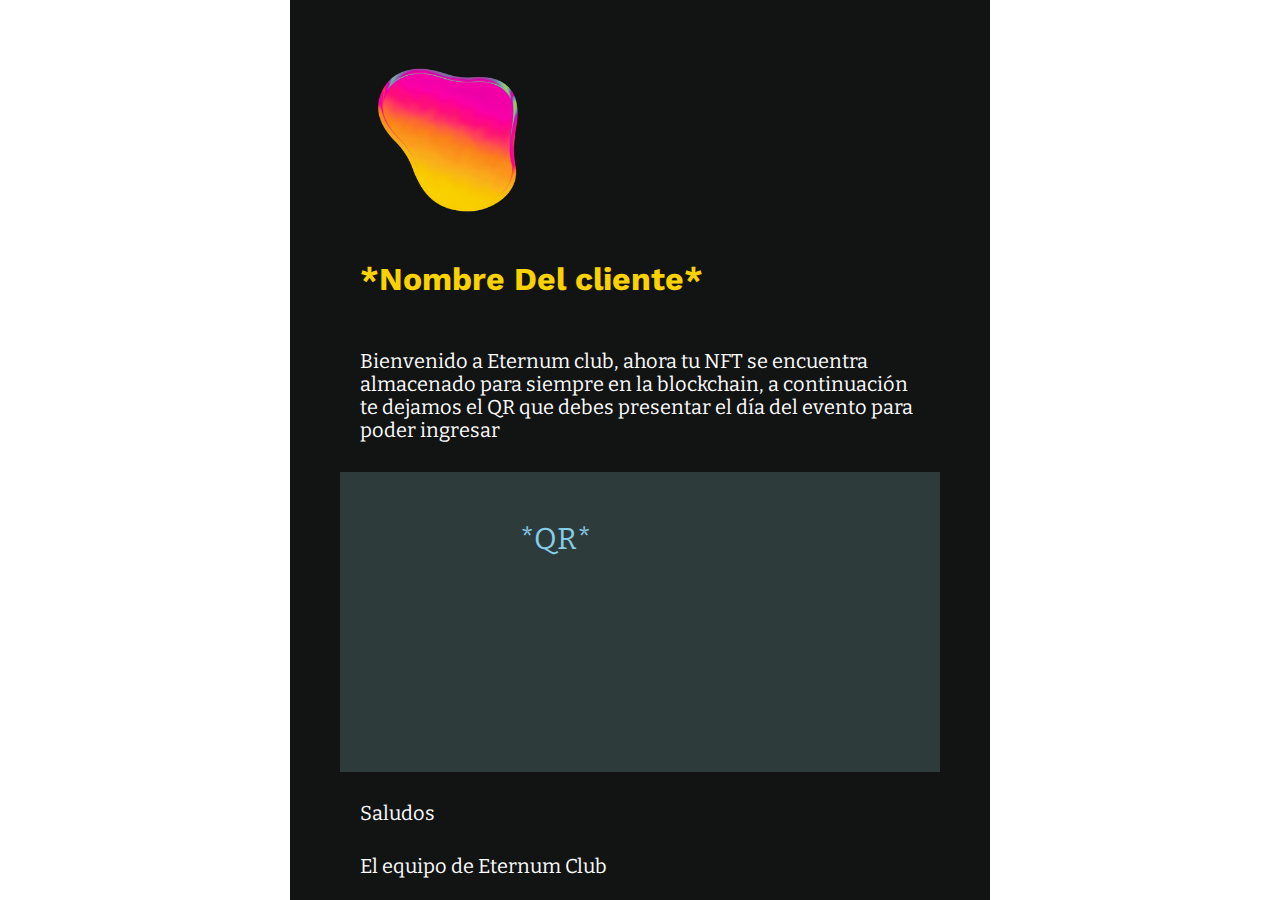
<file: eternum/mail/index.html>
<!DOCTYPE html>
<html>

<head>
    <title>Primera prueba de texto en css</title>
    <link rel="stylesheet" type="text/css" href="estilo.css">
    <link rel="stylesheet" type="text/css" href="normalize.css">

    <link rel="preconnect" href="https://fonts.googleapis.com">
    <link rel="preconnect" href="https://fonts.gstatic.com" crossorigin>
    <link href="https://fonts.googleapis.com/css2?family=Lobster&display=swap" rel="stylesheet">
    <link rel="preconnect" href="https://fonts.googleapis.com">
    <link rel="preconnect" href="https://fonts.gstatic.com" crossorigin>
    <link href="https://fonts.googleapis.com/css2?family=Work+Sans:wght@800&display=swap" rel="stylesheet">
    <link href="https://fonts.googleapis.com/css2?family=Bitter:wght@500&display=swap" rel="stylesheet">

</head>

<body>

    <div class="contenedor1">
        <div class="logo">
            <img
                src="./eternumlogo.png">
        </div>
        <h1>
            *Nombre Del cliente*
        </h1>
        <p> Bienvenido a Eternum club, ahora tu NFT se encuentra almacenado para siempre en la blockchain, a continuación te dejamos el QR que debes presentar el día del evento para poder ingresar

        </p>
        <div class="cuerpo">
           
            <div class="relleno">
                <p1>
                    *QR*
                </p1>

            </div>

        </div>
        <p>Saludos</p>
        <p>El equipo de Eternum Club</p>
    </div>
</body>

</html>
</file>
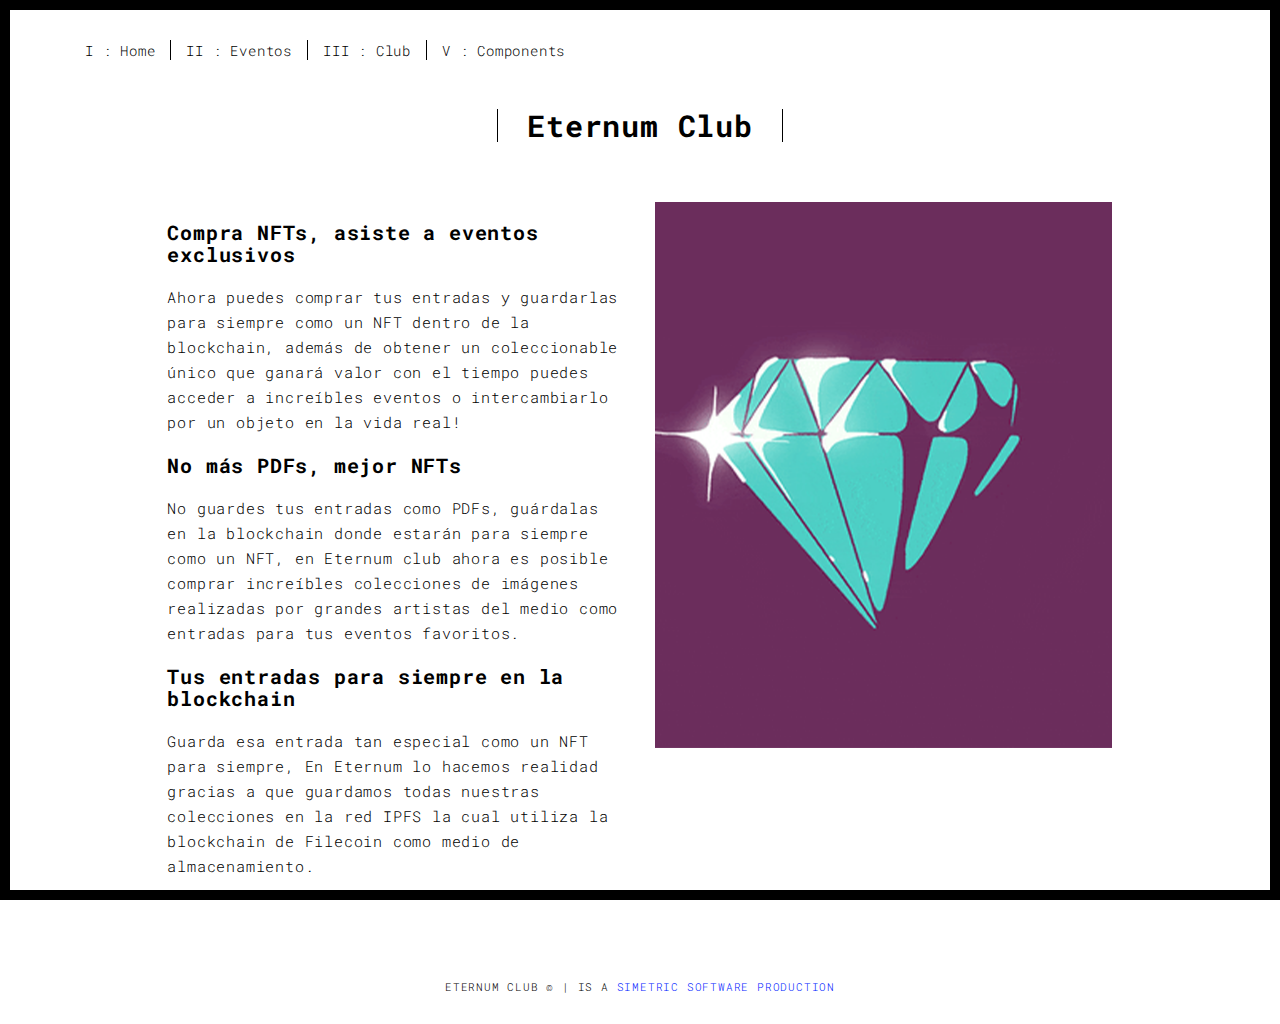
<file: eternum/club.html>
<!DOCTYPE html>
<html lang="en">

<head>
  <meta charset="UTF-8">
  <meta content="IE=edge" http-equiv="X-UA-Compatible">
  <meta content="width=device-width,initial-scale=1" name="viewport">
  <meta content="description" name="eternum club compra NFTs">
  <meta name="google" content="notranslate" />
  <meta content="Simetric Software - Saishimura name="author">

  <!-- Disable tap highlight on IE -->
  <meta name="msapplication-tap-highlight" content="no">
  
  <link rel="apple-touch-icon" sizes="180x180" href="./assets/apple-icon-180x180.png">
  <link href="./assets/favicon.ico" rel="icon">

  <title>Eternum Club</title>  

<link href="./main.3f6952e4.css" rel="stylesheet">

<link rel="icon" href="./ico.ico">


</head>

<body class="">
<div id="site-border-left"></div>
<div id="site-border-right"></div>
<div id="site-border-top"></div>
<div id="site-border-bottom"></div>
 <!-- Add your content of header -->
<header>
  <nav class="navbar  navbar-fixed-top navbar-default">
    <div class="container">
        <button type="button" class="navbar-toggle collapsed" data-toggle="collapse" data-target="#navbar-collapse" aria-expanded="false">
          <span class="sr-only">Toggle navigation</span>
          <span class="icon-bar"></span>
          <span class="icon-bar"></span>
          <span class="icon-bar"></span>
        </button>

        <div class="collapse navbar-collapse" id="navbar-collapse">
          <ul class="nav navbar-nav ">
            <li><a href="./index.html" title="">I : Home</a></li>
            <li><a href="./events.html" title="">II : Eventos</a></li>
            <li><a href="./club.html" title="">III : Club</a></li>
            <li><a href="./components.html" title="">V : Components</a></li>
          </ul>


      </div> 
    </div>
  </nav>
</header>

<div class="section-container">
    <div class="container">
      <div class="row">
        <div class="col-xs-12">
          <div class="section-container-spacer text-center">
            <h1 class="h2">Eternum Club</h1>
          </div>
          
          <div class="row">
            <div class="col-md-10 col-md-offset-1">
              <div class="row">
                <div class="col-xs-12 col-md-6">
                  <h3>Compra NFTs, asiste a eventos exclusivos</h3>
                  <p style="font-size: 1.5rem;">Ahora puedes comprar tus entradas y guardarlas para siempre como un NFT dentro de la blockchain, además de obtener un coleccionable único que ganará valor con el tiempo puedes acceder a increíbles eventos o intercambiarlo por un objeto en la vida real!</p>
                  <h3>No más PDFs, mejor NFTs </h3>
                  <p style="font-size: 1.5rem;">No guardes tus entradas como PDFs, guárdalas en la blockchain donde estarán para siempre como un NFT, en Eternum club ahora es posible comprar increíbles colecciones de imágenes realizadas por grandes artistas del medio como entradas para tus eventos favoritos. </p>
                  <h3>Tus entradas para siempre en la blockchain </h3>
                  <p style="font-size: 1.5rem;"> Guarda esa entrada tan especial como un NFT para siempre, En Eternum lo hacemos realidad gracias a que guardamos todas nuestras colecciones en la red IPFS la cual utiliza la blockchain de Filecoin como medio de almacenamiento. 
                  </p >
                </div>
                <div class="col-xs-12 col-md-6">
                  <img src="./assets/images/sample.png" class="img-responsive" alt="">
                </div>
              </div>
            </div>
          </div>
          
          
       </div>
      </div>
    </div>
  </div>

  


<footer class="footer-container text-center">
  <div class="container">
    <div class="row">
      <div class="col-xs-12">
        <p>ETERNUM CLUB ©  | IS A <a style="text-decoration:none;" href="https://simetricsoftware.com/">SIMETRIC SOFTWARE PRODUCTION</a></p>
      </div>
    </div>
  </div>
</footer>

<script>
  document.addEventListener("DOMContentLoaded", function (event) {
     navActivePage();
  });
</script>

<!-- Google Analytics: change UA-XXXXX-X to be your site's ID 

<script>
  (function (i, s, o, g, r, a, m) {
    i['GoogleAnalyticsObject'] = r; i[r] = i[r] || function () {
      (i[r].q = i[r].q || []).push(arguments)
    }, i[r].l = 1 * new Date(); a = s.createElement(o),
      m = s.getElementsByTagName(o)[0]; a.async = 1; a.src = g; m.parentNode.insertBefore(a, m)
  })(window, document, 'script', '//www.google-analytics.com/analytics.js', 'ga');
  ga('create', 'UA-XXXXX-X', 'auto');
  ga('send', 'pageview');
</script>

--> <script type="text/javascript" src="./main.70a66962.js"></script></body>

</html>
</file>
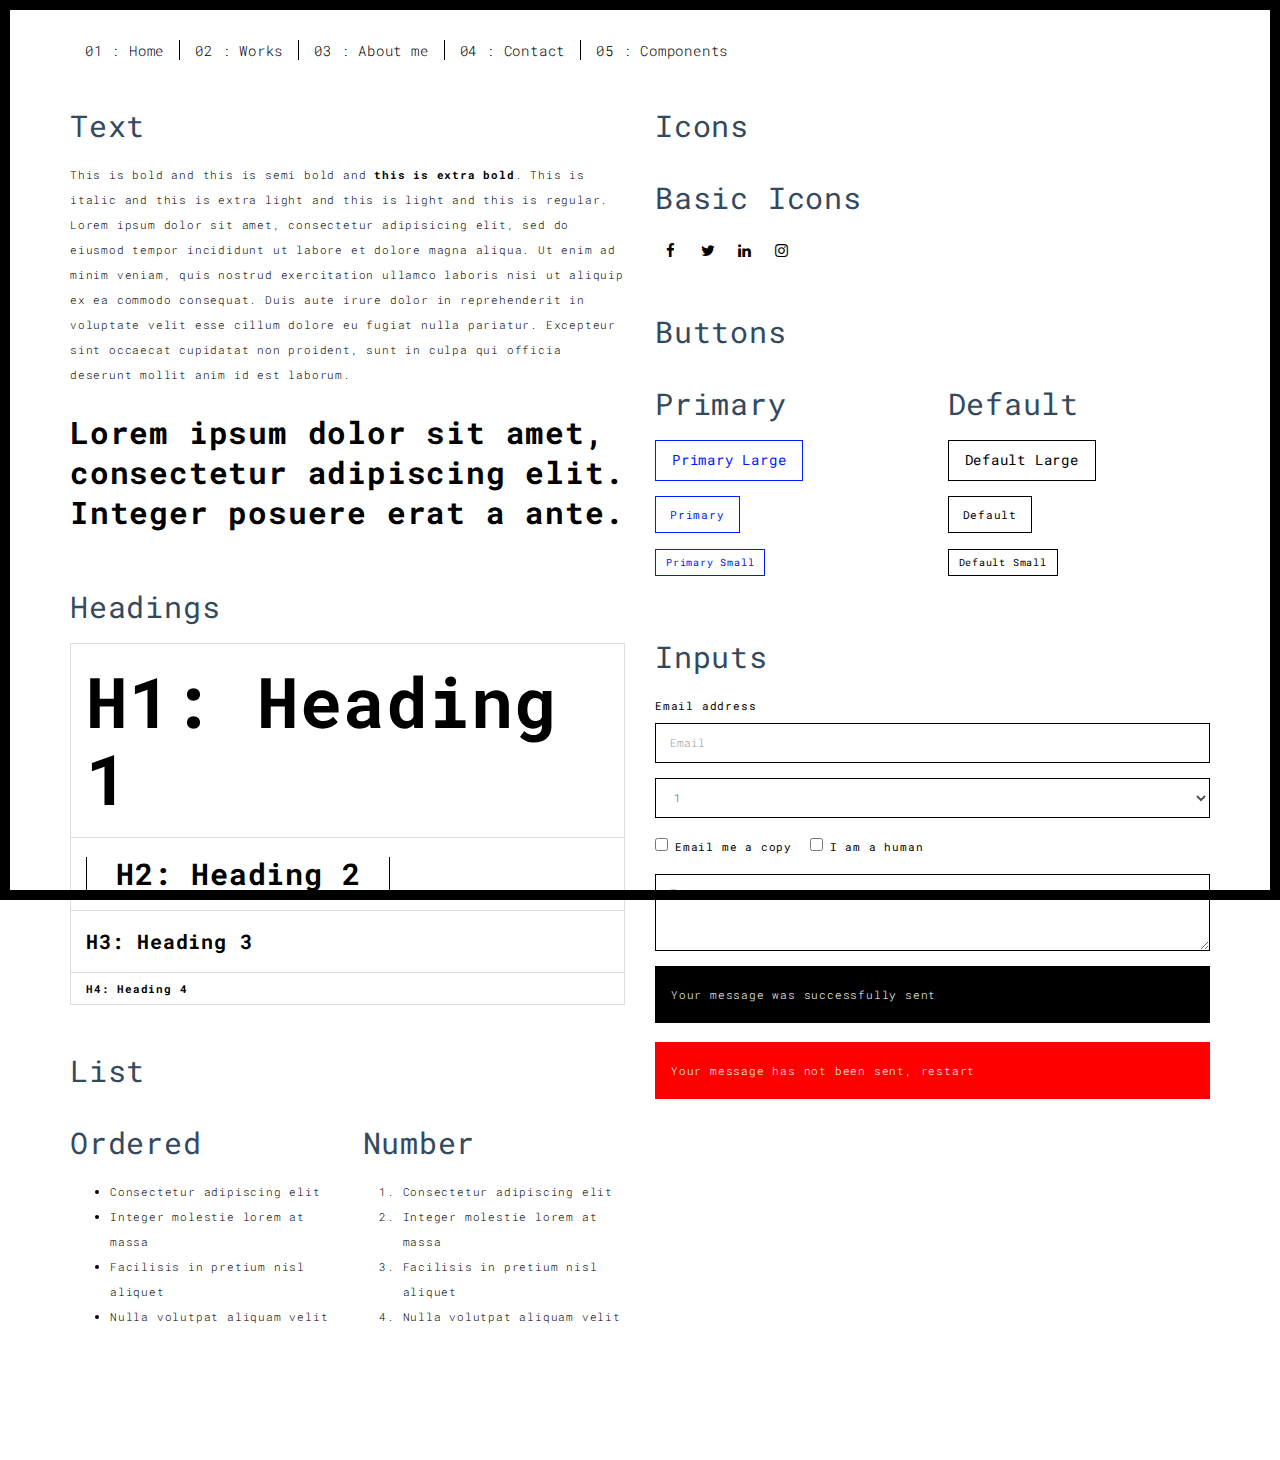
<file: eternum/components.html>
<!DOCTYPE html>
<html lang="en">

<head>
  <meta charset="UTF-8">
  <meta content="IE=edge" http-equiv="X-UA-Compatible">
  <meta content="width=device-width,initial-scale=1" name="viewport">
  <meta content="description" name="description">
  <meta name="google" content="notranslate" />

  <!-- Disable tap highlight on IE -->
  <meta name="msapplication-tap-highlight" content="no">
  
  <link rel="apple-touch-icon" sizes="180x180" href="./assets/apple-icon-180x180.png">
  <link href="./assets/favicon.ico" rel="icon">

  <title>Title page</title>  

<link href="./main.3f6952e4.css" rel="stylesheet"></head>

<body class="">
<div id="site-border-left"></div>
<div id="site-border-right"></div>
<div id="site-border-top"></div>
<div id="site-border-bottom"></div>
 <!-- Add your content of header -->
<header>
  <nav class="navbar  navbar-fixed-top navbar-default">
    <div class="container">
        <button type="button" class="navbar-toggle collapsed" data-toggle="collapse" data-target="#navbar-collapse" aria-expanded="false">
          <span class="sr-only">Toggle navigation</span>
          <span class="icon-bar"></span>
          <span class="icon-bar"></span>
          <span class="icon-bar"></span>
        </button>

      <div class="collapse navbar-collapse" id="navbar-collapse">
        <ul class="nav navbar-nav ">
          <li><a href="./index.html" title="">01 : Home</a></li>
          <li><a href="./works.html" title="">02 : Works</a></li>
          <li><a href="./about.html" title="">03 : About me</a></li>
          <li><a href="./contact.html" title="">04 : Contact</a></li>
          <li><a href="./components.html" title="">05 : Components</a></li>
        </ul>


      </div> 
    </div>
  </nav>
</header>

<div class="section-container">
  
<!-- Add your site or app content here -->
  <div class="container">
    <div class="row">
      <div class="col-xs-12 col-md-6">

        <div class="template-example">
          <h2 class="template-title-example">Text</h2>
          <p>This is bold and this is semi bold and <b>this is extra bold</b>. This is italic and this is extra light and this is light
          and this is regular. Lorem ipsum dolor sit amet, consectetur adipisicing elit, sed do eiusmod
          tempor incididunt ut labore et dolore magna aliqua. Ut enim ad minim veniam,
          quis nostrud exercitation ullamco laboris nisi ut aliquip ex ea commodo
          consequat. Duis aute irure dolor in reprehenderit in voluptate velit esse
          cillum dolore eu fugiat nulla pariatur. Excepteur sint occaecat cupidatat non
          proident, sunt in culpa qui officia deserunt mollit anim id est laborum.

          <blockquote>
            <p>Lorem ipsum dolor sit amet, consectetur adipiscing elit. Integer posuere erat a ante.</p>
          </blockquote>
          
          </p>
        </div>

        <div class="template-example">
          <h2 class="template-title-example">Headings</h2>
          
          <table class="table table-bordered">
            <tr><td><h1>H1: Heading 1</h1></td></tr>
            <tr><td><h2>H2: Heading 2</h2></td></tr>
            <tr><td><h3>H3: Heading 3</h3></td></tr>
            <tr><td><h4>H4: Heading 4</h4></td></tr>
          </table>
          
        </div>

        
        <div class="template-example">
          <h2 class="template-title-example">List</h2>
          <div class="row">
            <div class="col-md-6">
              <h3 class="template-title-example">Ordered</h3>
              <ul>
                <li>Consectetur adipiscing elit</li>
                <li>Integer molestie lorem at massa</li>
                <li>Facilisis in pretium nisl aliquet</li>
                <li>Nulla volutpat aliquam velit</li>
              </ul>
            </div>
            <div class="col-md-6">
              <h3 class="template-title-example">Number</h3>
              <ol>
                <li>Consectetur adipiscing elit</li>
                <li>Integer molestie lorem at massa</li>
                <li>Facilisis in pretium nisl aliquet</li>
                <li>Nulla volutpat aliquam velit</li>
              </ol>
            </div>
          </div>
        </div>
        
      </div>

      <div class="col-xs-12 col-md-6">
        <div class="template-example">
          <h2 class="template-title-example">Icons</h2>
          
          <div class="row">
            
            <div class="col-md-6">
               <h3 class="template-title-example">Basic Icons</h2>
                <ul class="list-icons">
                  <li>
                    <span class="fa-icon">
                      <i class="fa fa-facebook"></i>
                    </span>
                  </li>
                  <li>
                    <span class="fa-icon">
                      <i class="fa fa-twitter"></i>
                    </span>
                  </li>
                  <li>
                    <span class="fa-icon">
                      <i class="fa fa-linkedin"></i>
                    </span>
                  </li>
                  <li>
                    <span class="fa-icon">
                      <i class="fa fa-instagram"></i>
                    </span>
                  </li>
                </ul>
            </div>

          </div>


          


        </div>

        <div class="template-example">
          <h2 class="template-title-example">Buttons</h2>
          <div class="row">
            <div class="col-md-6">
              <h3 class="template-title-example">Primary</h2>
              <div class="row">
                  <div class="col-md-6">
                  <p><a href="" class="btn btn-primary btn-lg">Primary Large</a></p>
                  <p><a href="" class="btn btn-primary">Primary </a></p>
                  <p><a href="" class="btn btn-primary btn-sm">Primary Small</a></p>
                </div>
              </div>

              
            </div>

            <div class="col-md-6">
              <h3 class="template-title-example">Default</h2>
              <div class="row">
                  <div class="col-md-6">
                  <p><a href="" class="btn btn-default btn-lg">Default Large</a></p>
                  <p><a href="" class="btn btn-default">Default </a></p>
                  <p><a href="" class="btn btn-default btn-sm">Default Small</a></p>
                </div>
              </div>

            </div>
          </div>
        </div>
        
        <div class="template-example">
          <h2 class="template-title-example">Inputs</h2>

            <div class="form-group">
              <label for="exampleInputEmail1">Email address</label>
              <input type="email" class="form-control" id="exampleInputEmail1" placeholder="Email">
            </div>

            <div class="form-group">
              <select class="form-control">
                <option>1</option>
                <option>2</option>
                <option>3</option>
                <option>4</option>
                <option>5</option>
              </select>
            </div>

            <div class="form-group">
              <label class="checkbox-inline">
                <input 
                type="checkbox" id="inlineCheckbox1" value="option1"> Email me a copy
              </label>
              <label class="checkbox-inline">
                <input type="checkbox" id="inlineCheckbox2" value="option2"> I am a human
              </label>
            </div>

            <div class="form-group">
              <textarea class="form-control" rows="3" placeholder="Enter your message"></textarea>
            </div>
            
            <div class="alert alert-success" role="alert">Your message was successfully sent</div>
            <div class="alert alert-danger" role="alert">Your message has not been sent, restart</div>
        </div>




      </div>
    </div>
  </div>
</div>

<footer class="footer-container text-center">
  <div class="container">
    <div class="row">
      <div class="col-xs-12">
      </div>
    </div>
  </div>
</footer>

<script>
  document.addEventListener("DOMContentLoaded", function (event) {
     navActivePage();
  });
</script>

<!-- Google Analytics: change UA-XXXXX-X to be your site's ID 

<script>
  (function (i, s, o, g, r, a, m) {
    i['GoogleAnalyticsObject'] = r; i[r] = i[r] || function () {
      (i[r].q = i[r].q || []).push(arguments)
    }, i[r].l = 1 * new Date(); a = s.createElement(o),
      m = s.getElementsByTagName(o)[0]; a.async = 1; a.src = g; m.parentNode.insertBefore(a, m)
  })(window, document, 'script', '//www.google-analytics.com/analytics.js', 'ga');
  ga('create', 'UA-XXXXX-X', 'auto');
  ga('send', 'pageview');
</script>

--> <script type="text/javascript" src="./main.70a66962.js"></script></body>

</html>
</file>
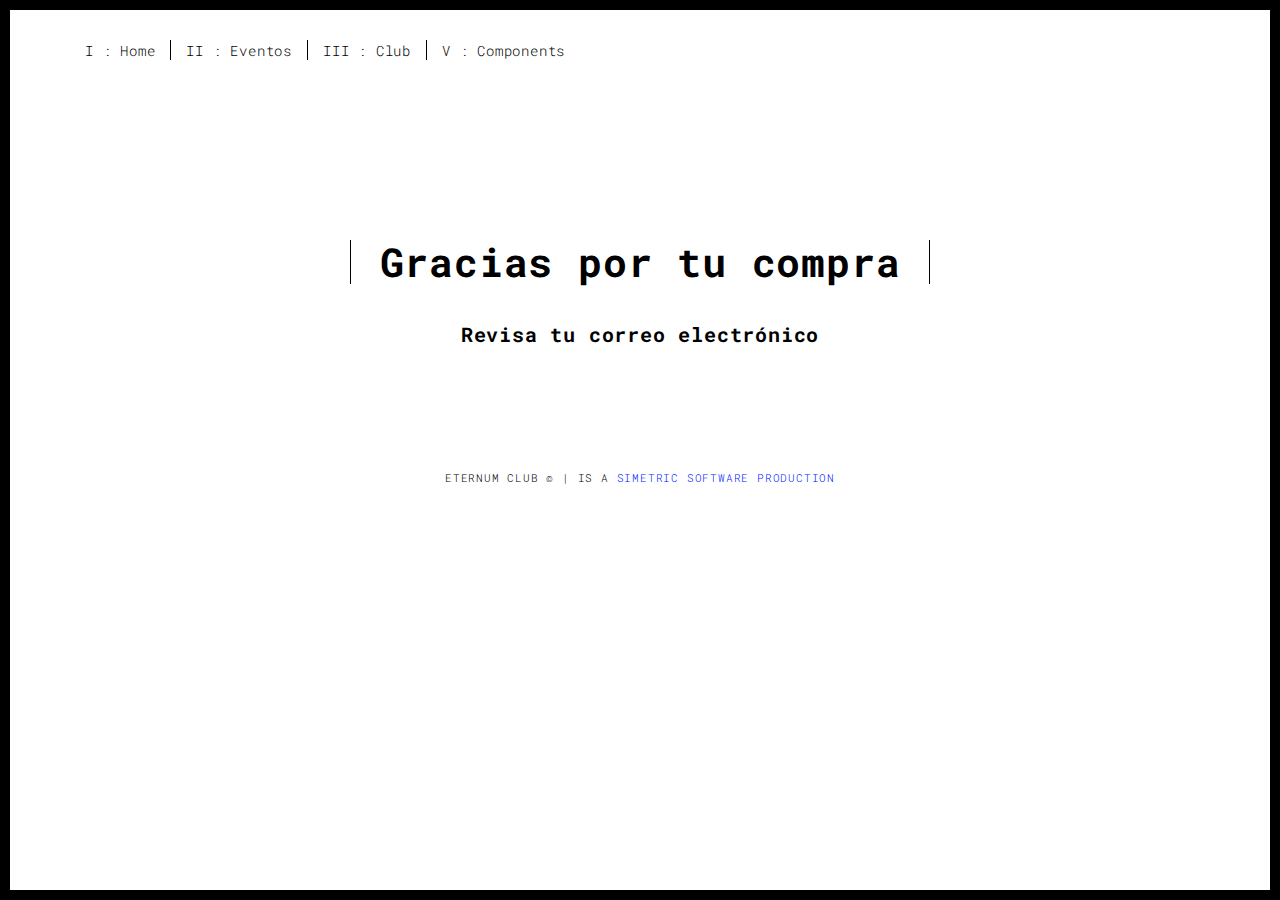
<file: eternum/confirmation.html>
<!DOCTYPE html>
<html lang="en">

<head>
  <meta charset="UTF-8">
  <meta content="IE=edge" http-equiv="X-UA-Compatible">
  <meta content="width=device-width,initial-scale=1" name="viewport">
  <meta content="description" name="eternum club compra NFTs">
  <meta name="google" content="notranslate" />
  <meta content="Simetric Software - Saishimura name="author">

  <!-- Disable tap highlight on IE -->
  <meta name="msapplication-tap-highlight" content="no">
  
  <link rel="apple-touch-icon" sizes="180x180" href="./assets/apple-icon-180x180.png">
  <link href="./assets/favicon.ico" rel="icon">

  <title>Eternum Club</title>  

<link href="./main.3f6952e4.css" rel="stylesheet">

<link rel="icon" href="./ico.ico">


</head>

<body class="">
<div id="site-border-left"></div>
<div id="site-border-right"></div>
<div id="site-border-top"></div>
<div id="site-border-bottom"></div>
 <!-- Add your content of header -->
<header>
  <nav class="navbar  navbar-fixed-top navbar-default">
    <div class="container">
        <button type="button" class="navbar-toggle collapsed" data-toggle="collapse" data-target="#navbar-collapse" aria-expanded="false">
          <span class="sr-only">Toggle navigation</span>
          <span class="icon-bar"></span>
          <span class="icon-bar"></span>
          <span class="icon-bar"></span>
        </button>

        <div class="collapse navbar-collapse" id="navbar-collapse">
          <ul class="nav navbar-nav ">
            <li><a href="./index.html" title="">I : Home</a></li>
            <li><a href="./events.html" title="">II : Eventos</a></li>
            <li><a href="./club.html" title="">III : Club</a></li>
            <li><a href="./components.html" title="">V : Components</a></li>
          </ul>


      </div> 
    </div>
  </nav>
</header>

<div class="section-container">
    <div class="container">
      <div class="row">
        <div class="col-xs-12">
          <div class="section-container-spacer text-center">
            <h1 style= "font-size: 4rem; margin-top: 150px;" class="h2">Gracias por tu compra</h1> <br>
          
            <tr><td><h3>Revisa tu correo electrónico</h3></td></tr>

            

          </div>
          
          
          
          
       </div>
      </div>
    </div>
  </div>

  


<footer class="footer-container text-center">
  <div class="container">
    <div class="row">
      <div class="col-xs-12">
        <p>ETERNUM CLUB ©  | IS A <a style="text-decoration:none;" href="https://simetricsoftware.com/">SIMETRIC SOFTWARE PRODUCTION</a></p>
      </div>
    </div>
  </div>
</footer>

<script>
  document.addEventListener("DOMContentLoaded", function (event) {
     navActivePage();
  });
</script>

<!-- Google Analytics: change UA-XXXXX-X to be your site's ID 

<script>
  (function (i, s, o, g, r, a, m) {
    i['GoogleAnalyticsObject'] = r; i[r] = i[r] || function () {
      (i[r].q = i[r].q || []).push(arguments)
    }, i[r].l = 1 * new Date(); a = s.createElement(o),
      m = s.getElementsByTagName(o)[0]; a.async = 1; a.src = g; m.parentNode.insertBefore(a, m)
  })(window, document, 'script', '//www.google-analytics.com/analytics.js', 'ga');
  ga('create', 'UA-XXXXX-X', 'auto');
  ga('send', 'pageview');
</script>

--> <script type="text/javascript" src="./main.70a66962.js"></script></body>

</html>
</file>
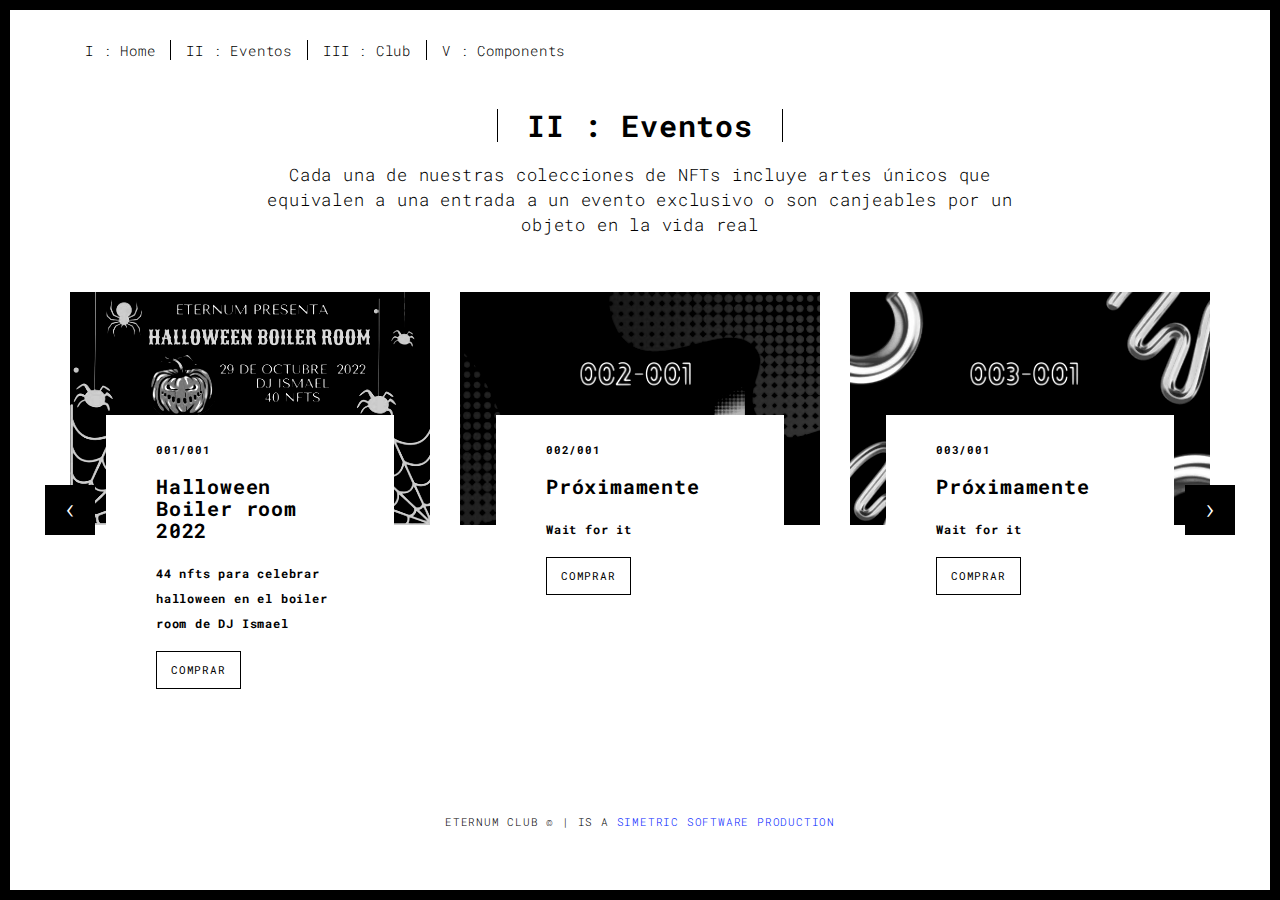
<file: eternum/events.html>
<!DOCTYPE html>
<html lang="en">

<head>
  <meta charset="UTF-8">
  <meta content="IE=edge" http-equiv="X-UA-Compatible">
  <meta content="width=device-width,initial-scale=1" name="viewport">
  <meta content="description" name="eternum club compra NFTs">
  <meta name="google" content="notranslate" />
  <meta content="Simetric Software - Saishimura name="author">

  <!-- Disable tap highlight on IE -->
  <meta name="msapplication-tap-highlight" content="no">
  
  <link rel="apple-touch-icon" sizes="180x180" href="./assets/apple-icon-180x180.png">
  <link href="./assets/favicon.ico" rel="icon">

  <title>Eternum Club</title>  

<link href="./main.3f6952e4.css" rel="stylesheet">

<link rel="icon" href="./ico.ico">


</head>

<body class="">
<div id="site-border-left"></div>
<div id="site-border-right"></div>
<div id="site-border-top"></div>
<div id="site-border-bottom"></div>
 <!-- Add your content of header -->
<header>
  <nav class="navbar  navbar-fixed-top navbar-default">
    <div class="container">
        <button type="button" class="navbar-toggle collapsed" data-toggle="collapse" data-target="#navbar-collapse" aria-expanded="false">
          <span class="sr-only">Toggle navigation</span>
          <span class="icon-bar"></span>
          <span class="icon-bar"></span>
          <span class="icon-bar"></span>
        </button>

      <div class="collapse navbar-collapse" id="navbar-collapse">
        <ul class="nav navbar-nav ">
          <li><a href="./index.html" title="">I : Home</a></li>
          <li><a href="./events.html" title="">II : Eventos</a></li>
          <li><a href="./club.html" title="">III : Club</a></li>
          <li><a href="./components.html" title="">V : Components</a></li>
        </ul>


      </div> 
    </div>
  </nav>
</header>

<div class="section-container">
  <div class="container">
    <div class="row">
      
      <div class="col-sm-8 col-sm-offset-2 section-container-spacer">
        <div class="text-center">
          <h1 class="h2">II : Eventos</h1>
          <p style="font-size: 1.7rem;">Cada una de nuestras colecciones de NFTs incluye artes únicos que equivalen a una entrada a un evento exclusivo o son canjeables por un objeto en la vida real
          </p>
        </div>
      </div>

      <div class="col-md-12">
     
      <div id="myCarousel" class="carousel slide projects-carousel">
        <!-- Carousel items -->
        <div class="carousel-inner">
            <div class="item active">
                <div class="row">
                    <div class="col-sm-4">

                      <a href="./work.html" title="" class="black-image-project-hover">
                        <img src="./assets/images/halloween.jpg" alt="" class="img-responsive">
                      </a>
                      <div class="card-container card-container-lg">
                        <h4>001/001</h4>
                        <h3>Halloween Boiler room 2022</h3>
                        <p style="font-size: 1.2rem;"> <b>44 nfts para celebrar halloween en el boiler room de DJ Ismael</b></p>
                        <a href="./galery.html" title="" class="btn btn-default">COMPRAR</a>
                      </div>
                    </div>
                    <div class="col-sm-4">
                      <a href="./work.html" title="" class="black-image-project-hover">
                        <img src="./assets/images/prox-2.jpg" alt="" class="img-responsive">
                      </a>
                      <div class="card-container card-container-lg">
                        <h4>002/001</h4>
                        <h3>Próximamente</h3>
                        <p style="font-size: 1.2rem;"> <b>Wait for it</b></p>
                        <a href="./galery.html" title="" class="btn btn-default">COMPRAR</a>
                      </div>
                    </div>
                    <div class="col-sm-4">
                      <a href="./work.html" title="" class="black-image-project-hover">
                        <img src="./assets/images/prox-3.jpg" alt="" class="img-responsive">
                      </a>
                      <div class="card-container card-container-lg">
                        <h4>003/001</h4>
                        <h3>Próximamente</h3>
                        <p style="font-size: 1.2rem;"> <b>Wait for it</b></p>
                        <a href="./galery.html" title="" class="btn btn-default">COMPRAR</a>
                      </div>
                    </div>
                    
                </div>
                <!--/row-->
            </div>
            <!--/item-->
            <div class="item">
                <div class="row">
                  <div class="col-sm-4">
                    <a href="./work.html" class="black-image-project-hover">
                      <img src="./assets/images/prox-4.jpg" alt="Image" class="img-responsive">
                    </a>
                    <div class="card-container">
                      <h4>004/001</h4>
                      <h3>Próximamente</h3>
                      <p>Wait for it</p>
                      <a href="./galery.html" title="" class="btn btn-default">COMPRAR</a>
                    </div>
                  </div>
                   <div class="col-sm-4">
                      <a href="./work.html" class="black-image-project-hover">
                        <img src="./assets/images/prox-5.jpg" alt="Image" class="img-responsive">
                      </a>
                      <div class="card-container">
                        <h4>005/001</h4>
                        <h3>Próximamente</h3>
                        <p>Wait for it</p>
                        <a href="./galery.html" title="" class="btn btn-default">COMPRAR</a>
                      </div>
                    </div>
                    
                    <div class="col-sm-4">
                      <a href="./work.html" class="black-image-project-hover">
                        <img src="./assets/images/prox-6.jpg" alt="Image" class="img-responsive">
                      </a>
                      <div class="card-container">
                        <h4>006/001</h4>
                        <h3>Próximamente</h3>
                        <p>Wait for it</p>
                        <a href="./galery.html" title="" class="btn btn-default">COMPRAR</a>
                      </div>
                    </div>
                    
                </div>
                <!--/row-->
            </div>
            
            <!--/item-->
        </div>
        <!--/carousel-inner--> 
        <a class="left carousel-control" href="#myCarousel" data-slide="prev">‹</a>

        <a class="right carousel-control" href="#myCarousel" data-slide="next">›</a>
     </div>



    <!--/myCarousel-->
    </div>



    </div>
  </div>
</div>


<footer class="footer-container text-center">
  <div class="container">
    <div class="row">
      <div class="col-xs-12">
        <p>ETERNUM CLUB ©  | IS A <a style="text-decoration:none;" href="https://simetricsoftware.com/">SIMETRIC SOFTWARE PRODUCTION</a></p>
      </div>
    </div>
  </div>
</footer>

<script>
  document.addEventListener("DOMContentLoaded", function (event) {
     navActivePage();
  });
</script>

<!-- Google Analytics: change UA-XXXXX-X to be your site's ID 

<script>
  (function (i, s, o, g, r, a, m) {
    i['GoogleAnalyticsObject'] = r; i[r] = i[r] || function () {
      (i[r].q = i[r].q || []).push(arguments)
    }, i[r].l = 1 * new Date(); a = s.createElement(o),
      m = s.getElementsByTagName(o)[0]; a.async = 1; a.src = g; m.parentNode.insertBefore(a, m)
  })(window, document, 'script', '//www.google-analytics.com/analytics.js', 'ga');
  ga('create', 'UA-XXXXX-X', 'auto');
  ga('send', 'pageview');
</script>

--> <script type="text/javascript" src="./main.70a66962.js"></script></body>

</html>
</file>
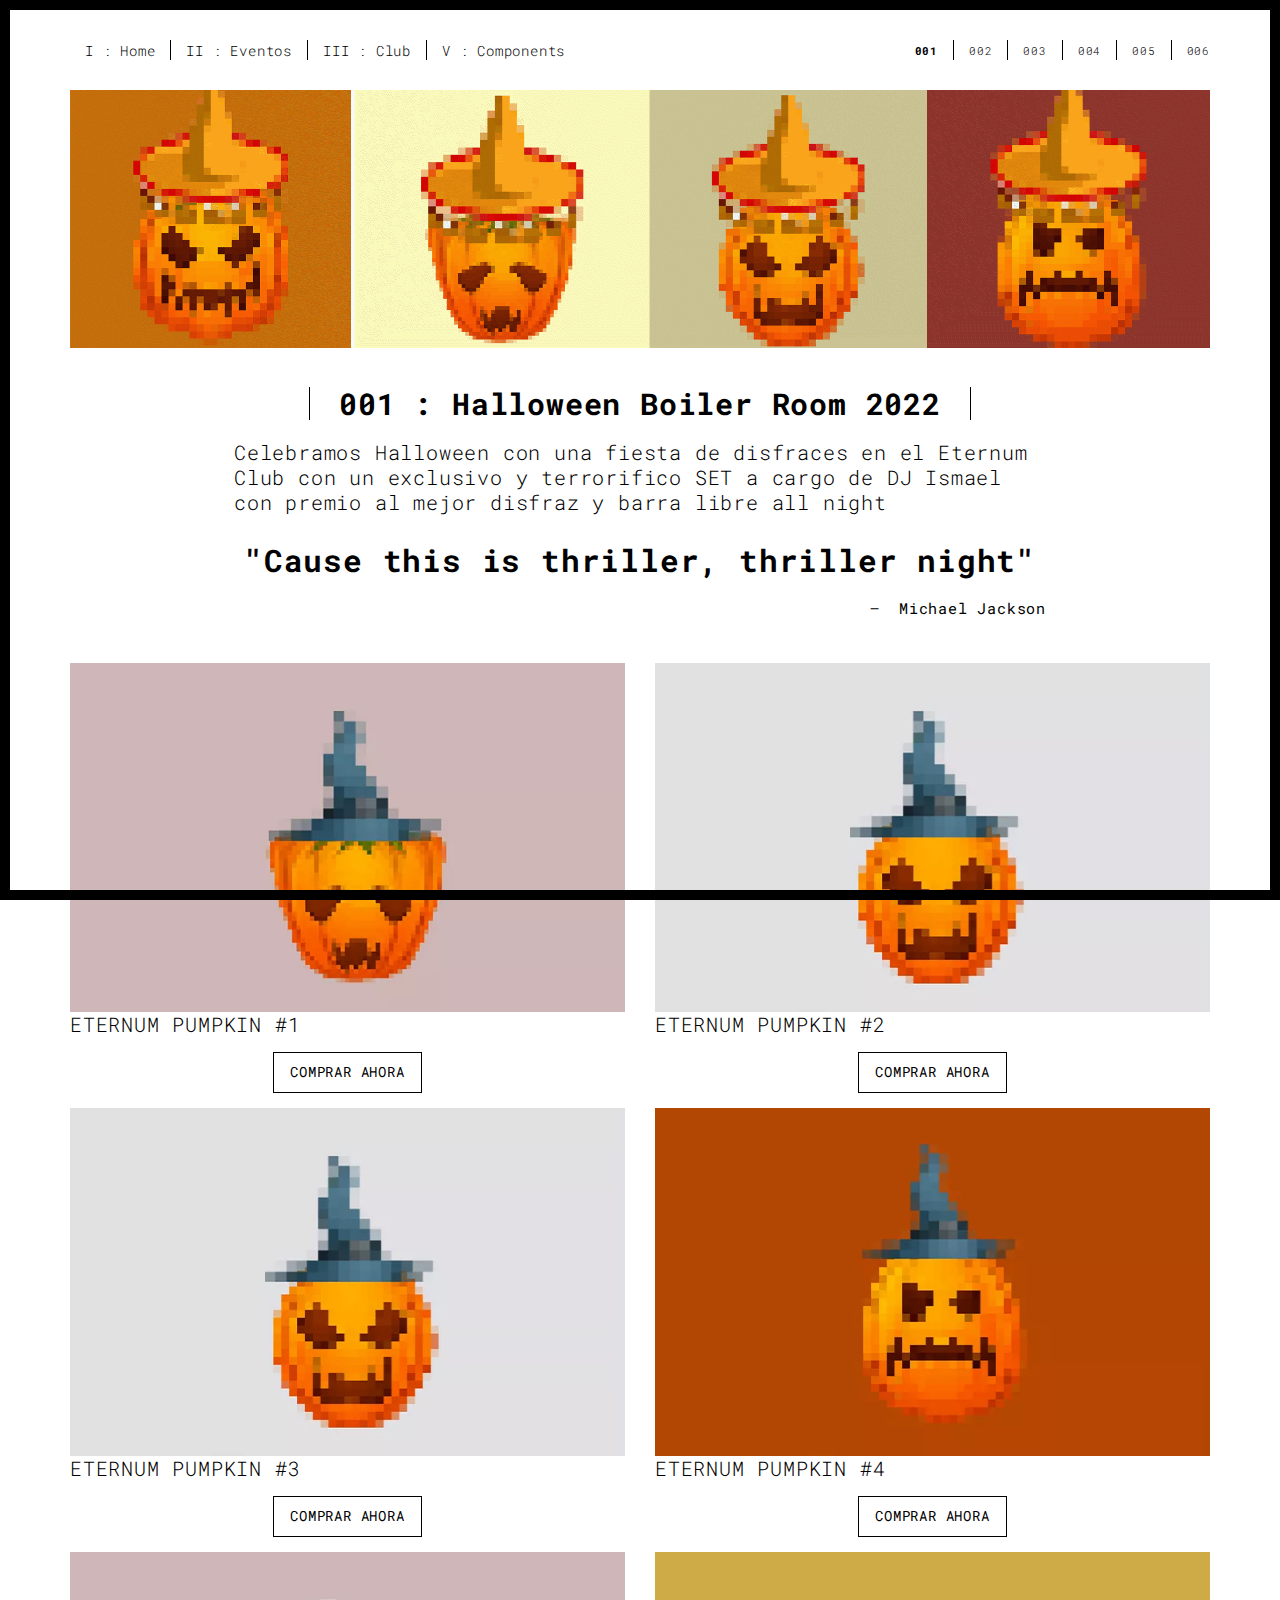
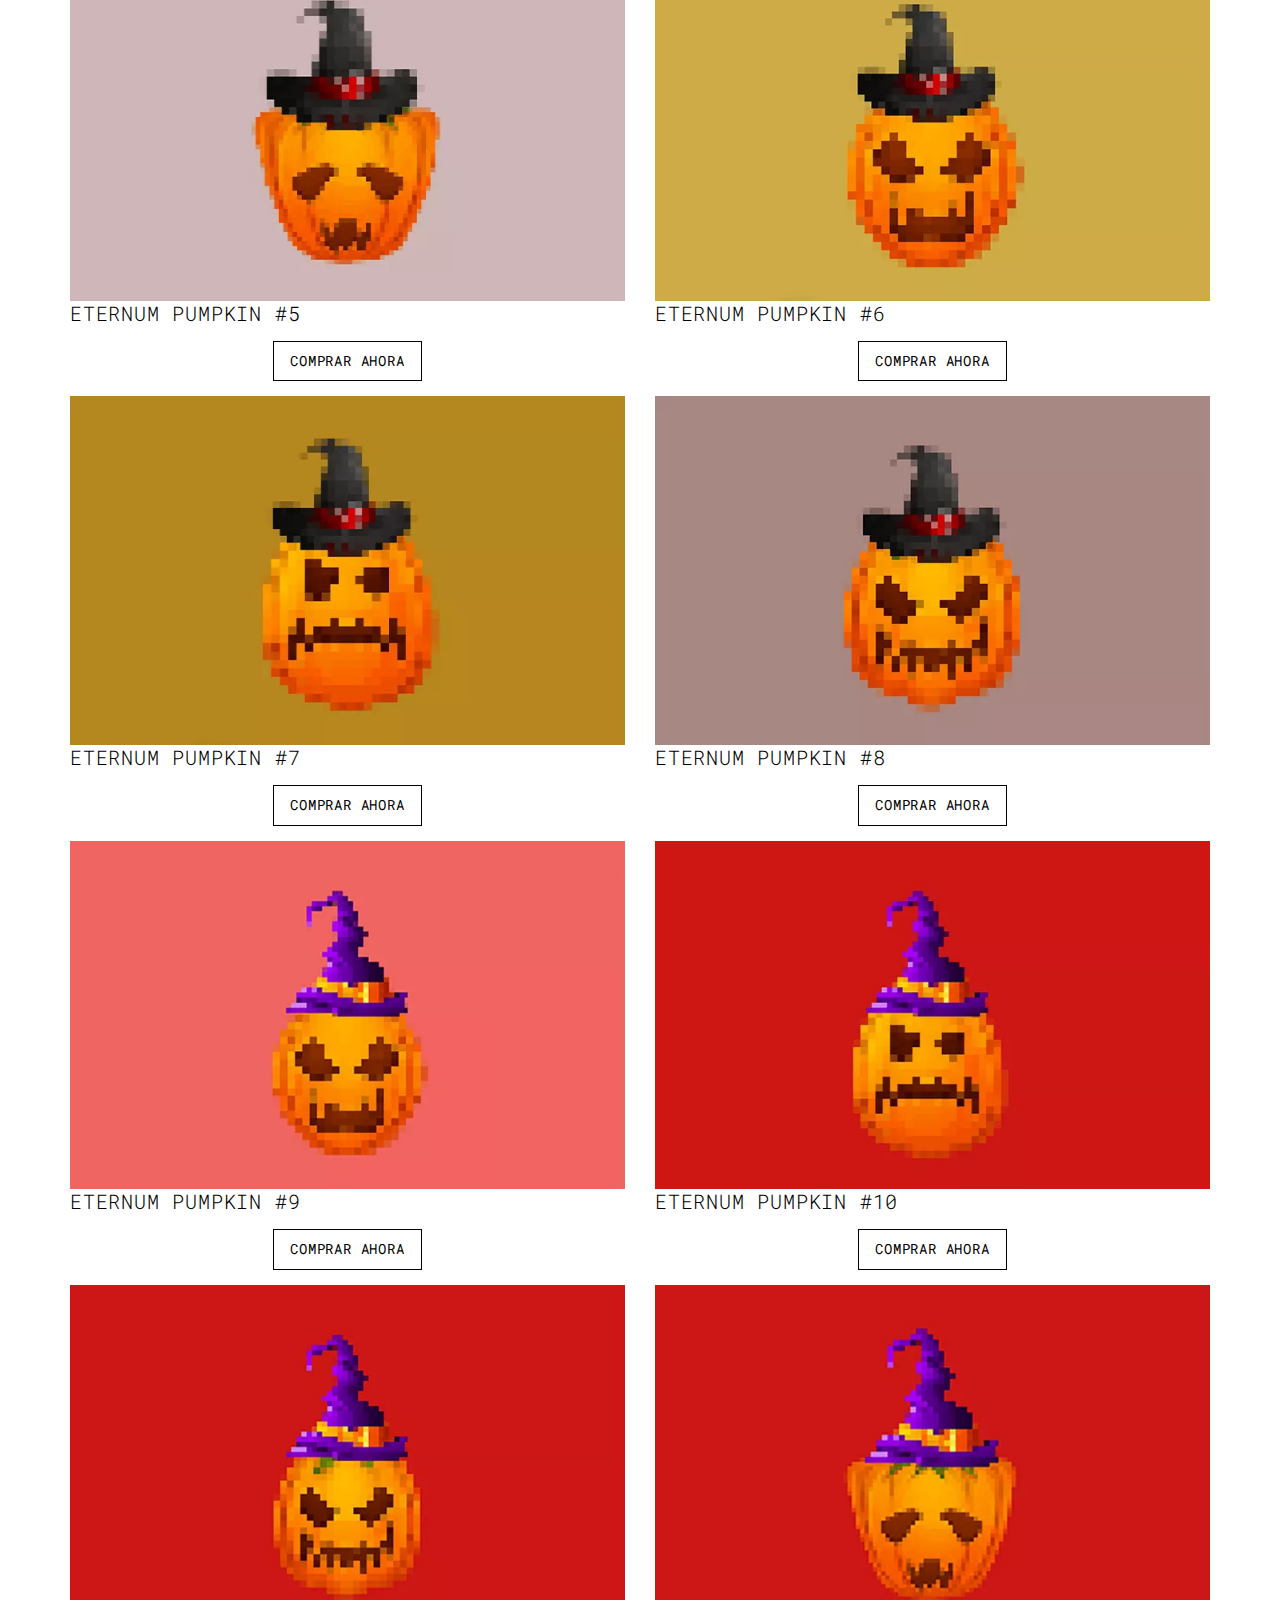
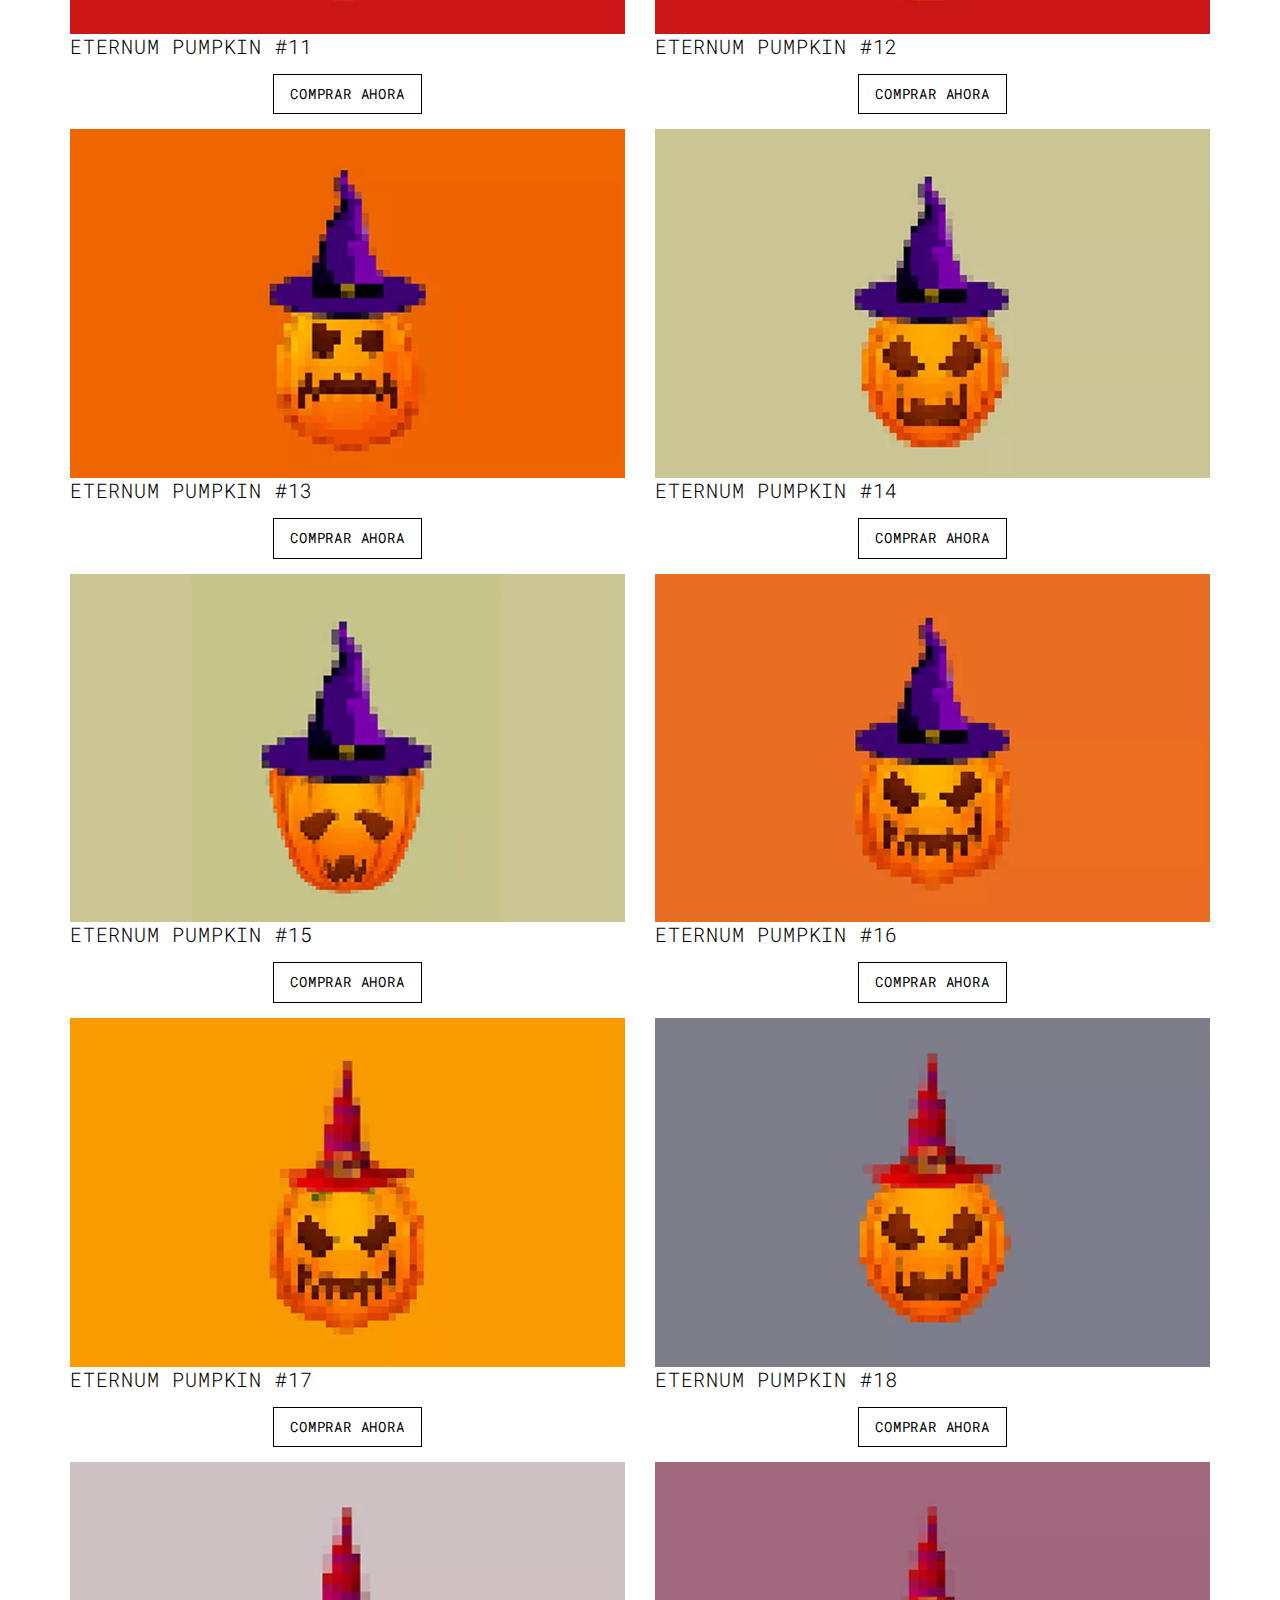
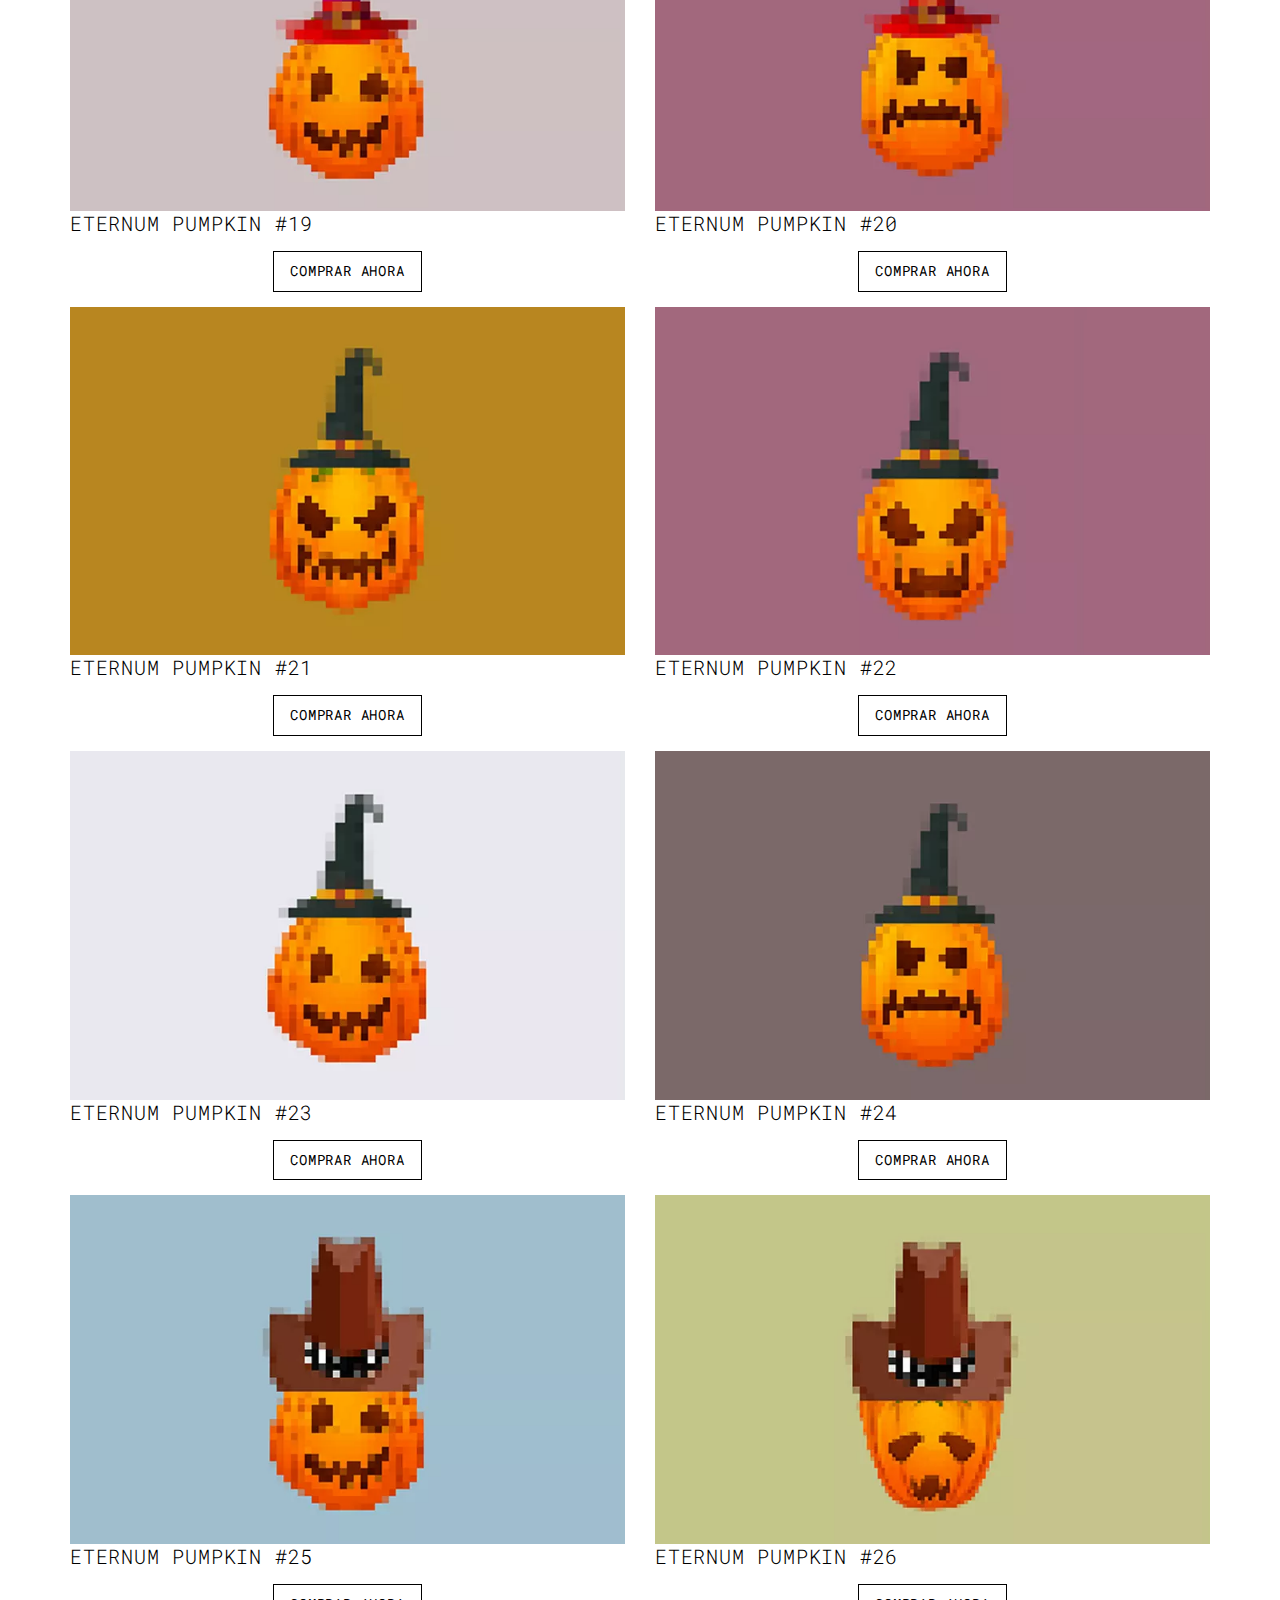
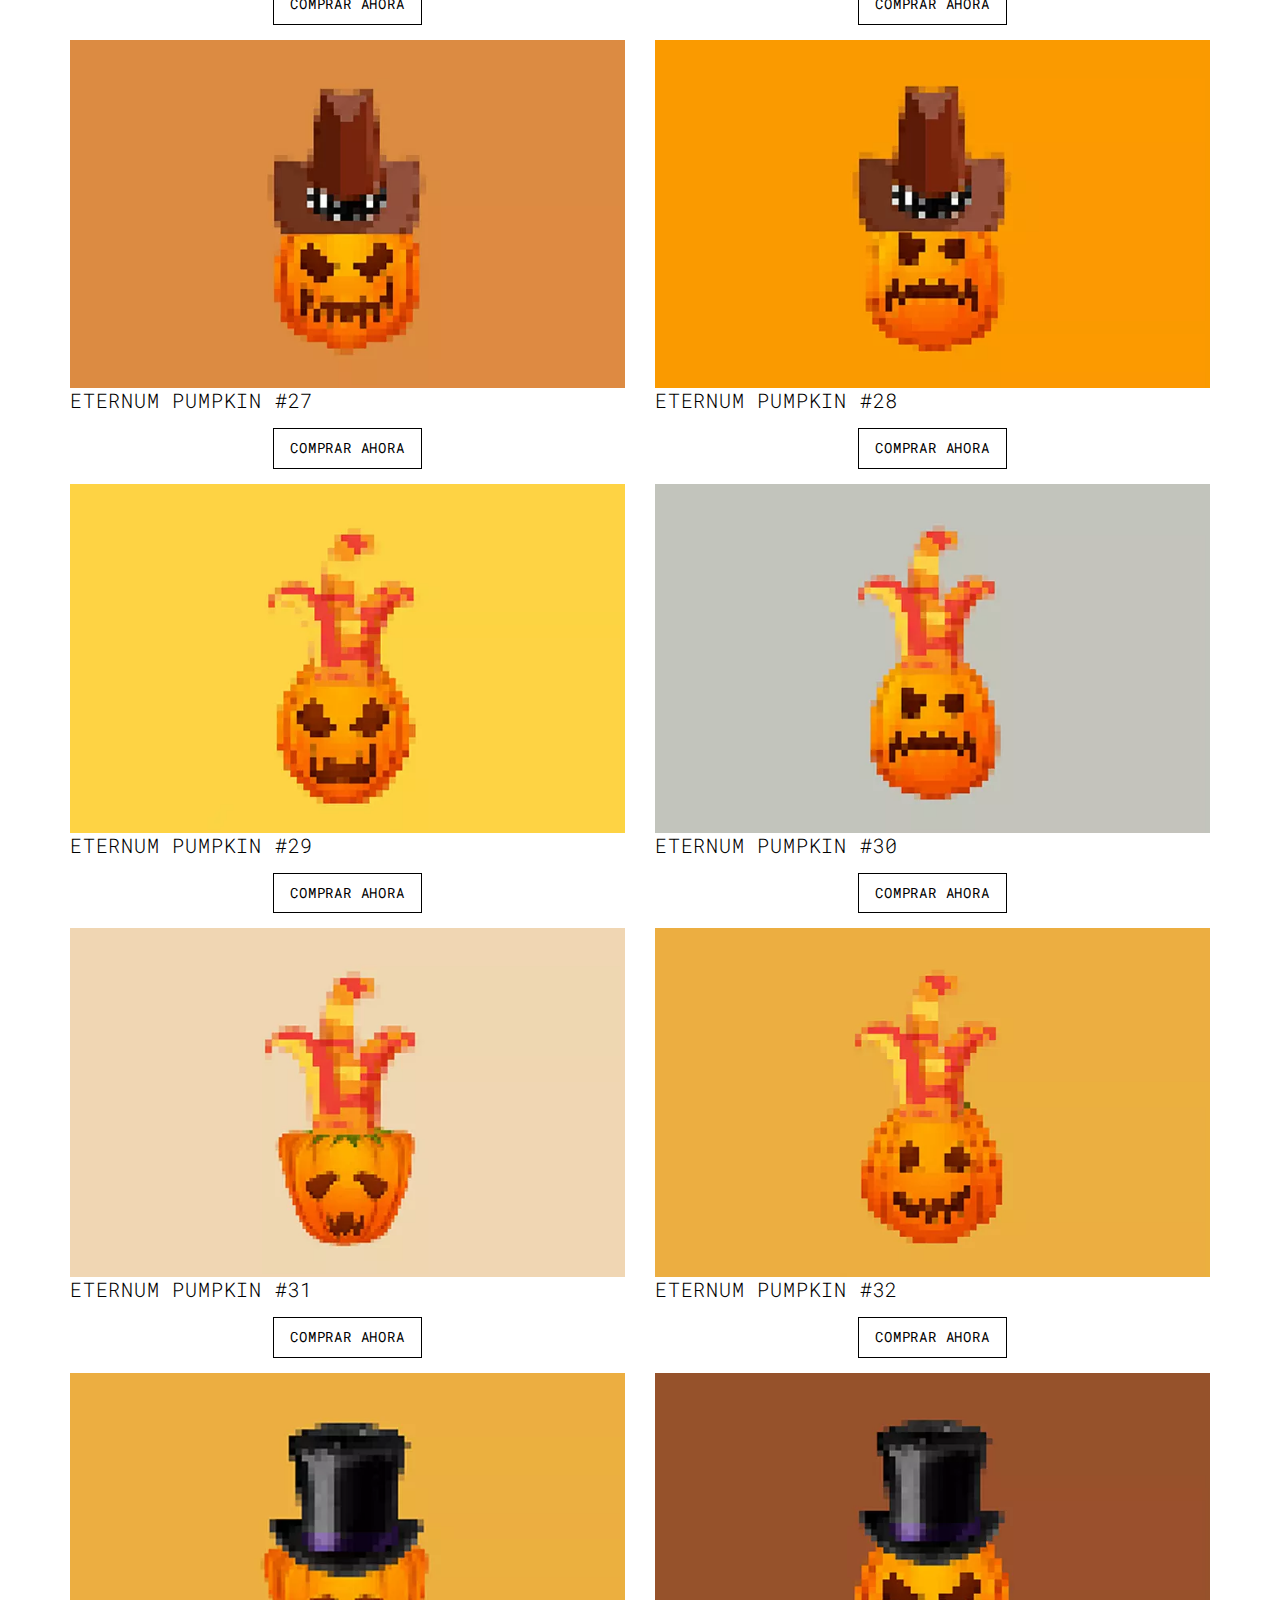
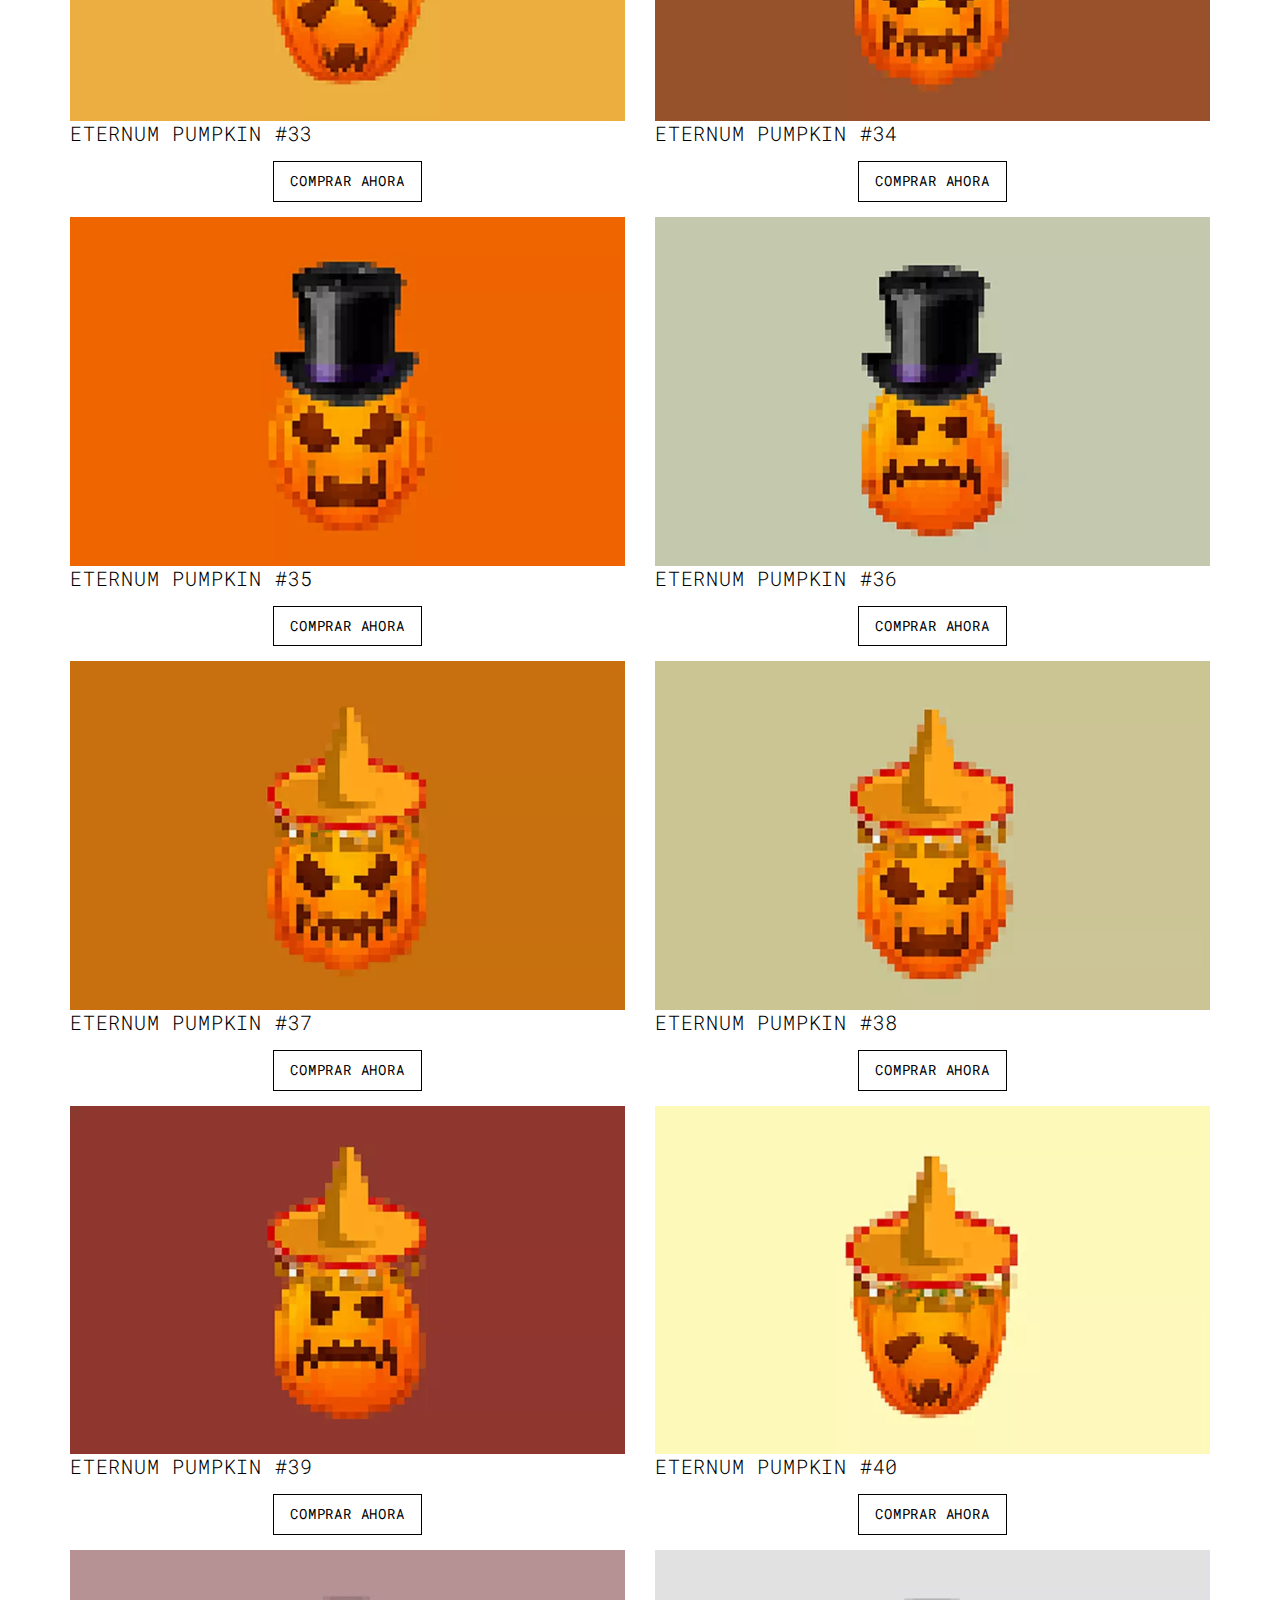
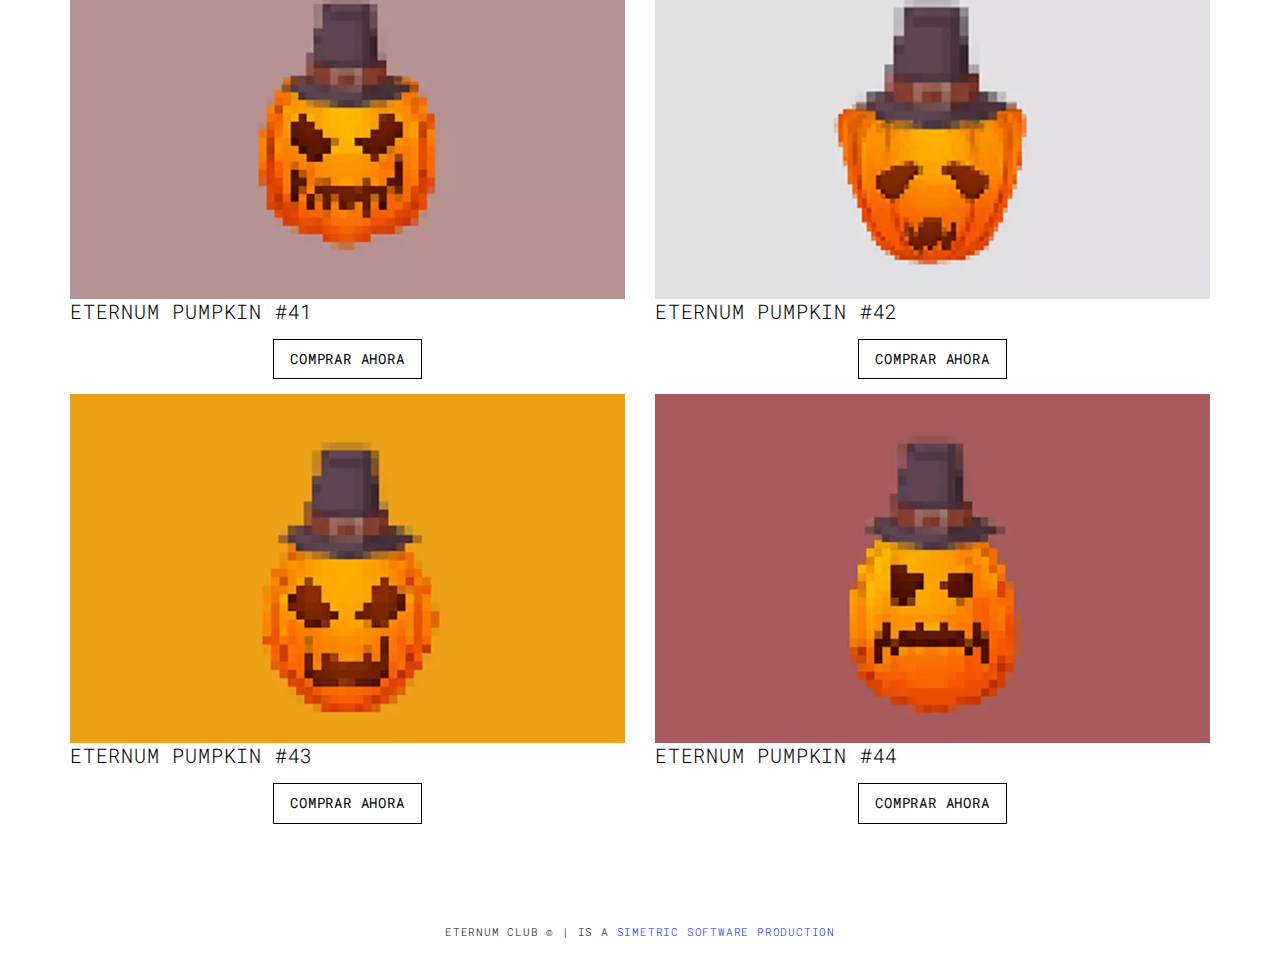
<file: eternum/galery.html>
<!DOCTYPE html>
<html lang="en">

<head>
  <meta charset="UTF-8">
  <meta content="IE=edge" http-equiv="X-UA-Compatible">
  <meta content="width=device-width,initial-scale=1" name="viewport">
  <meta content="description" name="eternum club compra NFTs">
  <meta name="google" content="notranslate" />
  <meta content="Simetric Software - Saishimura name="author">

  <!-- Disable tap highlight on IE -->
  <meta name="msapplication-tap-highlight" content="no">
  
  <link rel="apple-touch-icon" sizes="180x180" href="./assets/apple-icon-180x180.webp">
  <link href="./assets/favicon.ico" rel="icon">

  <title>Eternum Club</title>  

<link href="./main.3f6952e4.css" rel="stylesheet">

<link rel="icon" href="./ico.ico">

</head>

<body class="">
<div id="site-border-left"></div>
<div id="site-border-right"></div>
<div id="site-border-top"></div>
<div id="site-border-bottom"></div>
<!-- Add your content of header -->
<header>
  <nav class="navbar  navbar-fixed-top navbar-default">
    <div class="container">
        <button type="button" class="navbar-toggle collapsed" data-toggle="collapse" data-target="#navbar-collapse" aria-expanded="false">
          <span class="sr-only">Toggle navigation</span>
          <span class="icon-bar"></span>
          <span class="icon-bar"></span>
          <span class="icon-bar"></span>
        </button>

      <div class="collapse navbar-collapse" id="navbar-collapse">
        <ul class="nav navbar-nav ">
          <li><a href="./index.html" title="">I : Home</a></li>
          <li><a href="./events.html" title="">II : Eventos</a></li>
          <li><a href="./club.html" title="">III : Club</a></li>
          <li><a href="./components.html" title="">V : Components</a></li>
        </ul>


          <ul class="nav navbar-nav navbar-right navbar-small visible-md visible-lg">
            <li><a href="./index.html" title="" class="active">001</a></li>
            <li><a href="./index.html" title="">002</a></li>
            <li><a href="./index.html" title="">003</a></li>
            <li><a href="./index.html" title="">004</a></li>
            <li><a href="./index.html" title="">005</a></li>
            <li><a href="./index.html" title="">006</a></li>
          </ul>


      </div> 
    </div>
  </nav>
</header>
<div class="section-container">
  <div class="container">
    <div class="row">
      <div class="col-xs-12">
        <img src="./assets/images/eternumgif.gif" class="img-responsive" alt="">
        <div class="card-container" style= "margin-top:0.1px;">
          <div class="text-center">
            <h1 class="h2">001 : Halloween Boiler Room 2022</h1>
          </div>
          <p style="font-size: 2rem;">Celebramos Halloween con una fiesta de disfraces en el Eternum Club con un exclusivo y terrorifico SET a cargo de DJ Ismael con premio al mejor disfraz y barra libre all night</p>

          <blockquote>
            <p style="text-align: center;">"Cause this is thriller, thriller night"</p>
            <small class="pull-right">Michael Jackson</small>
          </blockquote>
        </div>
      </div>

      <!-- Primeros 10 -->

      <div class="col-xs-12 col-md-6">
        <img src="./assets/images/pumpkins/1.webp" class="img-responsive" alt="">
        <p style="font-size: 2rem;">ETERNUM PUMPKIN #1</p>
        <p style="text-align: center;"><a href="" class="btn btn-default btn-lg">COMPRAR AHORA</a></p>
      </div>
      <div class="col-xs-12 col-md-6">
        <img src="./assets/images/pumpkins/2.webp" class="img-responsive" alt="">
        <p style="font-size: 2rem;">ETERNUM PUMPKIN #2</p>
        <p style="text-align: center;"><a href="" class="btn btn-default btn-lg">COMPRAR AHORA</a></p>

      </div>
      <div class="col-xs-12 col-md-6">
        <img src="./assets/images/pumpkins/3.webp" class="img-responsive" alt="">
        <p style="font-size: 2rem;">ETERNUM PUMPKIN #3</p>
        <p style="text-align: center;"><a href="" class="btn btn-default btn-lg">COMPRAR AHORA</a></p>

      </div>
      <div class="col-xs-12 col-md-6">
        <img src="./assets/images/pumpkins/4.webp" class="img-responsive" alt="">
        <p style="font-size: 2rem;">ETERNUM PUMPKIN #4</p>
        <p style="text-align: center;"><a href="" class="btn btn-default btn-lg">COMPRAR AHORA</a></p>

      </div>
      <div class="col-xs-12 col-md-6">
        <img src="./assets/images/pumpkins/5.webp" class="img-responsive" alt="">
        <p style="font-size: 2rem;">ETERNUM PUMPKIN #5</p>
        <p style="text-align: center;"><a href="" class="btn btn-default btn-lg">COMPRAR AHORA</a></p>

      </div>
      <div class="col-xs-12 col-md-6">
        <img src="./assets/images/pumpkins/6.webp" class="img-responsive" alt="">
        <p style="font-size: 2rem;">ETERNUM PUMPKIN #6</p>
        <p style="text-align: center;"><a href="" class="btn btn-default btn-lg">COMPRAR AHORA</a></p>

      </div>
      <div class="col-xs-12 col-md-6">
        <img src="./assets/images/pumpkins/7.webp" class="img-responsive" alt="">
        <p style="font-size: 2rem;">ETERNUM PUMPKIN #7</p>
        <p style="text-align: center;"><a href="" class="btn btn-default btn-lg">COMPRAR AHORA</a></p>

      </div>
      <div class="col-xs-12 col-md-6">
        <img src="./assets/images/pumpkins/8.webp" class="img-responsive" alt="">
        <p style="font-size: 2rem;">ETERNUM PUMPKIN #8</p>
        <p style="text-align: center;"><a href="" class="btn btn-default btn-lg">COMPRAR AHORA</a></p>

      </div>
      <div class="col-xs-12 col-md-6">
        <img src="./assets/images/pumpkins/9.webp" class="img-responsive" alt="">
        <p style="font-size: 2rem;">ETERNUM PUMPKIN #9</p>
        <p style="text-align: center;"><a href="" class="btn btn-default btn-lg">COMPRAR AHORA</a></p>

      </div>
      <div class="col-xs-12 col-md-6">
        <img src="./assets/images/pumpkins/10.webp" class="img-responsive" alt="">
        <p style="font-size: 2rem;">ETERNUM PUMPKIN #10</p>
        <p style="text-align: center;"><a href="" class="btn btn-default btn-lg">COMPRAR AHORA</a></p>

      </div>
            <!-- Primeros 20 -->

       <div class="col-xs-12 col-md-6">
        <img src="./assets/images/pumpkins/11.webp" class="img-responsive" alt="">
        <p style="font-size: 2rem;">ETERNUM PUMPKIN #11</p>
        <p style="text-align: center;"><a href="" class="btn btn-default btn-lg">COMPRAR AHORA</a></p>

      </div>
      <div class="col-xs-12 col-md-6">
        <img src="./assets/images/pumpkins/12.webp" class="img-responsive" alt="">
        <p style="font-size: 2rem;">ETERNUM PUMPKIN #12</p>
        <p style="text-align: center;"><a href="" class="btn btn-default btn-lg">COMPRAR AHORA</a></p>

      </div>
      <div class="col-xs-12 col-md-6">
        <img src="./assets/images/pumpkins/13.webp" class="img-responsive" alt="">
        <p style="font-size: 2rem;">ETERNUM PUMPKIN #13</p>
        <p style="text-align: center;"><a href="" class="btn btn-default btn-lg">COMPRAR AHORA</a></p>

      </div>
      <div class="col-xs-12 col-md-6">
        <img src="./assets/images/pumpkins/14.webp" class="img-responsive" alt="">
        <p style="font-size: 2rem;">ETERNUM PUMPKIN #14</p>
        <p style="text-align: center;"><a href="" class="btn btn-default btn-lg">COMPRAR AHORA</a></p>

      </div>
      <div class="col-xs-12 col-md-6">
        <img src="./assets/images/pumpkins/15.webp" class="img-responsive" alt="">
        <p style="font-size: 2rem;">ETERNUM PUMPKIN #15</p>
        <p style="text-align: center;"><a href="" class="btn btn-default btn-lg">COMPRAR AHORA</a></p>

      </div>
      <div class="col-xs-12 col-md-6">
        <img src="./assets/images/pumpkins/16.webp" class="img-responsive" alt="">
        <p style="font-size: 2rem;">ETERNUM PUMPKIN #16</p>
        <p style="text-align: center;"><a href="" class="btn btn-default btn-lg">COMPRAR AHORA</a></p>

      </div>
      <div class="col-xs-12 col-md-6">
        <img src="./assets/images/pumpkins/17.webp" class="img-responsive" alt="">
        <p style="font-size: 2rem;">ETERNUM PUMPKIN #17</p>
        <p style="text-align: center;"><a href="" class="btn btn-default btn-lg">COMPRAR AHORA</a></p>

      </div>
      <div class="col-xs-12 col-md-6">
        <img src="./assets/images/pumpkins/18.webp" class="img-responsive" alt="">
        <p style="font-size: 2rem;">ETERNUM PUMPKIN #18</p>
        <p style="text-align: center;"><a href="" class="btn btn-default btn-lg">COMPRAR AHORA</a></p>

      </div>
      <div class="col-xs-12 col-md-6">
        <img src="./assets/images/pumpkins/19.webp" class="img-responsive" alt="">
        <p style="font-size: 2rem;">ETERNUM PUMPKIN #19</p>
        <p style="text-align: center;"><a href="" class="btn btn-default btn-lg">COMPRAR AHORA</a></p>

      </div>
      <div class="col-xs-12 col-md-6">
        <img src="./assets/images/pumpkins/20.webp" class="img-responsive" alt="">
        <p style="font-size: 2rem;">ETERNUM PUMPKIN #20</p>
        <p style="text-align: center;"><a href="" class="btn btn-default btn-lg">COMPRAR AHORA</a></p>

      </div>
            
      <!-- Primeros 30 -->

      <div class="col-xs-12 col-md-6">
        <img src="./assets/images/pumpkins/21.webp" class="img-responsive" alt="">
        <p style="font-size: 2rem;">ETERNUM PUMPKIN #21</p>
        <p style="text-align: center;"><a href="" class="btn btn-default btn-lg">COMPRAR AHORA</a></p>
      </div>
      <div class="col-xs-12 col-md-6">
        <img src="./assets/images/pumpkins/22.webp" class="img-responsive" alt="">
        <p style="font-size: 2rem;">ETERNUM PUMPKIN #22</p>
        <p style="text-align: center;"><a href="" class="btn btn-default btn-lg">COMPRAR AHORA</a></p>

      </div>
      <div class="col-xs-12 col-md-6">
        <img src="./assets/images/pumpkins/23.webp" class="img-responsive" alt="">
        <p style="font-size: 2rem;">ETERNUM PUMPKIN #23</p>
        <p style="text-align: center;"><a href="" class="btn btn-default btn-lg">COMPRAR AHORA</a></p>

      </div>
      <div class="col-xs-12 col-md-6">
        <img src="./assets/images/pumpkins/24.webp" class="img-responsive" alt="">
        <p style="font-size: 2rem;">ETERNUM PUMPKIN #24</p>
        <p style="text-align: center;"><a href="" class="btn btn-default btn-lg">COMPRAR AHORA</a></p>

      </div>
      <div class="col-xs-12 col-md-6">
        <img src="./assets/images/pumpkins/25.webp" class="img-responsive" alt="">
        <p style="font-size: 2rem;">ETERNUM PUMPKIN #25</p>
        <p style="text-align: center;"><a href="" class="btn btn-default btn-lg">COMPRAR AHORA</a></p>

      </div>
      <div class="col-xs-12 col-md-6">
        <img src="./assets/images/pumpkins/26.webp" class="img-responsive" alt="">
        <p style="font-size: 2rem;">ETERNUM PUMPKIN #26</p>
        <p style="text-align: center;"><a href="" class="btn btn-default btn-lg">COMPRAR AHORA</a></p>

      </div>
      <div class="col-xs-12 col-md-6">
        <img src="./assets/images/pumpkins/27.webp" class="img-responsive" alt="">
        <p style="font-size: 2rem;">ETERNUM PUMPKIN #27</p>
        <p style="text-align: center;"><a href="" class="btn btn-default btn-lg">COMPRAR AHORA</a></p>

      </div>
      <div class="col-xs-12 col-md-6">
        <img src="./assets/images/pumpkins/28.webp" class="img-responsive" alt="">
        <p style="font-size: 2rem;">ETERNUM PUMPKIN #28</p>
        <p style="text-align: center;"><a href="" class="btn btn-default btn-lg">COMPRAR AHORA</a></p>

      </div>
      <div class="col-xs-12 col-md-6">
        <img src="./assets/images/pumpkins/29.webp" class="img-responsive" alt="">
        <p style="font-size: 2rem;">ETERNUM PUMPKIN #29</p>
        <p style="text-align: center;"><a href="" class="btn btn-default btn-lg">COMPRAR AHORA</a></p>

      </div>
      <div class="col-xs-12 col-md-6">
        <img src="./assets/images/pumpkins/30.webp" class="img-responsive" alt="">
        <p style="font-size: 2rem;">ETERNUM PUMPKIN #30</p>
        <p style="text-align: center;"><a href="" class="btn btn-default btn-lg">COMPRAR AHORA</a></p>

      </div>

   <!-- Primeros 40 -->
   <div class="col-xs-12 col-md-6">
    <img src="./assets/images/pumpkins/31.webp" class="img-responsive" alt="">
    <p style="font-size: 2rem;">ETERNUM PUMPKIN #31</p>
    <p style="text-align: center;"><a href="" class="btn btn-default btn-lg">COMPRAR AHORA</a></p>
  </div>
  <div class="col-xs-12 col-md-6">
    <img src="./assets/images/pumpkins/32.webp" class="img-responsive" alt="">
    <p style="font-size: 2rem;">ETERNUM PUMPKIN #32</p>
    <p style="text-align: center;"><a href="" class="btn btn-default btn-lg">COMPRAR AHORA</a></p>

  </div>
  <div class="col-xs-12 col-md-6">
    <img src="./assets/images/pumpkins/33.webp" class="img-responsive" alt="">
    <p style="font-size: 2rem;">ETERNUM PUMPKIN #33</p>
    <p style="text-align: center;"><a href="" class="btn btn-default btn-lg">COMPRAR AHORA</a></p>

  </div>
  <div class="col-xs-12 col-md-6">
    <img src="./assets/images/pumpkins/34.webp" class="img-responsive" alt="">
    <p style="font-size: 2rem;">ETERNUM PUMPKIN #34</p>
    <p style="text-align: center;"><a href="" class="btn btn-default btn-lg">COMPRAR AHORA</a></p>

  </div>
  <div class="col-xs-12 col-md-6">
    <img src="./assets/images/pumpkins/35.webp" class="img-responsive" alt="">
    <p style="font-size: 2rem;">ETERNUM PUMPKIN #35</p>
    <p style="text-align: center;"><a href="" class="btn btn-default btn-lg">COMPRAR AHORA</a></p>

  </div>
  <div class="col-xs-12 col-md-6">
    <img src="./assets/images/pumpkins/36.webp" class="img-responsive" alt="">
    <p style="font-size: 2rem;">ETERNUM PUMPKIN #36</p>
    <p style="text-align: center;"><a href="" class="btn btn-default btn-lg">COMPRAR AHORA</a></p>

  </div>
  <div class="col-xs-12 col-md-6">
    <img src="./assets/images/pumpkins/37.webp" class="img-responsive" alt="">
    <p style="font-size: 2rem;">ETERNUM PUMPKIN #37</p>
    <p style="text-align: center;"><a href="" class="btn btn-default btn-lg">COMPRAR AHORA</a></p>

  </div>
  <div class="col-xs-12 col-md-6">
    <img src="./assets/images/pumpkins/38.webp" class="img-responsive" alt="">
    <p style="font-size: 2rem;">ETERNUM PUMPKIN #38</p>
    <p style="text-align: center;"><a href="" class="btn btn-default btn-lg">COMPRAR AHORA</a></p>

  </div>
  <div class="col-xs-12 col-md-6">
    <img src="./assets/images/pumpkins/39.webp" class="img-responsive" alt="">
    <p style="font-size: 2rem;">ETERNUM PUMPKIN #39</p>
    <p style="text-align: center;"><a href="" class="btn btn-default btn-lg">COMPRAR AHORA</a></p>

  </div>
  <div class="col-xs-12 col-md-6">
    <img src="./assets/images/pumpkins/40.webp" class="img-responsive" alt="">
    <p style="font-size: 2rem;">ETERNUM PUMPKIN #40</p>
    <p style="text-align: center;"><a href="" class="btn btn-default btn-lg">COMPRAR AHORA</a></p>

  </div>
  <div class="col-xs-12 col-md-6">
    <img src="./assets/images/pumpkins/41.webp" class="img-responsive" alt="">
    <p style="font-size: 2rem;">ETERNUM PUMPKIN #41</p>
    <p style="text-align: center;"><a href="" class="btn btn-default btn-lg">COMPRAR AHORA</a></p>

  </div>
  <div class="col-xs-12 col-md-6">
    <img src="./assets/images/pumpkins/42.webp" class="img-responsive" alt="">
    <p style="font-size: 2rem;">ETERNUM PUMPKIN #42</p>
    <p style="text-align: center;"><a href="" class="btn btn-default btn-lg">COMPRAR AHORA</a></p>

  </div>
  <div class="col-xs-12 col-md-6">
    <img src="./assets/images/pumpkins/43.webp" class="img-responsive" alt="">
    <p style="font-size: 2rem;">ETERNUM PUMPKIN #43</p>
    <p style="text-align: center;"><a href="" class="btn btn-default btn-lg">COMPRAR AHORA</a></p>

  </div>
  <div class="col-xs-12 col-md-6">
    <img src="./assets/images/pumpkins/44.webp" class="img-responsive" alt="">
    <p style="font-size: 2rem;">ETERNUM PUMPKIN #44</p>
    <p style="text-align: center;"><a href="" class="btn btn-default btn-lg">COMPRAR AHORA</a></p>

  </div>
     </div>
  </div>
</div>


<footer class="footer-container text-center">
  <div class="container">
    <div class="row">
      <div class="col-xs-12">
        <p>ETERNUM CLUB ©  | IS A <a style="text-decoration:none;" href="https://simetricsoftware.com/">SIMETRIC SOFTWARE PRODUCTION</a></p>
      </div>
    </div>
  </div>
</footer>

<script>
  document.addEventListener("DOMContentLoaded", function (event) {
     navActivePage();
  });
</script>

<!-- Google Analytics: change UA-XXXXX-X to be your site's ID 

<script>
  (function (i, s, o, g, r, a, m) {
    i['GoogleAnalyticsObject'] = r; i[r] = i[r] || function () {
      (i[r].q = i[r].q || []).push(arguments)
    }, i[r].l = 1 * new Date(); a = s.createElement(o),
      m = s.getElementsByTagName(o)[0]; a.async = 1; a.src = g; m.parentNode.insertBefore(a, m)
  })(window, document, 'script', '//www.google-analytics.com/analytics.js', 'ga');
  ga('create', 'UA-XXXXX-X', 'auto');
  ga('send', 'pageview');
</script>

--> <script type="text/javascript" src="./main.70a66962.js"></script></body>

</html>
</file>
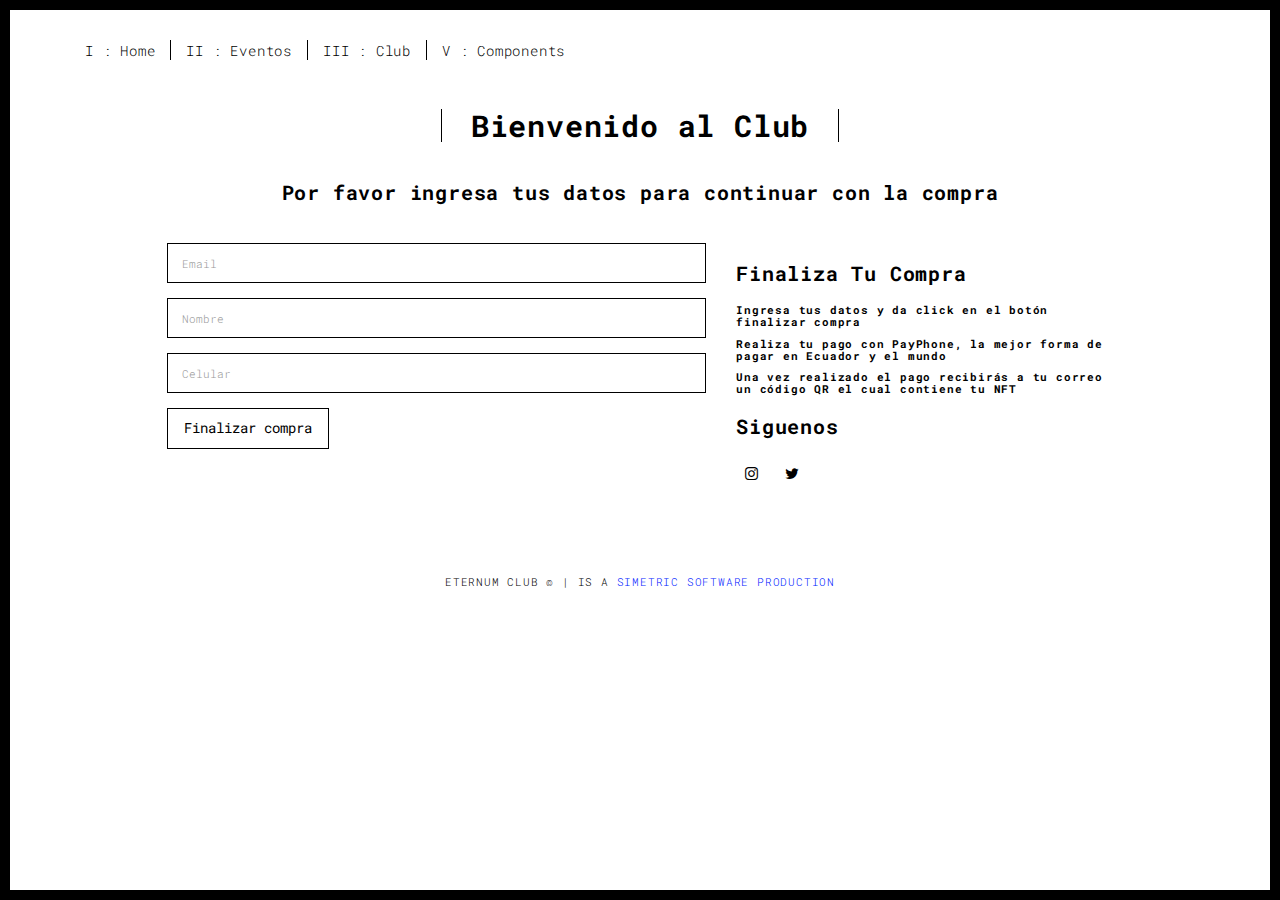
<file: eternum/last-step.html>
<!DOCTYPE html>
<html lang="en">

<head>
  <meta charset="UTF-8">
  <meta content="IE=edge" http-equiv="X-UA-Compatible">
  <meta content="width=device-width,initial-scale=1" name="viewport">
  <meta content="description" name="eternum club compra NFTs">
  <meta name="google" content="notranslate" />
  <meta content="Simetric Software - Saishimura name="author">

  <!-- Disable tap highlight on IE -->
  <meta name="msapplication-tap-highlight" content="no">
  
  <link rel="apple-touch-icon" sizes="180x180" href="./assets/apple-icon-180x180.png">
  <link href="./assets/favicon.ico" rel="icon">

  <title>Eternum Club</title>  

<link href="./main.3f6952e4.css" rel="stylesheet">

<link rel="icon" href="./ico.ico">

</head>

<body class="">
<div id="site-border-left"></div>
<div id="site-border-right"></div>
<div id="site-border-top"></div>
<div id="site-border-bottom"></div>
 <!-- Add your content of header -->
<header>
  <nav class="navbar  navbar-fixed-top navbar-default">
    <div class="container">
        <button type="button" class="navbar-toggle collapsed" data-toggle="collapse" data-target="#navbar-collapse" aria-expanded="false">
          <span class="sr-only">Toggle navigation</span>
          <span class="icon-bar"></span>
          <span class="icon-bar"></span>
          <span class="icon-bar"></span>
        </button>

        <div class="collapse navbar-collapse" id="navbar-collapse">
          <ul class="nav navbar-nav ">
            <li><a href="./index.html" title="">I : Home</a></li>
            <li><a href="./events.html" title="">II : Eventos</a></li>
            <li><a href="./club.html" title="">III : Club</a></li>
            <li><a href="./components.html" title="">V : Components</a></li>
          </ul>


      </div> 
    </div>
  </nav>
</header>

<div class="section-container">
    <div class="container">
      <div class="row">
        <div class="col-xs-12">
          <div class="section-container-spacer text-center">
            <h1 class="h2">Bienvenido al Club</h1>
            <tr><td><h3>Por favor ingresa tus datos para continuar con la compra</h3></td></tr>

          </div>
          
          <div class="row">
            <div class="col-md-10 col-md-offset-1">
               <form action="" class="reveal-content">
                  <div class="row">
                    <div class="col-md-7">
                      <div class="form-group">
                        <input type="email" class="form-control" id="email" placeholder="Email">
                      </div>
                      <div class="form-group">
                        <input type="text" class="form-control" id="subject" placeholder="Nombre">
                      </div>
                      <div class="form-group">
                        <input type="tel" class="form-control" id="subject" placeholder="Celular">
                      </div>
                      
                      <button type="submit" class="btn btn-default btn-lg">Finalizar compra</button>
                    </div>
                    <div class="col-md-5 address-container">
                      <ul class="list-unstyled">
                        <tr><td><h3>Finaliza Tu Compra</h3></td></tr>
                        <li>
                          <tr><td><h4>Ingresa tus datos y da click en el botón finalizar compra</h4></td></tr>
                        </li>
                        <li>
                          <tr><td><h4>Realiza tu pago con PayPhone, la mejor forma de pagar en Ecuador y el mundo </h4></td></tr>

                        </li>
                        <li>                          
                          <tr><td><h4>Una vez realizado el pago recibirás a tu correo un código QR el cual contiene tu NFT </h4></td></tr>
                        </li>
                      </ul>
                      <h3>Siguenos</h3>
                      <a href="http://www.facebook.com" title="" class="fa-icon">
                        <i class="fa fa-instagram"></i>
                      </a>
                      <a href="http://www.twitter.com" title="" class="fa-icon">
                        <i class="fa fa-twitter"></i>
                      </a>
                     

                    </div>
                  </div>
                </form>
            </div>

          </div>
         
       </div>
      </div>
    </div>
  </div>


<footer class="footer-container text-center">
  <div class="container">
    <div class="row">
      <div class="col-xs-12">
        <p>ETERNUM CLUB ©  | IS A <a style="text-decoration:none;" href="https://simetricsoftware.com/">SIMETRIC SOFTWARE PRODUCTION</a></p>
      </div>
    </div>
  </div>
</footer>

<script>
  document.addEventListener("DOMContentLoaded", function (event) {
     navActivePage();
  });
</script>

<!-- Google Analytics: change UA-XXXXX-X to be your site's ID 

<script>
  (function (i, s, o, g, r, a, m) {
    i['GoogleAnalyticsObject'] = r; i[r] = i[r] || function () {
      (i[r].q = i[r].q || []).push(arguments)
    }, i[r].l = 1 * new Date(); a = s.createElement(o),
      m = s.getElementsByTagName(o)[0]; a.async = 1; a.src = g; m.parentNode.insertBefore(a, m)
  })(window, document, 'script', '//www.google-analytics.com/analytics.js', 'ga');
  ga('create', 'UA-XXXXX-X', 'auto');
  ga('send', 'pageview');
</script>

--> <script type="text/javascript" src="./main.70a66962.js"></script></body>

</html>
</file>
<file: eternum/mail/estilo.css>
body {
  display: flex;
  justify-content: center;
  align-items: center;
}

h1 {
    color:#F9D200;
    font-family: 'Work Sans', sans-serif;
    padding-left: 20px;
    padding-top: 40px;
    
}

p{
    color: white;
    padding-left: 20px;
    padding-top: 30px;
    font-family: 'Bitter', serif;
    font-size: 20px;
}

h2{
color: white; 
font-family: 'Bitter', serif;
padding-top: 50px;
padding-left: 180px;
}

.contenedor1 {
 background:#121414;
 height: 900px;
 width: 700px;   
 padding-left: 50px;
 padding-right: 70px; 
 }

.logo {
height: 200px;
width: 200px;
padding-top: 50px;
padding-left:20px;
}

.cuerpo {
    height: 300px;
    width: 600px;
    margin-top: 30px;;
    background-color:#2E3B3B;
}

.relleno {
    color: skyblue;
    font-family: 'Bitter', serif;
padding-left: 180px;
padding-top: 50px;
font-size: 30px;
}
</file>
<file: eternum/main.3f6952e4.css>
@import url(https://fonts.googleapis.com/css?family=Roboto:900|Roboto+Mono:300,400,700);@import url(https://maxcdn.bootstrapcdn.com/font-awesome/4.7.0/css/font-awesome.min.css);/*!
 * Bootstrap v3.3.7 (http://getbootstrap.com)
 * Copyright 2011-2016 Twitter, Inc.
 * Licensed under MIT (https://github.com/twbs/bootstrap/blob/master/LICENSE)
 */
/*! normalize.css v3.0.3 | MIT License | github.com/necolas/normalize.css */html{font-family:sans-serif;-ms-text-size-adjust:100%;-webkit-text-size-adjust:100%}body{margin:0}article,aside,details,figcaption,figure,footer,header,hgroup,main,menu,nav,section,summary{display:block}audio,canvas,progress,video{display:inline-block;vertical-align:baseline}audio:not([controls]){display:none;height:0}[hidden],template{display:none}a{background-color:transparent}a:active,a:hover{outline:0}abbr[title]{border-bottom:1px dotted}b,strong{font-weight:700}dfn{font-style:italic}h1{font-size:2em;margin:.67em 0}mark{background:#ff0;color:#000}small{font-size:80%}sub,sup{font-size:75%;line-height:0;position:relative;vertical-align:baseline}sup{top:-.5em}sub{bottom:-.25em}img{border:0}svg:not(:root){overflow:hidden}figure{margin:1em 40px}hr{box-sizing:content-box;height:0}pre{overflow:auto}code,kbd,pre,samp{font-family:monospace,monospace;font-size:1em}button,input,optgroup,select,textarea{color:inherit;font:inherit;margin:0}button{overflow:visible}button,select{text-transform:none}button,html input[type=button],input[type=reset],input[type=submit]{-webkit-appearance:button;cursor:pointer}button[disabled],html input[disabled]{cursor:default}button::-moz-focus-inner,input::-moz-focus-inner{border:0;padding:0}input{line-height:normal}input[type=checkbox],input[type=radio]{box-sizing:border-box;padding:0}input[type=number]::-webkit-inner-spin-button,input[type=number]::-webkit-outer-spin-button{height:auto}input[type=search]{-webkit-appearance:textfield;box-sizing:content-box}input[type=search]::-webkit-search-cancel-button,input[type=search]::-webkit-search-decoration{-webkit-appearance:none}fieldset{border:1px solid silver;margin:0 2px;padding:.35em .625em .75em}textarea{overflow:auto}optgroup{font-weight:700}table{border-collapse:collapse;border-spacing:0}td,th{padding:0}

/*! Source: https://github.com/h5bp/html5-boilerplate/blob/master/src/css/main.css */@media print{*,:after,:before{background:transparent!important;color:#000!important;box-shadow:none!important;text-shadow:none!important}a,a:visited{text-decoration:underline}a[href]:after{content:" (" attr(href) ")"}abbr[title]:after{content:" (" attr(title) ")"}a[href^="#"]:after,a[href^="javascript:"]:after{content:""}blockquote,pre{border:1px solid #999;page-break-inside:avoid}thead{display:table-header-group}img,tr{page-break-inside:avoid}img{max-width:100%!important}h2,h3,p{orphans:3;widows:3}h2,h3{page-break-after:avoid}.navbar{display:none}.btn>.caret,.dropup>.btn>.caret{border-top-color:#000!important}.label{border:1px solid #000}.table{border-collapse:collapse!important}.table td,.table th{background-color:#fff!important}.table-bordered td,.table-bordered th{border:1px solid #ddd!important}}*,:after,:before{-webkit-box-sizing:border-box;-moz-box-sizing:border-box;box-sizing:border-box}html{font-size:10px;-webkit-tap-highlight-color:transparent}body{font-family:Roboto Mono,Helvetica,Arial,sans-serif;font-size:11px;line-height:1.78;color:#000;background-color:#fff}button,input,select,textarea{font-family:inherit;font-size:inherit;line-height:inherit}a{color:#001aff;text-decoration:none}a:focus,a:hover{color:#0012b3;text-decoration:underline}a:focus{outline:5px auto -webkit-focus-ring-color;outline-offset:-2px}figure{margin:0}img{vertical-align:middle}.img-responsive{display:block;max-width:100%;height:auto}.img-rounded{border-radius:0}.img-thumbnail{padding:4px;line-height:1.78;background-color:#fff;border:1px solid #ddd;border-radius:0;-webkit-transition:all .2s ease-in-out;-o-transition:all .2s ease-in-out;transition:all .2s ease-in-out;display:inline-block;max-width:100%;height:auto}.img-circle{border-radius:50%}hr{margin-top:19px;margin-bottom:19px;border:0;border-top:1px solid #eee}.sr-only{position:absolute;width:1px;height:1px;margin:-1px;padding:0;overflow:hidden;clip:rect(0,0,0,0);border:0}.sr-only-focusable:active,.sr-only-focusable:focus{position:static;width:auto;height:auto;margin:0;overflow:visible;clip:auto}[role=button]{cursor:pointer}.h1,.h2,.h3,.h4,.h5,.h6,h1,h2,h3,h4,h5,h6{font-family:Roboto Mono,Helvetica,Arial,sans-serif;font-weight:700;line-height:1.1;color:#000}.h1 .small,.h1 small,.h2 .small,.h2 small,.h3 .small,.h3 small,.h4 .small,.h4 small,.h5 .small,.h5 small,.h6 .small,.h6 small,h1 .small,h1 small,h2 .small,h2 small,h3 .small,h3 small,h4 .small,h4 small,h5 .small,h5 small,h6 .small,h6 small{font-weight:400;line-height:1;color:#777}.h1,.h2,.h3,h1,h2,h3{margin-top:19px;margin-bottom:9.5px}.h1 .small,.h1 small,.h2 .small,.h2 small,.h3 .small,.h3 small,h1 .small,h1 small,h2 .small,h2 small,h3 .small,h3 small{font-size:65%}.h4,.h5,.h6,h4,h5,h6{margin-top:9.5px;margin-bottom:9.5px}.h4 .small,.h4 small,.h5 .small,.h5 small,.h6 .small,.h6 small,h4 .small,h4 small,h5 .small,h5 small,h6 .small,h6 small{font-size:75%}.h1,h1{font-size:70px}.h2,h2{font-size:30px}.h3,h3{font-size:20px}.h4,.h5,h4,h5{font-size:11px}.h6,h6{font-size:10px}p{margin:0 0 9.5px}.lead{margin-bottom:19px;font-size:12px;font-weight:300;line-height:1.4}@media (min-width:768px){.lead{font-size:16.5px}}.small,small{font-size:90%}.mark,mark{background-color:#fcf8e3;padding:.2em}.text-left{text-align:left}.text-right{text-align:right}.text-center{text-align:center}.text-justify{text-align:justify}.text-nowrap{white-space:nowrap}.text-lowercase{text-transform:lowercase}.initialism,.text-uppercase{text-transform:uppercase}.text-capitalize{text-transform:capitalize}.text-muted{color:#777}.text-primary{color:#001aff}a.text-primary:focus,a.text-primary:hover{color:#0015cc}.text-success{color:#fff}a.text-success:focus,a.text-success:hover{color:#e6e6e6}.text-info{color:#31708f}a.text-info:focus,a.text-info:hover{color:#245269}.text-warning{color:#8a6d3b}a.text-warning:focus,a.text-warning:hover{color:#66512c}.text-danger{color:#fff}a.text-danger:focus,a.text-danger:hover{color:#e6e6e6}.bg-primary{color:#fff;background-color:#001aff}a.bg-primary:focus,a.bg-primary:hover{background-color:#0015cc}.bg-success,a.bg-success:focus,a.bg-success:hover{background-color:#000}.bg-info{background-color:#d9edf7}a.bg-info:focus,a.bg-info:hover{background-color:#afd9ee}.bg-warning{background-color:#fcf8e3}a.bg-warning:focus,a.bg-warning:hover{background-color:#f7ecb5}.bg-danger{background-color:red}a.bg-danger:focus,a.bg-danger:hover{background-color:#c00}.page-header{padding-bottom:8.5px;margin:38px 0 19px;border-bottom:1px solid #eee}ol,ul{margin-top:0;margin-bottom:9.5px}ol ol,ol ul,ul ol,ul ul{margin-bottom:0}.list-inline,.list-unstyled{padding-left:0;list-style:none}.list-inline{margin-left:-5px}.list-inline>li{display:inline-block;padding-left:5px;padding-right:5px}dl{margin-top:0;margin-bottom:19px}dd,dt{line-height:1.78}dt{font-weight:700}dd{margin-left:0}.dl-horizontal dd:after,.dl-horizontal dd:before{content:" ";display:table}.dl-horizontal dd:after{clear:both}@media (min-width:768px){.dl-horizontal dt{float:left;width:160px;clear:left;text-align:right;overflow:hidden;text-overflow:ellipsis;white-space:nowrap}.dl-horizontal dd{margin-left:180px}}abbr[data-original-title],abbr[title]{cursor:help;border-bottom:1px dotted #777}.initialism{font-size:90%}blockquote{padding:9.5px 19px;margin:0 0 19px;font-size:13.75px;border-left:5px solid #eee}blockquote ol:last-child,blockquote p:last-child,blockquote ul:last-child{margin-bottom:0}blockquote .small,blockquote footer,blockquote small{display:block;font-size:80%;line-height:1.78;color:#777}blockquote .small:before,blockquote footer:before,blockquote small:before{content:"\2014   \A0"}.blockquote-reverse,blockquote.pull-right{padding-right:15px;padding-left:0;border-right:5px solid #eee;border-left:0;text-align:right}.blockquote-reverse .small:before,.blockquote-reverse footer:before,.blockquote-reverse small:before,blockquote.pull-right .small:before,blockquote.pull-right footer:before,blockquote.pull-right small:before{content:""}.blockquote-reverse .small:after,.blockquote-reverse footer:after,.blockquote-reverse small:after,blockquote.pull-right .small:after,blockquote.pull-right footer:after,blockquote.pull-right small:after{content:"\A0   \2014"}address{margin-bottom:19px;font-style:normal;line-height:1.78}code,kbd,pre,samp{font-family:Menlo,Monaco,Consolas,Courier New,monospace}code{color:#c7254e;background-color:#f9f2f4}code,kbd{padding:2px 4px;font-size:90%;border-radius:0}kbd{color:#fff;background-color:#333;box-shadow:inset 0 -1px 0 rgba(0,0,0,.25)}kbd kbd{padding:0;font-size:100%;font-weight:700;box-shadow:none}pre{display:block;padding:9px;margin:0 0 9.5px;font-size:10px;line-height:1.78;word-break:break-all;word-wrap:break-word;color:#333;background-color:#f5f5f5;border:1px solid #ccc;border-radius:0}pre code{padding:0;font-size:inherit;color:inherit;white-space:pre-wrap;background-color:transparent;border-radius:0}.pre-scrollable{max-height:340px;overflow-y:scroll}.container{margin-right:auto;margin-left:auto;padding-left:15px;padding-right:15px}.container:after,.container:before{content:" ";display:table}.container:after{clear:both}@media (min-width:768px){.container{width:750px}}@media (min-width:992px){.container{width:970px}}@media (min-width:1200px){.container{width:1170px}}.container-fluid{margin-right:auto;margin-left:auto;padding-left:15px;padding-right:15px}.container-fluid:after,.container-fluid:before{content:" ";display:table}.container-fluid:after{clear:both}.row{margin-left:-15px;margin-right:-15px}.row:after,.row:before{content:" ";display:table}.row:after{clear:both}.col-lg-1,.col-lg-2,.col-lg-3,.col-lg-4,.col-lg-5,.col-lg-6,.col-lg-7,.col-lg-8,.col-lg-9,.col-lg-10,.col-lg-11,.col-lg-12,.col-md-1,.col-md-2,.col-md-3,.col-md-4,.col-md-5,.col-md-6,.col-md-7,.col-md-8,.col-md-9,.col-md-10,.col-md-11,.col-md-12,.col-sm-1,.col-sm-2,.col-sm-3,.col-sm-4,.col-sm-5,.col-sm-6,.col-sm-7,.col-sm-8,.col-sm-9,.col-sm-10,.col-sm-11,.col-sm-12,.col-xs-1,.col-xs-2,.col-xs-3,.col-xs-4,.col-xs-5,.col-xs-6,.col-xs-7,.col-xs-8,.col-xs-9,.col-xs-10,.col-xs-11,.col-xs-12{position:relative;min-height:1px;padding-left:15px;padding-right:15px}.col-xs-1,.col-xs-2,.col-xs-3,.col-xs-4,.col-xs-5,.col-xs-6,.col-xs-7,.col-xs-8,.col-xs-9,.col-xs-10,.col-xs-11,.col-xs-12{float:left}.col-xs-1{width:8.33333%}.col-xs-2{width:16.66667%}.col-xs-3{width:25%}.col-xs-4{width:33.33333%}.col-xs-5{width:41.66667%}.col-xs-6{width:50%}.col-xs-7{width:58.33333%}.col-xs-8{width:66.66667%}.col-xs-9{width:75%}.col-xs-10{width:83.33333%}.col-xs-11{width:91.66667%}.col-xs-12{width:100%}.col-xs-pull-0{right:auto}.col-xs-pull-1{right:8.33333%}.col-xs-pull-2{right:16.66667%}.col-xs-pull-3{right:25%}.col-xs-pull-4{right:33.33333%}.col-xs-pull-5{right:41.66667%}.col-xs-pull-6{right:50%}.col-xs-pull-7{right:58.33333%}.col-xs-pull-8{right:66.66667%}.col-xs-pull-9{right:75%}.col-xs-pull-10{right:83.33333%}.col-xs-pull-11{right:91.66667%}.col-xs-pull-12{right:100%}.col-xs-push-0{left:auto}.col-xs-push-1{left:8.33333%}.col-xs-push-2{left:16.66667%}.col-xs-push-3{left:25%}.col-xs-push-4{left:33.33333%}.col-xs-push-5{left:41.66667%}.col-xs-push-6{left:50%}.col-xs-push-7{left:58.33333%}.col-xs-push-8{left:66.66667%}.col-xs-push-9{left:75%}.col-xs-push-10{left:83.33333%}.col-xs-push-11{left:91.66667%}.col-xs-push-12{left:100%}.col-xs-offset-0{margin-left:0}.col-xs-offset-1{margin-left:8.33333%}.col-xs-offset-2{margin-left:16.66667%}.col-xs-offset-3{margin-left:25%}.col-xs-offset-4{margin-left:33.33333%}.col-xs-offset-5{margin-left:41.66667%}.col-xs-offset-6{margin-left:50%}.col-xs-offset-7{margin-left:58.33333%}.col-xs-offset-8{margin-left:66.66667%}.col-xs-offset-9{margin-left:75%}.col-xs-offset-10{margin-left:83.33333%}.col-xs-offset-11{margin-left:91.66667%}.col-xs-offset-12{margin-left:100%}@media (min-width:768px){.col-sm-1,.col-sm-2,.col-sm-3,.col-sm-4,.col-sm-5,.col-sm-6,.col-sm-7,.col-sm-8,.col-sm-9,.col-sm-10,.col-sm-11,.col-sm-12{float:left}.col-sm-1{width:8.33333%}.col-sm-2{width:16.66667%}.col-sm-3{width:25%}.col-sm-4{width:33.33333%}.col-sm-5{width:41.66667%}.col-sm-6{width:50%}.col-sm-7{width:58.33333%}.col-sm-8{width:66.66667%}.col-sm-9{width:75%}.col-sm-10{width:83.33333%}.col-sm-11{width:91.66667%}.col-sm-12{width:100%}.col-sm-pull-0{right:auto}.col-sm-pull-1{right:8.33333%}.col-sm-pull-2{right:16.66667%}.col-sm-pull-3{right:25%}.col-sm-pull-4{right:33.33333%}.col-sm-pull-5{right:41.66667%}.col-sm-pull-6{right:50%}.col-sm-pull-7{right:58.33333%}.col-sm-pull-8{right:66.66667%}.col-sm-pull-9{right:75%}.col-sm-pull-10{right:83.33333%}.col-sm-pull-11{right:91.66667%}.col-sm-pull-12{right:100%}.col-sm-push-0{left:auto}.col-sm-push-1{left:8.33333%}.col-sm-push-2{left:16.66667%}.col-sm-push-3{left:25%}.col-sm-push-4{left:33.33333%}.col-sm-push-5{left:41.66667%}.col-sm-push-6{left:50%}.col-sm-push-7{left:58.33333%}.col-sm-push-8{left:66.66667%}.col-sm-push-9{left:75%}.col-sm-push-10{left:83.33333%}.col-sm-push-11{left:91.66667%}.col-sm-push-12{left:100%}.col-sm-offset-0{margin-left:0}.col-sm-offset-1{margin-left:8.33333%}.col-sm-offset-2{margin-left:16.66667%}.col-sm-offset-3{margin-left:25%}.col-sm-offset-4{margin-left:33.33333%}.col-sm-offset-5{margin-left:41.66667%}.col-sm-offset-6{margin-left:50%}.col-sm-offset-7{margin-left:58.33333%}.col-sm-offset-8{margin-left:66.66667%}.col-sm-offset-9{margin-left:75%}.col-sm-offset-10{margin-left:83.33333%}.col-sm-offset-11{margin-left:91.66667%}.col-sm-offset-12{margin-left:100%}}@media (min-width:992px){.col-md-1,.col-md-2,.col-md-3,.col-md-4,.col-md-5,.col-md-6,.col-md-7,.col-md-8,.col-md-9,.col-md-10,.col-md-11,.col-md-12{float:left}.col-md-1{width:8.33333%}.col-md-2{width:16.66667%}.col-md-3{width:25%}.col-md-4{width:33.33333%}.col-md-5{width:41.66667%}.col-md-6{width:50%}.col-md-7{width:58.33333%}.col-md-8{width:66.66667%}.col-md-9{width:75%}.col-md-10{width:83.33333%}.col-md-11{width:91.66667%}.col-md-12{width:100%}.col-md-pull-0{right:auto}.col-md-pull-1{right:8.33333%}.col-md-pull-2{right:16.66667%}.col-md-pull-3{right:25%}.col-md-pull-4{right:33.33333%}.col-md-pull-5{right:41.66667%}.col-md-pull-6{right:50%}.col-md-pull-7{right:58.33333%}.col-md-pull-8{right:66.66667%}.col-md-pull-9{right:75%}.col-md-pull-10{right:83.33333%}.col-md-pull-11{right:91.66667%}.col-md-pull-12{right:100%}.col-md-push-0{left:auto}.col-md-push-1{left:8.33333%}.col-md-push-2{left:16.66667%}.col-md-push-3{left:25%}.col-md-push-4{left:33.33333%}.col-md-push-5{left:41.66667%}.col-md-push-6{left:50%}.col-md-push-7{left:58.33333%}.col-md-push-8{left:66.66667%}.col-md-push-9{left:75%}.col-md-push-10{left:83.33333%}.col-md-push-11{left:91.66667%}.col-md-push-12{left:100%}.col-md-offset-0{margin-left:0}.col-md-offset-1{margin-left:8.33333%}.col-md-offset-2{margin-left:16.66667%}.col-md-offset-3{margin-left:25%}.col-md-offset-4{margin-left:33.33333%}.col-md-offset-5{margin-left:41.66667%}.col-md-offset-6{margin-left:50%}.col-md-offset-7{margin-left:58.33333%}.col-md-offset-8{margin-left:66.66667%}.col-md-offset-9{margin-left:75%}.col-md-offset-10{margin-left:83.33333%}.col-md-offset-11{margin-left:91.66667%}.col-md-offset-12{margin-left:100%}}@media (min-width:1200px){.col-lg-1,.col-lg-2,.col-lg-3,.col-lg-4,.col-lg-5,.col-lg-6,.col-lg-7,.col-lg-8,.col-lg-9,.col-lg-10,.col-lg-11,.col-lg-12{float:left}.col-lg-1{width:8.33333%}.col-lg-2{width:16.66667%}.col-lg-3{width:25%}.col-lg-4{width:33.33333%}.col-lg-5{width:41.66667%}.col-lg-6{width:50%}.col-lg-7{width:58.33333%}.col-lg-8{width:66.66667%}.col-lg-9{width:75%}.col-lg-10{width:83.33333%}.col-lg-11{width:91.66667%}.col-lg-12{width:100%}.col-lg-pull-0{right:auto}.col-lg-pull-1{right:8.33333%}.col-lg-pull-2{right:16.66667%}.col-lg-pull-3{right:25%}.col-lg-pull-4{right:33.33333%}.col-lg-pull-5{right:41.66667%}.col-lg-pull-6{right:50%}.col-lg-pull-7{right:58.33333%}.col-lg-pull-8{right:66.66667%}.col-lg-pull-9{right:75%}.col-lg-pull-10{right:83.33333%}.col-lg-pull-11{right:91.66667%}.col-lg-pull-12{right:100%}.col-lg-push-0{left:auto}.col-lg-push-1{left:8.33333%}.col-lg-push-2{left:16.66667%}.col-lg-push-3{left:25%}.col-lg-push-4{left:33.33333%}.col-lg-push-5{left:41.66667%}.col-lg-push-6{left:50%}.col-lg-push-7{left:58.33333%}.col-lg-push-8{left:66.66667%}.col-lg-push-9{left:75%}.col-lg-push-10{left:83.33333%}.col-lg-push-11{left:91.66667%}.col-lg-push-12{left:100%}.col-lg-offset-0{margin-left:0}.col-lg-offset-1{margin-left:8.33333%}.col-lg-offset-2{margin-left:16.66667%}.col-lg-offset-3{margin-left:25%}.col-lg-offset-4{margin-left:33.33333%}.col-lg-offset-5{margin-left:41.66667%}.col-lg-offset-6{margin-left:50%}.col-lg-offset-7{margin-left:58.33333%}.col-lg-offset-8{margin-left:66.66667%}.col-lg-offset-9{margin-left:75%}.col-lg-offset-10{margin-left:83.33333%}.col-lg-offset-11{margin-left:91.66667%}.col-lg-offset-12{margin-left:100%}}table{background-color:transparent}caption{padding-top:8px;padding-bottom:8px;color:#777}caption,th{text-align:left}.table{width:100%;max-width:100%;margin-bottom:19px}.table>tbody>tr>td,.table>tbody>tr>th,.table>tfoot>tr>td,.table>tfoot>tr>th,.table>thead>tr>td,.table>thead>tr>th{padding:8px;line-height:1.78;vertical-align:top;border-top:1px solid #ddd}.table>thead>tr>th{vertical-align:bottom;border-bottom:2px solid #ddd}.table>caption+thead>tr:first-child>td,.table>caption+thead>tr:first-child>th,.table>colgroup+thead>tr:first-child>td,.table>colgroup+thead>tr:first-child>th,.table>thead:first-child>tr:first-child>td,.table>thead:first-child>tr:first-child>th{border-top:0}.table>tbody+tbody{border-top:2px solid #ddd}.table .table{background-color:#fff}.table-condensed>tbody>tr>td,.table-condensed>tbody>tr>th,.table-condensed>tfoot>tr>td,.table-condensed>tfoot>tr>th,.table-condensed>thead>tr>td,.table-condensed>thead>tr>th{padding:5px}.table-bordered,.table-bordered>tbody>tr>td,.table-bordered>tbody>tr>th,.table-bordered>tfoot>tr>td,.table-bordered>tfoot>tr>th,.table-bordered>thead>tr>td,.table-bordered>thead>tr>th{border:1px solid #ddd}.table-bordered>thead>tr>td,.table-bordered>thead>tr>th{border-bottom-width:2px}.table-striped>tbody>tr:nth-of-type(odd){background-color:#f9f9f9}.table-hover>tbody>tr:hover{background-color:#f5f5f5}table col[class*=col-]{position:static;float:none;display:table-column}table td[class*=col-],table th[class*=col-]{position:static;float:none;display:table-cell}.table>tbody>tr.active>td,.table>tbody>tr.active>th,.table>tbody>tr>td.active,.table>tbody>tr>th.active,.table>tfoot>tr.active>td,.table>tfoot>tr.active>th,.table>tfoot>tr>td.active,.table>tfoot>tr>th.active,.table>thead>tr.active>td,.table>thead>tr.active>th,.table>thead>tr>td.active,.table>thead>tr>th.active{background-color:#f5f5f5}.table-hover>tbody>tr.active:hover>td,.table-hover>tbody>tr.active:hover>th,.table-hover>tbody>tr:hover>.active,.table-hover>tbody>tr>td.active:hover,.table-hover>tbody>tr>th.active:hover{background-color:#e8e8e8}.table-hover>tbody>tr.success:hover>td,.table-hover>tbody>tr.success:hover>th,.table-hover>tbody>tr:hover>.success,.table-hover>tbody>tr>td.success:hover,.table-hover>tbody>tr>th.success:hover,.table>tbody>tr.success>td,.table>tbody>tr.success>th,.table>tbody>tr>td.success,.table>tbody>tr>th.success,.table>tfoot>tr.success>td,.table>tfoot>tr.success>th,.table>tfoot>tr>td.success,.table>tfoot>tr>th.success,.table>thead>tr.success>td,.table>thead>tr.success>th,.table>thead>tr>td.success,.table>thead>tr>th.success{background-color:#000}.table>tbody>tr.info>td,.table>tbody>tr.info>th,.table>tbody>tr>td.info,.table>tbody>tr>th.info,.table>tfoot>tr.info>td,.table>tfoot>tr.info>th,.table>tfoot>tr>td.info,.table>tfoot>tr>th.info,.table>thead>tr.info>td,.table>thead>tr.info>th,.table>thead>tr>td.info,.table>thead>tr>th.info{background-color:#d9edf7}.table-hover>tbody>tr.info:hover>td,.table-hover>tbody>tr.info:hover>th,.table-hover>tbody>tr:hover>.info,.table-hover>tbody>tr>td.info:hover,.table-hover>tbody>tr>th.info:hover{background-color:#c4e3f3}.table>tbody>tr.warning>td,.table>tbody>tr.warning>th,.table>tbody>tr>td.warning,.table>tbody>tr>th.warning,.table>tfoot>tr.warning>td,.table>tfoot>tr.warning>th,.table>tfoot>tr>td.warning,.table>tfoot>tr>th.warning,.table>thead>tr.warning>td,.table>thead>tr.warning>th,.table>thead>tr>td.warning,.table>thead>tr>th.warning{background-color:#fcf8e3}.table-hover>tbody>tr.warning:hover>td,.table-hover>tbody>tr.warning:hover>th,.table-hover>tbody>tr:hover>.warning,.table-hover>tbody>tr>td.warning:hover,.table-hover>tbody>tr>th.warning:hover{background-color:#faf2cc}.table>tbody>tr.danger>td,.table>tbody>tr.danger>th,.table>tbody>tr>td.danger,.table>tbody>tr>th.danger,.table>tfoot>tr.danger>td,.table>tfoot>tr.danger>th,.table>tfoot>tr>td.danger,.table>tfoot>tr>th.danger,.table>thead>tr.danger>td,.table>thead>tr.danger>th,.table>thead>tr>td.danger,.table>thead>tr>th.danger{background-color:red}.table-hover>tbody>tr.danger:hover>td,.table-hover>tbody>tr.danger:hover>th,.table-hover>tbody>tr:hover>.danger,.table-hover>tbody>tr>td.danger:hover,.table-hover>tbody>tr>th.danger:hover{background-color:#e60000}.table-responsive{overflow-x:auto;min-height:.01%}@media screen and (max-width:767px){.table-responsive{width:100%;margin-bottom:14.25px;overflow-y:hidden;-ms-overflow-style:-ms-autohiding-scrollbar;border:1px solid #ddd}.table-responsive>.table{margin-bottom:0}.table-responsive>.table>tbody>tr>td,.table-responsive>.table>tbody>tr>th,.table-responsive>.table>tfoot>tr>td,.table-responsive>.table>tfoot>tr>th,.table-responsive>.table>thead>tr>td,.table-responsive>.table>thead>tr>th{white-space:nowrap}.table-responsive>.table-bordered{border:0}.table-responsive>.table-bordered>tbody>tr>td:first-child,.table-responsive>.table-bordered>tbody>tr>th:first-child,.table-responsive>.table-bordered>tfoot>tr>td:first-child,.table-responsive>.table-bordered>tfoot>tr>th:first-child,.table-responsive>.table-bordered>thead>tr>td:first-child,.table-responsive>.table-bordered>thead>tr>th:first-child{border-left:0}.table-responsive>.table-bordered>tbody>tr>td:last-child,.table-responsive>.table-bordered>tbody>tr>th:last-child,.table-responsive>.table-bordered>tfoot>tr>td:last-child,.table-responsive>.table-bordered>tfoot>tr>th:last-child,.table-responsive>.table-bordered>thead>tr>td:last-child,.table-responsive>.table-bordered>thead>tr>th:last-child{border-right:0}.table-responsive>.table-bordered>tbody>tr:last-child>td,.table-responsive>.table-bordered>tbody>tr:last-child>th,.table-responsive>.table-bordered>tfoot>tr:last-child>td,.table-responsive>.table-bordered>tfoot>tr:last-child>th{border-bottom:0}}fieldset{margin:0;min-width:0}fieldset,legend{padding:0;border:0}legend{display:block;width:100%;margin-bottom:19px;font-size:16.5px;line-height:inherit;color:#333;border-bottom:1px solid #e5e5e5}label{display:inline-block;max-width:100%;margin-bottom:5px;font-weight:700}input[type=search]{-webkit-box-sizing:border-box;-moz-box-sizing:border-box;box-sizing:border-box}input[type=checkbox],input[type=radio]{margin:4px 0 0;margin-top:1px\9;line-height:normal}input[type=file]{display:block}input[type=range]{display:block;width:100%}select[multiple],select[size]{height:auto}input[type=checkbox]:focus,input[type=file]:focus,input[type=radio]:focus{outline:5px auto -webkit-focus-ring-color;outline-offset:-2px}output{padding-top:9px}.form-control,output{display:block;font-size:11px;line-height:1.78;color:#555}.form-control{width:100%;height:40px;padding:8px 14px;background-color:#fff;background-image:none;border:1px solid #000;border-radius:0;-webkit-box-shadow:inset 0 1px 1px rgba(0,0,0,.075);box-shadow:inset 0 1px 1px rgba(0,0,0,.075);-webkit-transition:border-color .15s ease-in-out,box-shadow .15s ease-in-out;-o-transition:border-color ease-in-out .15s,box-shadow ease-in-out .15s;transition:border-color .15s ease-in-out,box-shadow .15s ease-in-out}.form-control:focus{border-color:#66afe9;-webkit-box-shadow:inset 0 1px 1px rgba(0,0,0,.075),0 0 8px rgba(102,175,233,.6);box-shadow:inset 0 1px 1px rgba(0,0,0,.075),0 0 8px rgba(102,175,233,.6)}.form-control::-moz-placeholder{color:#999;opacity:1}.form-control:-ms-input-placeholder{color:#999}.form-control::-webkit-input-placeholder{color:#999}.form-control::-ms-expand{border:0;background-color:transparent}.form-control[disabled],.form-control[readonly],fieldset[disabled] .form-control{background-color:#eee;opacity:1}.form-control[disabled],fieldset[disabled] .form-control{cursor:not-allowed}textarea.form-control{height:auto}input[type=search]{-webkit-appearance:none}@media screen and (-webkit-min-device-pixel-ratio:0){input[type=date].form-control,input[type=datetime-local].form-control,input[type=month].form-control,input[type=time].form-control{line-height:40px}.input-group-sm>.input-group-btn>input[type=date].btn,.input-group-sm>.input-group-btn>input[type=datetime-local].btn,.input-group-sm>.input-group-btn>input[type=month].btn,.input-group-sm>.input-group-btn>input[type=time].btn,.input-group-sm>input[type=date].form-control,.input-group-sm>input[type=date].input-group-addon,.input-group-sm>input[type=datetime-local].form-control,.input-group-sm>input[type=datetime-local].input-group-addon,.input-group-sm>input[type=month].form-control,.input-group-sm>input[type=month].input-group-addon,.input-group-sm>input[type=time].form-control,.input-group-sm>input[type=time].input-group-addon,.input-group-sm input[type=date],.input-group-sm input[type=datetime-local],.input-group-sm input[type=month],.input-group-sm input[type=time],input[type=date].input-sm,input[type=datetime-local].input-sm,input[type=month].input-sm,input[type=time].input-sm{line-height:27px}.input-group-lg>.input-group-btn>input[type=date].btn,.input-group-lg>.input-group-btn>input[type=datetime-local].btn,.input-group-lg>.input-group-btn>input[type=month].btn,.input-group-lg>.input-group-btn>input[type=time].btn,.input-group-lg>input[type=date].form-control,.input-group-lg>input[type=date].input-group-addon,.input-group-lg>input[type=datetime-local].form-control,.input-group-lg>input[type=datetime-local].input-group-addon,.input-group-lg>input[type=month].form-control,.input-group-lg>input[type=month].input-group-addon,.input-group-lg>input[type=time].form-control,.input-group-lg>input[type=time].input-group-addon,.input-group-lg input[type=date],.input-group-lg input[type=datetime-local],.input-group-lg input[type=month],.input-group-lg input[type=time],input[type=date].input-lg,input[type=datetime-local].input-lg,input[type=month].input-lg,input[type=time].input-lg{line-height:41px}}.form-group{margin-bottom:15px}.checkbox,.radio{position:relative;display:block;margin-top:10px;margin-bottom:10px}.checkbox label,.radio label{min-height:19px;padding-left:20px;margin-bottom:0;font-weight:400;cursor:pointer}.checkbox-inline input[type=checkbox],.checkbox input[type=checkbox],.radio-inline input[type=radio],.radio input[type=radio]{position:absolute;margin-left:-20px;margin-top:4px\9}.checkbox+.checkbox,.radio+.radio{margin-top:-5px}.checkbox-inline,.radio-inline{position:relative;display:inline-block;padding-left:20px;margin-bottom:0;vertical-align:middle;font-weight:400;cursor:pointer}.checkbox-inline+.checkbox-inline,.radio-inline+.radio-inline{margin-top:0;margin-left:10px}.checkbox-inline.disabled,.checkbox.disabled label,.radio-inline.disabled,.radio.disabled label,fieldset[disabled] .checkbox-inline,fieldset[disabled] .checkbox label,fieldset[disabled] .radio-inline,fieldset[disabled] .radio label,fieldset[disabled] input[type=checkbox],fieldset[disabled] input[type=radio],input[type=checkbox].disabled,input[type=checkbox][disabled],input[type=radio].disabled,input[type=radio][disabled]{cursor:not-allowed}.form-control-static{padding-top:9px;padding-bottom:9px;margin-bottom:0;min-height:30px}.form-control-static.input-lg,.form-control-static.input-sm,.input-group-lg>.form-control-static.form-control,.input-group-lg>.form-control-static.input-group-addon,.input-group-lg>.input-group-btn>.form-control-static.btn,.input-group-sm>.form-control-static.form-control,.input-group-sm>.form-control-static.input-group-addon,.input-group-sm>.input-group-btn>.form-control-static.btn{padding-left:0;padding-right:0}.input-group-sm>.form-control,.input-group-sm>.input-group-addon,.input-group-sm>.input-group-btn>.btn,.input-sm{height:27px;padding:5px 10px;font-size:10px;line-height:1.5;border-radius:0}.input-group-sm>.input-group-btn>select.btn,.input-group-sm>select.form-control,.input-group-sm>select.input-group-addon,select.input-sm{height:27px;line-height:27px}.input-group-sm>.input-group-btn>select[multiple].btn,.input-group-sm>.input-group-btn>textarea.btn,.input-group-sm>select[multiple].form-control,.input-group-sm>select[multiple].input-group-addon,.input-group-sm>textarea.form-control,.input-group-sm>textarea.input-group-addon,select[multiple].input-sm,textarea.input-sm{height:auto}.form-group-sm .form-control{height:27px;padding:5px 10px;font-size:10px;line-height:1.5;border-radius:0}.form-group-sm select.form-control{height:27px;line-height:27px}.form-group-sm select[multiple].form-control,.form-group-sm textarea.form-control{height:auto}.form-group-sm .form-control-static{height:27px;min-height:29px;padding:6px 10px;font-size:10px;line-height:1.5}.input-group-lg>.form-control,.input-group-lg>.input-group-addon,.input-group-lg>.input-group-btn>.btn,.input-lg{height:41px;padding:10px 16px;font-size:14px;line-height:1.33333;border-radius:0}.input-group-lg>.input-group-btn>select.btn,.input-group-lg>select.form-control,.input-group-lg>select.input-group-addon,select.input-lg{height:41px;line-height:41px}.input-group-lg>.input-group-btn>select[multiple].btn,.input-group-lg>.input-group-btn>textarea.btn,.input-group-lg>select[multiple].form-control,.input-group-lg>select[multiple].input-group-addon,.input-group-lg>textarea.form-control,.input-group-lg>textarea.input-group-addon,select[multiple].input-lg,textarea.input-lg{height:auto}.form-group-lg .form-control{height:41px;padding:10px 16px;font-size:14px;line-height:1.33333;border-radius:0}.form-group-lg select.form-control{height:41px;line-height:41px}.form-group-lg select[multiple].form-control,.form-group-lg textarea.form-control{height:auto}.form-group-lg .form-control-static{height:41px;min-height:33px;padding:11px 16px;font-size:14px;line-height:1.33333}.has-feedback{position:relative}.has-feedback .form-control{padding-right:50px}.form-control-feedback{position:absolute;top:0;right:0;z-index:2;display:block;width:40px;height:40px;line-height:40px;text-align:center;pointer-events:none}.form-group-lg .form-control+.form-control-feedback,.input-group-lg+.form-control-feedback,.input-group-lg>.form-control+.form-control-feedback,.input-group-lg>.input-group-addon+.form-control-feedback,.input-group-lg>.input-group-btn>.btn+.form-control-feedback,.input-lg+.form-control-feedback{width:41px;height:41px;line-height:41px}.form-group-sm .form-control+.form-control-feedback,.input-group-sm+.form-control-feedback,.input-group-sm>.form-control+.form-control-feedback,.input-group-sm>.input-group-addon+.form-control-feedback,.input-group-sm>.input-group-btn>.btn+.form-control-feedback,.input-sm+.form-control-feedback{width:27px;height:27px;line-height:27px}.has-success .checkbox,.has-success .checkbox-inline,.has-success.checkbox-inline label,.has-success.checkbox label,.has-success .control-label,.has-success .help-block,.has-success .radio,.has-success .radio-inline,.has-success.radio-inline label,.has-success.radio label{color:#fff}.has-success .form-control{border-color:#fff;-webkit-box-shadow:inset 0 1px 1px rgba(0,0,0,.075);box-shadow:inset 0 1px 1px rgba(0,0,0,.075)}.has-success .form-control:focus{border-color:#e6e6e6;-webkit-box-shadow:inset 0 1px 1px rgba(0,0,0,.075),0 0 6px #fff;box-shadow:inset 0 1px 1px rgba(0,0,0,.075),0 0 6px #fff}.has-success .input-group-addon{color:#fff;border-color:#fff;background-color:#000}.has-success .form-control-feedback{color:#fff}.has-warning .checkbox,.has-warning .checkbox-inline,.has-warning.checkbox-inline label,.has-warning.checkbox label,.has-warning .control-label,.has-warning .help-block,.has-warning .radio,.has-warning .radio-inline,.has-warning.radio-inline label,.has-warning.radio label{color:#8a6d3b}.has-warning .form-control{border-color:#8a6d3b;-webkit-box-shadow:inset 0 1px 1px rgba(0,0,0,.075);box-shadow:inset 0 1px 1px rgba(0,0,0,.075)}.has-warning .form-control:focus{border-color:#66512c;-webkit-box-shadow:inset 0 1px 1px rgba(0,0,0,.075),0 0 6px #c0a16b;box-shadow:inset 0 1px 1px rgba(0,0,0,.075),0 0 6px #c0a16b}.has-warning .input-group-addon{color:#8a6d3b;border-color:#8a6d3b;background-color:#fcf8e3}.has-warning .form-control-feedback{color:#8a6d3b}.has-error .checkbox,.has-error .checkbox-inline,.has-error.checkbox-inline label,.has-error.checkbox label,.has-error .control-label,.has-error .help-block,.has-error .radio,.has-error .radio-inline,.has-error.radio-inline label,.has-error.radio label{color:#fff}.has-error .form-control{border-color:#fff;-webkit-box-shadow:inset 0 1px 1px rgba(0,0,0,.075);box-shadow:inset 0 1px 1px rgba(0,0,0,.075)}.has-error .form-control:focus{border-color:#e6e6e6;-webkit-box-shadow:inset 0 1px 1px rgba(0,0,0,.075),0 0 6px #fff;box-shadow:inset 0 1px 1px rgba(0,0,0,.075),0 0 6px #fff}.has-error .input-group-addon{color:#fff;border-color:#fff;background-color:red}.has-error .form-control-feedback{color:#fff}.has-feedback label~.form-control-feedback{top:24px}.has-feedback label.sr-only~.form-control-feedback{top:0}.help-block{display:block;margin-top:5px;margin-bottom:10px;color:#404040}@media (min-width:768px){.form-inline .form-group{display:inline-block;margin-bottom:0;vertical-align:middle}.form-inline .form-control{display:inline-block;width:auto;vertical-align:middle}.form-inline .form-control-static{display:inline-block}.form-inline .input-group{display:inline-table;vertical-align:middle}.form-inline .input-group .form-control,.form-inline .input-group .input-group-addon,.form-inline .input-group .input-group-btn{width:auto}.form-inline .input-group>.form-control{width:100%}.form-inline .control-label{margin-bottom:0;vertical-align:middle}.form-inline .checkbox,.form-inline .radio{display:inline-block;margin-top:0;margin-bottom:0;vertical-align:middle}.form-inline .checkbox label,.form-inline .radio label{padding-left:0}.form-inline .checkbox input[type=checkbox],.form-inline .radio input[type=radio]{position:relative;margin-left:0}.form-inline .has-feedback .form-control-feedback{top:0}}.form-horizontal .checkbox,.form-horizontal .checkbox-inline,.form-horizontal .radio,.form-horizontal .radio-inline{margin-top:0;margin-bottom:0;padding-top:9px}.form-horizontal .checkbox,.form-horizontal .radio{min-height:28px}.form-horizontal .form-group{margin-left:-15px;margin-right:-15px}.form-horizontal .form-group:after,.form-horizontal .form-group:before{content:" ";display:table}.form-horizontal .form-group:after{clear:both}@media (min-width:768px){.form-horizontal .control-label{text-align:right;margin-bottom:0;padding-top:9px}}.form-horizontal .has-feedback .form-control-feedback{right:15px}@media (min-width:768px){.form-horizontal .form-group-lg .control-label{padding-top:11px;font-size:14px}}@media (min-width:768px){.form-horizontal .form-group-sm .control-label{padding-top:6px;font-size:10px}}.btn{display:inline-block;margin-bottom:0;font-weight:400;text-align:center;vertical-align:middle;touch-action:manipulation;cursor:pointer;background-image:none;border:1px solid transparent;white-space:nowrap;padding:8px 14px;font-size:11px;line-height:1.78;border-radius:0;-webkit-user-select:none;-moz-user-select:none;-ms-user-select:none;user-select:none}.btn.active.focus,.btn.active:focus,.btn.focus,.btn:active.focus,.btn:active:focus,.btn:focus{outline:5px auto -webkit-focus-ring-color;outline-offset:-2px}.btn.focus,.btn:focus,.btn:hover{color:#000;text-decoration:none}.btn.active,.btn:active{outline:0;background-image:none;-webkit-box-shadow:inset 0 3px 5px rgba(0,0,0,.125);box-shadow:inset 0 3px 5px rgba(0,0,0,.125)}.btn.disabled,.btn[disabled],fieldset[disabled] .btn{cursor:not-allowed;opacity:.65;filter:alpha(opacity=65);-webkit-box-shadow:none;box-shadow:none}a.btn.disabled,fieldset[disabled] a.btn{pointer-events:none}.btn-default,.btn-default.active,.btn-default.active.focus,.btn-default.active:focus,.btn-default.active:hover,.btn-default.focus,.btn-default:active,.btn-default:active.focus,.btn-default:active:focus,.btn-default:active:hover,.btn-default:focus,.btn-default:hover,.open>.btn-default.dropdown-toggle,.open>.btn-default.dropdown-toggle.focus,.open>.btn-default.dropdown-toggle:focus,.open>.btn-default.dropdown-toggle:hover{color:#000;background-color:transparent;border-color:#000}.btn-default.active,.btn-default:active,.open>.btn-default.dropdown-toggle{background-image:none}.btn-default.disabled.focus,.btn-default.disabled:focus,.btn-default.disabled:hover,.btn-default[disabled].focus,.btn-default[disabled]:focus,.btn-default[disabled]:hover,fieldset[disabled] .btn-default.focus,fieldset[disabled] .btn-default:focus,fieldset[disabled] .btn-default:hover{background-color:transparent;border-color:#000}.btn-default .badge{color:transparent;background-color:#000}.btn-primary{color:#001aff;background-color:transparent;border-color:#001aff}.btn-primary.focus,.btn-primary:focus{color:#001aff;background-color:transparent;border-color:#000d80}.btn-primary.active,.btn-primary:active,.btn-primary:hover,.open>.btn-primary.dropdown-toggle{color:#001aff;background-color:transparent;border-color:#0014c2}.btn-primary.active.focus,.btn-primary.active:focus,.btn-primary.active:hover,.btn-primary:active.focus,.btn-primary:active:focus,.btn-primary:active:hover,.open>.btn-primary.dropdown-toggle.focus,.open>.btn-primary.dropdown-toggle:focus,.open>.btn-primary.dropdown-toggle:hover{color:#001aff;background-color:transparent;border-color:#000d80}.btn-primary.active,.btn-primary:active,.open>.btn-primary.dropdown-toggle{background-image:none}.btn-primary.disabled.focus,.btn-primary.disabled:focus,.btn-primary.disabled:hover,.btn-primary[disabled].focus,.btn-primary[disabled]:focus,.btn-primary[disabled]:hover,fieldset[disabled] .btn-primary.focus,fieldset[disabled] .btn-primary:focus,fieldset[disabled] .btn-primary:hover{background-color:transparent;border-color:#001aff}.btn-primary .badge{color:transparent;background-color:#001aff}.btn-success{color:#5cb85c;background-color:transparent;border-color:#5cb85c}.btn-success.focus,.btn-success:focus{color:#5cb85c;background-color:transparent;border-color:#2d672d}.btn-success.active,.btn-success:active,.btn-success:hover,.open>.btn-success.dropdown-toggle{color:#5cb85c;background-color:transparent;border-color:#419641}.btn-success.active.focus,.btn-success.active:focus,.btn-success.active:hover,.btn-success:active.focus,.btn-success:active:focus,.btn-success:active:hover,.open>.btn-success.dropdown-toggle.focus,.open>.btn-success.dropdown-toggle:focus,.open>.btn-success.dropdown-toggle:hover{color:#5cb85c;background-color:transparent;border-color:#2d672d}.btn-success.active,.btn-success:active,.open>.btn-success.dropdown-toggle{background-image:none}.btn-success.disabled.focus,.btn-success.disabled:focus,.btn-success.disabled:hover,.btn-success[disabled].focus,.btn-success[disabled]:focus,.btn-success[disabled]:hover,fieldset[disabled] .btn-success.focus,fieldset[disabled] .btn-success:focus,fieldset[disabled] .btn-success:hover{background-color:transparent;border-color:#5cb85c}.btn-success .badge{color:transparent;background-color:#5cb85c}.btn-info{border-color:#5bc0de}.btn-info,.btn-info.focus,.btn-info:focus{color:#5bc0de;background-color:transparent}.btn-info.focus,.btn-info:focus{border-color:#1f7e9a}.btn-info.active,.btn-info:active,.btn-info:hover,.open>.btn-info.dropdown-toggle{color:#5bc0de;background-color:transparent;border-color:#2aabd2}.btn-info.active.focus,.btn-info.active:focus,.btn-info.active:hover,.btn-info:active.focus,.btn-info:active:focus,.btn-info:active:hover,.open>.btn-info.dropdown-toggle.focus,.open>.btn-info.dropdown-toggle:focus,.open>.btn-info.dropdown-toggle:hover{color:#5bc0de;background-color:transparent;border-color:#1f7e9a}.btn-info.active,.btn-info:active,.open>.btn-info.dropdown-toggle{background-image:none}.btn-info.disabled.focus,.btn-info.disabled:focus,.btn-info.disabled:hover,.btn-info[disabled].focus,.btn-info[disabled]:focus,.btn-info[disabled]:hover,fieldset[disabled] .btn-info.focus,fieldset[disabled] .btn-info:focus,fieldset[disabled] .btn-info:hover{background-color:transparent;border-color:#5bc0de}.btn-info .badge{color:transparent;background-color:#5bc0de}.btn-warning{color:#f0ad4e;background-color:transparent;border-color:#f0ad4e}.btn-warning.focus,.btn-warning:focus{color:#f0ad4e;background-color:transparent;border-color:#b06d0f}.btn-warning.active,.btn-warning:active,.btn-warning:hover,.open>.btn-warning.dropdown-toggle{color:#f0ad4e;background-color:transparent;border-color:#eb9316}.btn-warning.active.focus,.btn-warning.active:focus,.btn-warning.active:hover,.btn-warning:active.focus,.btn-warning:active:focus,.btn-warning:active:hover,.open>.btn-warning.dropdown-toggle.focus,.open>.btn-warning.dropdown-toggle:focus,.open>.btn-warning.dropdown-toggle:hover{color:#f0ad4e;background-color:transparent;border-color:#b06d0f}.btn-warning.active,.btn-warning:active,.open>.btn-warning.dropdown-toggle{background-image:none}.btn-warning.disabled.focus,.btn-warning.disabled:focus,.btn-warning.disabled:hover,.btn-warning[disabled].focus,.btn-warning[disabled]:focus,.btn-warning[disabled]:hover,fieldset[disabled] .btn-warning.focus,fieldset[disabled] .btn-warning:focus,fieldset[disabled] .btn-warning:hover{background-color:transparent;border-color:#f0ad4e}.btn-warning .badge{color:transparent;background-color:#f0ad4e}.btn-danger{color:#d9534f;background-color:transparent;border-color:#d9534f}.btn-danger.focus,.btn-danger:focus{color:#d9534f;background-color:transparent;border-color:#8b211e}.btn-danger.active,.btn-danger:active,.btn-danger:hover,.open>.btn-danger.dropdown-toggle{color:#d9534f;background-color:transparent;border-color:#c12e2a}.btn-danger.active.focus,.btn-danger.active:focus,.btn-danger.active:hover,.btn-danger:active.focus,.btn-danger:active:focus,.btn-danger:active:hover,.open>.btn-danger.dropdown-toggle.focus,.open>.btn-danger.dropdown-toggle:focus,.open>.btn-danger.dropdown-toggle:hover{color:#d9534f;background-color:transparent;border-color:#8b211e}.btn-danger.active,.btn-danger:active,.open>.btn-danger.dropdown-toggle{background-image:none}.btn-danger.disabled.focus,.btn-danger.disabled:focus,.btn-danger.disabled:hover,.btn-danger[disabled].focus,.btn-danger[disabled]:focus,.btn-danger[disabled]:hover,fieldset[disabled] .btn-danger.focus,fieldset[disabled] .btn-danger:focus,fieldset[disabled] .btn-danger:hover{background-color:transparent;border-color:#d9534f}.btn-danger .badge{color:transparent;background-color:#d9534f}.btn-link{color:#001aff;font-weight:400;border-radius:0}.btn-link,.btn-link.active,.btn-link:active,.btn-link[disabled],fieldset[disabled] .btn-link{background-color:transparent;-webkit-box-shadow:none;box-shadow:none}.btn-link,.btn-link:active,.btn-link:focus,.btn-link:hover{border-color:transparent}.btn-link:focus,.btn-link:hover{color:#0012b3;text-decoration:underline;background-color:transparent}.btn-link[disabled]:focus,.btn-link[disabled]:hover,fieldset[disabled] .btn-link:focus,fieldset[disabled] .btn-link:hover{color:#777;text-decoration:none}.btn-group-lg>.btn,.btn-lg{padding:10px 16px;font-size:14px;line-height:1.33333;border-radius:0}.btn-group-sm>.btn,.btn-sm{padding:5px 10px;font-size:10px;line-height:1.5;border-radius:0}.btn-group-xs>.btn,.btn-xs{padding:1px 5px;font-size:10px;line-height:1.5;border-radius:0}.btn-block{display:block;width:100%}.btn-block+.btn-block{margin-top:5px}input[type=button].btn-block,input[type=reset].btn-block,input[type=submit].btn-block{width:100%}.fade{opacity:0;-webkit-transition:opacity .15s linear;-o-transition:opacity .15s linear;transition:opacity .15s linear}.fade.in{opacity:1}.collapse{display:none}.collapse.in{display:block}tr.collapse.in{display:table-row}tbody.collapse.in{display:table-row-group}.collapsing{position:relative;height:0;overflow:hidden;-webkit-transition-property:height,visibility;transition-property:height,visibility;-webkit-transition-duration:.35s;transition-duration:.35s;-webkit-transition-timing-function:ease;transition-timing-function:ease}.caret{display:inline-block;width:0;height:0;margin-left:2px;vertical-align:middle;border-top:4px dashed;border-top:4px solid\9;border-right:4px solid transparent;border-left:4px solid transparent}.dropdown,.dropup{position:relative}.dropdown-toggle:focus{outline:0}.dropdown-menu{position:absolute;top:100%;left:0;z-index:1000;display:none;float:left;min-width:160px;padding:5px 0;margin:2px 0 0;list-style:none;font-size:11px;text-align:left;background-color:#fff;border:1px solid #ccc;border:1px solid rgba(0,0,0,.15);border-radius:0;-webkit-box-shadow:0 6px 12px rgba(0,0,0,.175);box-shadow:0 6px 12px rgba(0,0,0,.175);background-clip:padding-box}.dropdown-menu.pull-right{right:0;left:auto}.dropdown-menu .divider{height:1px;margin:8.5px 0;overflow:hidden;background-color:#e5e5e5}.dropdown-menu>li>a{display:block;padding:3px 20px;clear:both;font-weight:400;line-height:1.78;color:#333;white-space:nowrap}.dropdown-menu>li>a:focus,.dropdown-menu>li>a:hover{text-decoration:none;color:#262626;background-color:#f5f5f5}.dropdown-menu>.active>a,.dropdown-menu>.active>a:focus,.dropdown-menu>.active>a:hover{color:#fff;text-decoration:none;outline:0;background-color:#001aff}.dropdown-menu>.disabled>a,.dropdown-menu>.disabled>a:focus,.dropdown-menu>.disabled>a:hover{color:#777}.dropdown-menu>.disabled>a:focus,.dropdown-menu>.disabled>a:hover{text-decoration:none;background-color:transparent;background-image:none;filter:progid:DXImageTransform.Microsoft.gradient(enabled = false);cursor:not-allowed}.open>.dropdown-menu{display:block}.open>a{outline:0}.dropdown-menu-right{left:auto;right:0}.dropdown-menu-left{left:0;right:auto}.dropdown-header{display:block;padding:3px 20px;font-size:10px;line-height:1.78;color:#777;white-space:nowrap}.dropdown-backdrop{position:fixed;left:0;right:0;bottom:0;top:0;z-index:990}.pull-right>.dropdown-menu{right:0;left:auto}.dropup .caret,.navbar-fixed-bottom .dropdown .caret{border-top:0;border-bottom:4px dashed;border-bottom:4px solid\9;content:""}.dropup .dropdown-menu,.navbar-fixed-bottom .dropdown .dropdown-menu{top:auto;bottom:100%;margin-bottom:2px}@media (min-width:768px){.navbar-right .dropdown-menu{right:0;left:auto}.navbar-right .dropdown-menu-left{left:0;right:auto}}.btn-group,.btn-group-vertical{position:relative;display:inline-block;vertical-align:middle}.btn-group-vertical>.btn,.btn-group>.btn{position:relative;float:left}.btn-group-vertical>.btn.active,.btn-group-vertical>.btn:active,.btn-group-vertical>.btn:focus,.btn-group-vertical>.btn:hover,.btn-group>.btn.active,.btn-group>.btn:active,.btn-group>.btn:focus,.btn-group>.btn:hover{z-index:2}.btn-group .btn+.btn,.btn-group .btn+.btn-group,.btn-group .btn-group+.btn,.btn-group .btn-group+.btn-group{margin-left:-1px}.btn-toolbar{margin-left:-5px}.btn-toolbar:after,.btn-toolbar:before{content:" ";display:table}.btn-toolbar:after{clear:both}.btn-toolbar .btn,.btn-toolbar .btn-group,.btn-toolbar .input-group{float:left}.btn-toolbar>.btn,.btn-toolbar>.btn-group,.btn-toolbar>.input-group{margin-left:5px}.btn-group>.btn:not(:first-child):not(:last-child):not(.dropdown-toggle){border-radius:0}.btn-group>.btn:first-child{margin-left:0}.btn-group>.btn:first-child:not(:last-child):not(.dropdown-toggle){border-bottom-right-radius:0;border-top-right-radius:0}.btn-group>.btn:last-child:not(:first-child),.btn-group>.dropdown-toggle:not(:first-child){border-bottom-left-radius:0;border-top-left-radius:0}.btn-group>.btn-group{float:left}.btn-group>.btn-group:not(:first-child):not(:last-child)>.btn{border-radius:0}.btn-group>.btn-group:first-child:not(:last-child)>.btn:last-child,.btn-group>.btn-group:first-child:not(:last-child)>.dropdown-toggle{border-bottom-right-radius:0;border-top-right-radius:0}.btn-group>.btn-group:last-child:not(:first-child)>.btn:first-child{border-bottom-left-radius:0;border-top-left-radius:0}.btn-group .dropdown-toggle:active,.btn-group.open .dropdown-toggle{outline:0}.btn-group>.btn+.dropdown-toggle{padding-left:8px;padding-right:8px}.btn-group-lg.btn-group>.btn+.dropdown-toggle,.btn-group>.btn-lg+.dropdown-toggle{padding-left:12px;padding-right:12px}.btn-group.open .dropdown-toggle{-webkit-box-shadow:inset 0 3px 5px rgba(0,0,0,.125);box-shadow:inset 0 3px 5px rgba(0,0,0,.125)}.btn-group.open .dropdown-toggle.btn-link{-webkit-box-shadow:none;box-shadow:none}.btn .caret{margin-left:0}.btn-group-lg>.btn .caret,.btn-lg .caret{border-width:5px 5px 0;border-bottom-width:0}.dropup .btn-group-lg>.btn .caret,.dropup .btn-lg .caret{border-width:0 5px 5px}.btn-group-vertical>.btn,.btn-group-vertical>.btn-group,.btn-group-vertical>.btn-group>.btn{display:block;float:none;width:100%;max-width:100%}.btn-group-vertical>.btn-group:after,.btn-group-vertical>.btn-group:before{content:" ";display:table}.btn-group-vertical>.btn-group:after{clear:both}.btn-group-vertical>.btn-group>.btn{float:none}.btn-group-vertical>.btn+.btn,.btn-group-vertical>.btn+.btn-group,.btn-group-vertical>.btn-group+.btn,.btn-group-vertical>.btn-group+.btn-group{margin-top:-1px;margin-left:0}.btn-group-vertical>.btn:not(:first-child):not(:last-child){border-radius:0}.btn-group-vertical>.btn:first-child:not(:last-child),.btn-group-vertical>.btn:last-child:not(:first-child){border-top-right-radius:0;border-top-left-radius:0;border-bottom-right-radius:0;border-bottom-left-radius:0}.btn-group-vertical>.btn-group:not(:first-child):not(:last-child)>.btn{border-radius:0}.btn-group-vertical>.btn-group:first-child:not(:last-child)>.btn:last-child,.btn-group-vertical>.btn-group:first-child:not(:last-child)>.dropdown-toggle{border-bottom-right-radius:0;border-bottom-left-radius:0}.btn-group-vertical>.btn-group:last-child:not(:first-child)>.btn:first-child{border-top-right-radius:0;border-top-left-radius:0}.btn-group-justified{display:table;width:100%;table-layout:fixed;border-collapse:separate}.btn-group-justified>.btn,.btn-group-justified>.btn-group{float:none;display:table-cell;width:1%}.btn-group-justified>.btn-group .btn{width:100%}.btn-group-justified>.btn-group .dropdown-menu{left:auto}[data-toggle=buttons]>.btn-group>.btn input[type=checkbox],[data-toggle=buttons]>.btn-group>.btn input[type=radio],[data-toggle=buttons]>.btn input[type=checkbox],[data-toggle=buttons]>.btn input[type=radio]{position:absolute;clip:rect(0,0,0,0);pointer-events:none}.input-group{position:relative;display:table;border-collapse:separate}.input-group[class*=col-]{float:none;padding-left:0;padding-right:0}.input-group .form-control{position:relative;z-index:2;float:left;width:100%;margin-bottom:0}.input-group .form-control:focus{z-index:3}.input-group-addon,.input-group-btn,.input-group .form-control{display:table-cell}.input-group-addon:not(:first-child):not(:last-child),.input-group-btn:not(:first-child):not(:last-child),.input-group .form-control:not(:first-child):not(:last-child){border-radius:0}.input-group-addon,.input-group-btn{width:1%;white-space:nowrap;vertical-align:middle}.input-group-addon{padding:8px 14px;font-size:11px;font-weight:400;line-height:1;color:#555;text-align:center;background-color:#eee;border:1px solid #000;border-radius:0}.input-group-addon.input-sm,.input-group-sm>.input-group-addon,.input-group-sm>.input-group-btn>.input-group-addon.btn{padding:5px 10px;font-size:10px;border-radius:0}.input-group-addon.input-lg,.input-group-lg>.input-group-addon,.input-group-lg>.input-group-btn>.input-group-addon.btn{padding:10px 16px;font-size:14px;border-radius:0}.input-group-addon input[type=checkbox],.input-group-addon input[type=radio]{margin-top:0}.input-group-addon:first-child,.input-group-btn:first-child>.btn,.input-group-btn:first-child>.btn-group>.btn,.input-group-btn:first-child>.dropdown-toggle,.input-group-btn:last-child>.btn-group:not(:last-child)>.btn,.input-group-btn:last-child>.btn:not(:last-child):not(.dropdown-toggle),.input-group .form-control:first-child{border-bottom-right-radius:0;border-top-right-radius:0}.input-group-addon:first-child{border-right:0}.input-group-addon:last-child,.input-group-btn:first-child>.btn-group:not(:first-child)>.btn,.input-group-btn:first-child>.btn:not(:first-child),.input-group-btn:last-child>.btn,.input-group-btn:last-child>.btn-group>.btn,.input-group-btn:last-child>.dropdown-toggle,.input-group .form-control:last-child{border-bottom-left-radius:0;border-top-left-radius:0}.input-group-addon:last-child{border-left:0}.input-group-btn{font-size:0;white-space:nowrap}.input-group-btn,.input-group-btn>.btn{position:relative}.input-group-btn>.btn+.btn{margin-left:-1px}.input-group-btn>.btn:active,.input-group-btn>.btn:focus,.input-group-btn>.btn:hover{z-index:2}.input-group-btn:first-child>.btn,.input-group-btn:first-child>.btn-group{margin-right:-1px}.input-group-btn:last-child>.btn,.input-group-btn:last-child>.btn-group{z-index:2;margin-left:-1px}.nav{margin-bottom:0;padding-left:0;list-style:none}.nav:after,.nav:before{content:" ";display:table}.nav:after{clear:both}.nav>li,.nav>li>a{position:relative;display:block}.nav>li>a{padding:10px 15px}.nav>li>a:focus,.nav>li>a:hover{text-decoration:none;background-color:transparent}.nav>li.disabled>a{color:#777}.nav>li.disabled>a:focus,.nav>li.disabled>a:hover{color:#777;text-decoration:none;background-color:transparent;cursor:not-allowed}.nav .open>a,.nav .open>a:focus,.nav .open>a:hover{background-color:transparent;border-color:#001aff}.nav .nav-divider{height:1px;margin:8.5px 0;overflow:hidden;background-color:#e5e5e5}.nav>li>a>img{max-width:none}.nav-tabs{border-bottom:1px solid #ddd}.nav-tabs>li{float:left;margin-bottom:-1px}.nav-tabs>li>a{margin-right:2px;line-height:1.78;border:1px solid transparent;border-radius:0 0 0 0}.nav-tabs>li>a:hover{border-color:#eee #eee #ddd}.nav-tabs>li.active>a,.nav-tabs>li.active>a:focus,.nav-tabs>li.active>a:hover{color:#555;background-color:#fff;border:1px solid #ddd;border-bottom-color:transparent;cursor:default}.nav-pills>li{float:left}.nav-pills>li>a{border-radius:0}.nav-pills>li+li{margin-left:2px}.nav-pills>li.active>a,.nav-pills>li.active>a:focus,.nav-pills>li.active>a:hover{color:#fff;background-color:#001aff}.nav-stacked>li{float:none}.nav-stacked>li+li{margin-top:2px;margin-left:0}.nav-justified,.nav-tabs.nav-justified{width:100%}.nav-justified>li,.nav-tabs.nav-justified>li{float:none}.nav-justified>li>a,.nav-tabs.nav-justified>li>a{text-align:center;margin-bottom:5px}.nav-justified>.dropdown .dropdown-menu{top:auto;left:auto}@media (min-width:768px){.nav-justified>li,.nav-tabs.nav-justified>li{display:table-cell;width:1%}.nav-justified>li>a,.nav-tabs.nav-justified>li>a{margin-bottom:0}}.nav-tabs-justified,.nav-tabs.nav-justified{border-bottom:0}.nav-tabs-justified>li>a,.nav-tabs.nav-justified>li>a{margin-right:0;border-radius:0}.nav-tabs-justified>.active>a,.nav-tabs-justified>.active>a:focus,.nav-tabs-justified>.active>a:hover,.nav-tabs.nav-justified>.active>a,.nav-tabs.nav-justified>.active>a:focus,.nav-tabs.nav-justified>.active>a:hover{border:1px solid #ddd}@media (min-width:768px){.nav-tabs-justified>li>a,.nav-tabs.nav-justified>li>a{border-bottom:1px solid #ddd;border-radius:0 0 0 0}.nav-tabs-justified>.active>a,.nav-tabs-justified>.active>a:focus,.nav-tabs-justified>.active>a:hover,.nav-tabs.nav-justified>.active>a,.nav-tabs.nav-justified>.active>a:focus,.nav-tabs.nav-justified>.active>a:hover{border-bottom-color:#fff}}.tab-content>.tab-pane{display:none}.tab-content>.active{display:block}.nav-tabs .dropdown-menu{margin-top:-1px;border-top-right-radius:0;border-top-left-radius:0}.navbar{position:relative;min-height:20px;margin-bottom:19px;border:1px solid transparent}.navbar:after,.navbar:before{content:" ";display:table}.navbar:after{clear:both}@media (min-width:768px){.navbar{border-radius:0}}.navbar-header:after,.navbar-header:before{content:" ";display:table}.navbar-header:after{clear:both}@media (min-width:768px){.navbar-header{float:left}}.navbar-collapse{overflow-x:visible;padding-right:15px;padding-left:15px;border-top:1px solid transparent;box-shadow:inset 0 1px 0 hsla(0,0%,100%,.1);-webkit-overflow-scrolling:touch}.navbar-collapse:after,.navbar-collapse:before{content:" ";display:table}.navbar-collapse:after{clear:both}.navbar-collapse.in{overflow-y:auto}@media (min-width:768px){.navbar-collapse{width:auto;border-top:0;box-shadow:none}.navbar-collapse.collapse{display:block!important;height:auto!important;padding-bottom:0;overflow:visible!important}.navbar-collapse.in{overflow-y:visible}.navbar-fixed-bottom .navbar-collapse,.navbar-fixed-top .navbar-collapse,.navbar-static-top .navbar-collapse{padding-left:0;padding-right:0}}.navbar-fixed-bottom .navbar-collapse,.navbar-fixed-top .navbar-collapse{max-height:340px}@media (max-device-width:480px) and (orientation:landscape){.navbar-fixed-bottom .navbar-collapse,.navbar-fixed-top .navbar-collapse{max-height:200px}}.container-fluid>.navbar-collapse,.container-fluid>.navbar-header,.container>.navbar-collapse,.container>.navbar-header{margin-right:-15px;margin-left:-15px}@media (min-width:768px){.container-fluid>.navbar-collapse,.container-fluid>.navbar-header,.container>.navbar-collapse,.container>.navbar-header{margin-right:0;margin-left:0}}.navbar-static-top{z-index:1000;border-width:0 0 1px}@media (min-width:768px){.navbar-static-top{border-radius:0}}.navbar-fixed-bottom,.navbar-fixed-top{position:fixed;right:0;left:0;z-index:1030}@media (min-width:768px){.navbar-fixed-bottom,.navbar-fixed-top{border-radius:0}}.navbar-fixed-top{top:0;border-width:0 0 1px}.navbar-fixed-bottom{bottom:0;margin-bottom:0;border-width:1px 0 0}.navbar-brand{float:left;padding:.5px 15px;font-size:14px;line-height:19px;height:20px}.navbar-brand:focus,.navbar-brand:hover{text-decoration:none}.navbar-brand>img{display:block}@media (min-width:768px){.navbar>.container-fluid .navbar-brand,.navbar>.container .navbar-brand{margin-left:-15px}}.navbar-toggle{position:relative;float:right;margin-right:15px;padding:9px 10px;margin-top:-7px;margin-bottom:-7px;background-color:transparent;background-image:none;border:1px solid transparent;border-radius:0}.navbar-toggle:focus{outline:0}.navbar-toggle .icon-bar{display:block;width:22px;height:2px;border-radius:1px}.navbar-toggle .icon-bar+.icon-bar{margin-top:4px}@media (min-width:768px){.navbar-toggle{display:none}}.navbar-nav{margin:.25px -15px}.navbar-nav>li>a{padding-top:10px;padding-bottom:10px;line-height:19px}@media (max-width:767px){.navbar-nav .open .dropdown-menu{position:static;float:none;width:auto;margin-top:0;background-color:transparent;border:0;box-shadow:none}.navbar-nav .open .dropdown-menu .dropdown-header,.navbar-nav .open .dropdown-menu>li>a{padding:5px 15px 5px 25px}.navbar-nav .open .dropdown-menu>li>a{line-height:19px}.navbar-nav .open .dropdown-menu>li>a:focus,.navbar-nav .open .dropdown-menu>li>a:hover{background-image:none}}@media (min-width:768px){.navbar-nav{float:left;margin:0}.navbar-nav>li{float:left}.navbar-nav>li>a{padding-top:.5px;padding-bottom:.5px}}.navbar-form{margin:-10px -15px;padding:10px 15px;border-top:1px solid transparent;border-bottom:1px solid transparent;-webkit-box-shadow:inset 0 1px 0 hsla(0,0%,100%,.1),0 1px 0 hsla(0,0%,100%,.1);box-shadow:inset 0 1px 0 hsla(0,0%,100%,.1),0 1px 0 hsla(0,0%,100%,.1)}@media (min-width:768px){.navbar-form .form-group{display:inline-block;margin-bottom:0;vertical-align:middle}.navbar-form .form-control{display:inline-block;width:auto;vertical-align:middle}.navbar-form .form-control-static{display:inline-block}.navbar-form .input-group{display:inline-table;vertical-align:middle}.navbar-form .input-group .form-control,.navbar-form .input-group .input-group-addon,.navbar-form .input-group .input-group-btn{width:auto}.navbar-form .input-group>.form-control{width:100%}.navbar-form .control-label{margin-bottom:0;vertical-align:middle}.navbar-form .checkbox,.navbar-form .radio{display:inline-block;margin-top:0;margin-bottom:0;vertical-align:middle}.navbar-form .checkbox label,.navbar-form .radio label{padding-left:0}.navbar-form .checkbox input[type=checkbox],.navbar-form .radio input[type=radio]{position:relative;margin-left:0}.navbar-form .has-feedback .form-control-feedback{top:0}}@media (max-width:767px){.navbar-form .form-group{margin-bottom:5px}.navbar-form .form-group:last-child{margin-bottom:0}}@media (min-width:768px){.navbar-form{width:auto;border:0;margin-left:0;margin-right:0;padding-top:0;padding-bottom:0;-webkit-box-shadow:none;box-shadow:none}}.navbar-nav>li>.dropdown-menu{margin-top:0;border-top-right-radius:0;border-top-left-radius:0}.navbar-fixed-bottom .navbar-nav>li>.dropdown-menu{margin-bottom:0;border-top-right-radius:0;border-top-left-radius:0;border-bottom-right-radius:0;border-bottom-left-radius:0}.navbar-btn{margin-top:-10px;margin-bottom:-10px}.btn-group-sm>.navbar-btn.btn,.navbar-btn.btn-sm{margin-top:-3.5px;margin-bottom:-3.5px}.btn-group-xs>.navbar-btn.btn,.navbar-btn.btn-xs{margin-top:-1px;margin-bottom:-1px}.navbar-text{margin-top:.5px;margin-bottom:.5px}@media (min-width:768px){.navbar-text{float:left;margin-left:15px;margin-right:15px}}@media (min-width:768px){.navbar-left{float:left!important}.navbar-right{float:right!important;margin-right:-15px}.navbar-right~.navbar-right{margin-right:0}}.navbar-default{background-color:#fff;border-color:transparent}.navbar-default .navbar-brand{color:#000}.navbar-default .navbar-brand:focus,.navbar-default .navbar-brand:hover{color:#000;background-color:transparent}.navbar-default .navbar-text{color:#777}.navbar-default .navbar-nav>li>a{color:#000}.navbar-default .navbar-nav>li>a:focus,.navbar-default .navbar-nav>li>a:hover{color:#333;background-color:transparent}.navbar-default .navbar-nav>.active>a,.navbar-default .navbar-nav>.active>a:focus,.navbar-default .navbar-nav>.active>a:hover{color:#555;background-color:transparent}.navbar-default .navbar-nav>.disabled>a,.navbar-default .navbar-nav>.disabled>a:focus,.navbar-default .navbar-nav>.disabled>a:hover{color:#ccc;background-color:transparent}.navbar-default .navbar-toggle{border-color:#ddd}.navbar-default .navbar-toggle:focus,.navbar-default .navbar-toggle:hover{background-color:#ddd}.navbar-default .navbar-toggle .icon-bar{background-color:#888}.navbar-default .navbar-collapse,.navbar-default .navbar-form{border-color:transparent}.navbar-default .navbar-nav>.open>a,.navbar-default .navbar-nav>.open>a:focus,.navbar-default .navbar-nav>.open>a:hover{background-color:transparent;color:#555}@media (max-width:767px){.navbar-default .navbar-nav .open .dropdown-menu>li>a{color:#000}.navbar-default .navbar-nav .open .dropdown-menu>li>a:focus,.navbar-default .navbar-nav .open .dropdown-menu>li>a:hover{color:#333;background-color:transparent}.navbar-default .navbar-nav .open .dropdown-menu>.active>a,.navbar-default .navbar-nav .open .dropdown-menu>.active>a:focus,.navbar-default .navbar-nav .open .dropdown-menu>.active>a:hover{color:#555;background-color:transparent}.navbar-default .navbar-nav .open .dropdown-menu>.disabled>a,.navbar-default .navbar-nav .open .dropdown-menu>.disabled>a:focus,.navbar-default .navbar-nav .open .dropdown-menu>.disabled>a:hover{color:#ccc;background-color:transparent}}.navbar-default .navbar-link{color:#000}.navbar-default .navbar-link:hover{color:#333}.navbar-default .btn-link{color:#000}.navbar-default .btn-link:focus,.navbar-default .btn-link:hover{color:#333}.navbar-default .btn-link[disabled]:focus,.navbar-default .btn-link[disabled]:hover,fieldset[disabled] .navbar-default .btn-link:focus,fieldset[disabled] .navbar-default .btn-link:hover{color:#ccc}.navbar-inverse{background-color:transparent;border-color:transparent}.navbar-inverse .navbar-brand{color:#9d9d9d}.navbar-inverse .navbar-brand:focus,.navbar-inverse .navbar-brand:hover{color:#fff;background-color:transparent}.navbar-inverse .navbar-nav>li>a,.navbar-inverse .navbar-text{color:#9d9d9d}.navbar-inverse .navbar-nav>.active>a,.navbar-inverse .navbar-nav>.active>a:focus,.navbar-inverse .navbar-nav>.active>a:hover,.navbar-inverse .navbar-nav>li>a:focus,.navbar-inverse .navbar-nav>li>a:hover{color:#fff;background-color:transparent}.navbar-inverse .navbar-nav>.disabled>a,.navbar-inverse .navbar-nav>.disabled>a:focus,.navbar-inverse .navbar-nav>.disabled>a:hover{color:#444;background-color:transparent}.navbar-inverse .navbar-toggle{border-color:#333}.navbar-inverse .navbar-toggle:focus,.navbar-inverse .navbar-toggle:hover{background-color:#333}.navbar-inverse .navbar-toggle .icon-bar{background-color:#fff}.navbar-inverse .navbar-collapse,.navbar-inverse .navbar-form{border-color:transparent}.navbar-inverse .navbar-nav>.open>a,.navbar-inverse .navbar-nav>.open>a:focus,.navbar-inverse .navbar-nav>.open>a:hover{background-color:transparent;color:#fff}@media (max-width:767px){.navbar-inverse .navbar-nav .open .dropdown-menu>.dropdown-header{border-color:transparent}.navbar-inverse .navbar-nav .open .dropdown-menu .divider{background-color:transparent}.navbar-inverse .navbar-nav .open .dropdown-menu>li>a{color:#9d9d9d}.navbar-inverse .navbar-nav .open .dropdown-menu>.active>a,.navbar-inverse .navbar-nav .open .dropdown-menu>.active>a:focus,.navbar-inverse .navbar-nav .open .dropdown-menu>.active>a:hover,.navbar-inverse .navbar-nav .open .dropdown-menu>li>a:focus,.navbar-inverse .navbar-nav .open .dropdown-menu>li>a:hover{color:#fff;background-color:transparent}.navbar-inverse .navbar-nav .open .dropdown-menu>.disabled>a,.navbar-inverse .navbar-nav .open .dropdown-menu>.disabled>a:focus,.navbar-inverse .navbar-nav .open .dropdown-menu>.disabled>a:hover{color:#444;background-color:transparent}}.navbar-inverse .navbar-link{color:#9d9d9d}.navbar-inverse .navbar-link:hover{color:#fff}.navbar-inverse .btn-link{color:#9d9d9d}.navbar-inverse .btn-link:focus,.navbar-inverse .btn-link:hover{color:#fff}.navbar-inverse .btn-link[disabled]:focus,.navbar-inverse .btn-link[disabled]:hover,fieldset[disabled] .navbar-inverse .btn-link:focus,fieldset[disabled] .navbar-inverse .btn-link:hover{color:#444}.label{display:inline;padding:.2em .6em .3em;font-size:75%;font-weight:700;line-height:1;color:#fff;text-align:center;white-space:nowrap;vertical-align:baseline;border-radius:.25em}.label:empty{display:none}.btn .label{position:relative;top:-1px}a.label:focus,a.label:hover{color:#fff;text-decoration:none;cursor:pointer}.label-default{background-color:#777}.label-default[href]:focus,.label-default[href]:hover{background-color:#5e5e5e}.label-primary{background-color:#001aff}.label-primary[href]:focus,.label-primary[href]:hover{background-color:#0015cc}.label-success{background-color:#5cb85c}.label-success[href]:focus,.label-success[href]:hover{background-color:#449d44}.label-info{background-color:#5bc0de}.label-info[href]:focus,.label-info[href]:hover{background-color:#31b0d5}.label-warning{background-color:#f0ad4e}.label-warning[href]:focus,.label-warning[href]:hover{background-color:#ec971f}.label-danger{background-color:#d9534f}.label-danger[href]:focus,.label-danger[href]:hover{background-color:#c9302c}.badge{display:inline-block;min-width:10px;padding:3px 7px;font-size:10px;font-weight:700;color:#fff;line-height:1;vertical-align:middle;white-space:nowrap;text-align:center;background-color:#777;border-radius:10px}.badge:empty{display:none}.btn .badge{position:relative;top:-1px}.btn-group-xs>.btn .badge,.btn-xs .badge{top:0;padding:1px 5px}.list-group-item.active>.badge,.nav-pills>.active>a>.badge{color:#001aff;background-color:#fff}.list-group-item>.badge{float:right}.list-group-item>.badge+.badge{margin-right:5px}.nav-pills>li>a>.badge{margin-left:3px}a.badge:focus,a.badge:hover{color:#fff;text-decoration:none;cursor:pointer}.alert{padding:15px;margin-bottom:19px;border:1px solid transparent;border-radius:0}.alert h4{margin-top:0;color:inherit}.alert .alert-link{font-weight:700}.alert>p,.alert>ul{margin-bottom:0}.alert>p+p{margin-top:5px}.alert-dismissable,.alert-dismissible{padding-right:35px}.alert-dismissable .close,.alert-dismissible .close{position:relative;top:-2px;right:-21px;color:inherit}.alert-success{background-color:#000;border-color:#000;color:#fff}.alert-success hr{border-top-color:#000}.alert-success .alert-link{color:#e6e6e6}.alert-info{background-color:#d9edf7;border-color:#bce8f1;color:#31708f}.alert-info hr{border-top-color:#a6e1ec}.alert-info .alert-link{color:#245269}.alert-warning{background-color:#fcf8e3;border-color:#faebcc;color:#8a6d3b}.alert-warning hr{border-top-color:#f7e1b5}.alert-warning .alert-link{color:#66512c}.alert-danger{background-color:red;border-color:red;color:#fff}.alert-danger hr{border-top-color:#e60000}.alert-danger .alert-link{color:#e6e6e6}.embed-responsive{position:relative;display:block;height:0;padding:0;overflow:hidden}.embed-responsive .embed-responsive-item,.embed-responsive embed,.embed-responsive iframe,.embed-responsive object,.embed-responsive video{position:absolute;top:0;left:0;bottom:0;height:100%;width:100%;border:0}.embed-responsive-16by9{padding-bottom:56.25%}.embed-responsive-4by3{padding-bottom:75%}.close{float:right;font-size:16.5px;font-weight:700;line-height:1;color:#000;text-shadow:0 1px 0 #fff;opacity:.2;filter:alpha(opacity=20)}.close:focus,.close:hover{color:#000;text-decoration:none;cursor:pointer;opacity:.5;filter:alpha(opacity=50)}button.close{padding:0;cursor:pointer;background:transparent;border:0;-webkit-appearance:none}.carousel,.carousel-inner{position:relative}.carousel-inner{overflow:hidden;width:100%}.carousel-inner>.item{display:none;position:relative;-webkit-transition:left .6s ease-in-out;-o-transition:.6s ease-in-out left;transition:left .6s ease-in-out}.carousel-inner>.item>a>img,.carousel-inner>.item>img{display:block;max-width:100%;height:auto;line-height:1}@media (-webkit-transform-3d),(transform-3d){.carousel-inner>.item{-webkit-transition:-webkit-transform .6s ease-in-out;-moz-transition:-moz-transform .6s ease-in-out;-o-transition:-o-transform .6s ease-in-out;transition:transform .6s ease-in-out;-webkit-backface-visibility:hidden;-moz-backface-visibility:hidden;backface-visibility:hidden;-webkit-perspective:1000px;-moz-perspective:1000px;perspective:1000px}.carousel-inner>.item.active.right,.carousel-inner>.item.next{-webkit-transform:translate3d(100%,0,0);transform:translate3d(100%,0,0);left:0}.carousel-inner>.item.active.left,.carousel-inner>.item.prev{-webkit-transform:translate3d(-100%,0,0);transform:translate3d(-100%,0,0);left:0}.carousel-inner>.item.active,.carousel-inner>.item.next.left,.carousel-inner>.item.prev.right{-webkit-transform:translateZ(0);transform:translateZ(0);left:0}}.carousel-inner>.active,.carousel-inner>.next,.carousel-inner>.prev{display:block}.carousel-inner>.active{left:0}.carousel-inner>.next,.carousel-inner>.prev{position:absolute;top:0;width:100%}.carousel-inner>.next{left:100%}.carousel-inner>.prev{left:-100%}.carousel-inner>.next.left,.carousel-inner>.prev.right{left:0}.carousel-inner>.active.left{left:-100%}.carousel-inner>.active.right{left:100%}.carousel-control{position:absolute;top:0;left:0;bottom:0;width:15%;opacity:.5;filter:alpha(opacity=50);font-size:20px;text-align:center;text-shadow:0 1px 2px rgba(0,0,0,.6);background-color:transparent}.carousel-control.left{background-image:-webkit-linear-gradient(left,rgba(0,0,0,.5),rgba(0,0,0,.0001));background-image:-o-linear-gradient(left,rgba(0,0,0,.5) 0,rgba(0,0,0,.0001) 100%);background-image:linear-gradient(90deg,rgba(0,0,0,.5) 0,rgba(0,0,0,.0001));background-repeat:repeat-x;filter:progid:DXImageTransform.Microsoft.gradient(startColorstr="#80000000",endColorstr="#00000000",GradientType=1)}.carousel-control.right{left:auto;right:0;background-image:-webkit-linear-gradient(left,rgba(0,0,0,.0001),rgba(0,0,0,.5));background-image:-o-linear-gradient(left,rgba(0,0,0,.0001) 0,rgba(0,0,0,.5) 100%);background-image:linear-gradient(90deg,rgba(0,0,0,.0001) 0,rgba(0,0,0,.5));background-repeat:repeat-x;filter:progid:DXImageTransform.Microsoft.gradient(startColorstr="#00000000",endColorstr="#80000000",GradientType=1)}.carousel-control:focus,.carousel-control:hover{outline:0;color:#fff;text-decoration:none;opacity:.9;filter:alpha(opacity=90)}.carousel-control .glyphicon-chevron-left,.carousel-control .glyphicon-chevron-right,.carousel-control .icon-next,.carousel-control .icon-prev{position:absolute;top:50%;margin-top:-10px;z-index:5;display:inline-block}.carousel-control .glyphicon-chevron-left,.carousel-control .icon-prev{left:50%;margin-left:-10px}.carousel-control .glyphicon-chevron-right,.carousel-control .icon-next{right:50%;margin-right:-10px}.carousel-control .icon-next,.carousel-control .icon-prev{width:20px;height:20px;line-height:1;font-family:serif}.carousel-control .icon-prev:before{content:"\2039"}.carousel-control .icon-next:before{content:"\203A"}.carousel-indicators{position:absolute;bottom:10px;left:50%;z-index:15;width:60%;margin-left:-30%;padding-left:0;list-style:none;text-align:center}.carousel-indicators li{display:inline-block;width:10px;height:10px;margin:1px;text-indent:-999px;border:1px solid #fff;border-radius:10px;cursor:pointer;background-color:#000\9;background-color:transparent}.carousel-indicators .active{margin:0;width:12px;height:12px;background-color:#fff}.carousel-caption{position:absolute;left:15%;right:15%;bottom:20px;z-index:10;padding-top:20px;padding-bottom:20px;color:#fff;text-align:center;text-shadow:0 1px 2px rgba(0,0,0,.6)}.carousel-caption .btn{text-shadow:none}@media screen and (min-width:768px){.carousel-control .glyphicon-chevron-left,.carousel-control .glyphicon-chevron-right,.carousel-control .icon-next,.carousel-control .icon-prev{width:30px;height:30px;margin-top:-10px;font-size:30px}.carousel-control .glyphicon-chevron-left,.carousel-control .icon-prev{margin-left:-10px}.carousel-control .glyphicon-chevron-right,.carousel-control .icon-next{margin-right:-10px}.carousel-caption{left:20%;right:20%;padding-bottom:30px}.carousel-indicators{bottom:20px}}.clearfix:after,.clearfix:before{content:" ";display:table}.clearfix:after{clear:both}.center-block{display:block;margin-left:auto;margin-right:auto}.pull-right{float:right!important}.pull-left{float:left!important}.hide{display:none!important}.show{display:block!important}.invisible{visibility:hidden}.text-hide{font:0/0 a;color:transparent;text-shadow:none;background-color:transparent;border:0}.hidden{display:none!important}.affix{position:fixed}@-ms-viewport{width:device-width}.visible-lg,.visible-lg-block,.visible-lg-inline,.visible-lg-inline-block,.visible-md,.visible-md-block,.visible-md-inline,.visible-md-inline-block,.visible-sm,.visible-sm-block,.visible-sm-inline,.visible-sm-inline-block,.visible-xs,.visible-xs-block,.visible-xs-inline,.visible-xs-inline-block{display:none!important}@media (max-width:767px){.visible-xs{display:block!important}table.visible-xs{display:table!important}tr.visible-xs{display:table-row!important}td.visible-xs,th.visible-xs{display:table-cell!important}}@media (max-width:767px){.visible-xs-block{display:block!important}}@media (max-width:767px){.visible-xs-inline{display:inline!important}}@media (max-width:767px){.visible-xs-inline-block{display:inline-block!important}}@media (min-width:768px) and (max-width:991px){.visible-sm{display:block!important}table.visible-sm{display:table!important}tr.visible-sm{display:table-row!important}td.visible-sm,th.visible-sm{display:table-cell!important}}@media (min-width:768px) and (max-width:991px){.visible-sm-block{display:block!important}}@media (min-width:768px) and (max-width:991px){.visible-sm-inline{display:inline!important}}@media (min-width:768px) and (max-width:991px){.visible-sm-inline-block{display:inline-block!important}}@media (min-width:992px) and (max-width:1199px){.visible-md{display:block!important}table.visible-md{display:table!important}tr.visible-md{display:table-row!important}td.visible-md,th.visible-md{display:table-cell!important}}@media (min-width:992px) and (max-width:1199px){.visible-md-block{display:block!important}}@media (min-width:992px) and (max-width:1199px){.visible-md-inline{display:inline!important}}@media (min-width:992px) and (max-width:1199px){.visible-md-inline-block{display:inline-block!important}}@media (min-width:1200px){.visible-lg{display:block!important}table.visible-lg{display:table!important}tr.visible-lg{display:table-row!important}td.visible-lg,th.visible-lg{display:table-cell!important}}@media (min-width:1200px){.visible-lg-block{display:block!important}}@media (min-width:1200px){.visible-lg-inline{display:inline!important}}@media (min-width:1200px){.visible-lg-inline-block{display:inline-block!important}}@media (max-width:767px){.hidden-xs{display:none!important}}@media (min-width:768px) and (max-width:991px){.hidden-sm{display:none!important}}@media (min-width:992px) and (max-width:1199px){.hidden-md{display:none!important}}@media (min-width:1200px){.hidden-lg{display:none!important}}.visible-print{display:none!important}@media print{.visible-print{display:block!important}table.visible-print{display:table!important}tr.visible-print{display:table-row!important}td.visible-print,th.visible-print{display:table-cell!important}}.visible-print-block{display:none!important}@media print{.visible-print-block{display:block!important}}.visible-print-inline{display:none!important}@media print{.visible-print-inline{display:inline!important}}.visible-print-inline-block{display:none!important}@media print{.visible-print-inline-block{display:inline-block!important}}@media print{.hidden-print{display:none!important}}#site-border-bottom,#site-border-left,#site-border-right,#site-border-top{background:#000;position:fixed;z-index:1}#site-border-left,#site-border-right{top:0;bottom:0;width:10px}#site-border-left{left:0}#site-border-right{right:0}#site-border-bottom,#site-border-top{left:0;right:0;height:10px}#site-border-top{top:0}#site-border-bottom{bottom:0}body{padding:10px;min-height:100vh}body.minimal{border:none;padding:0}.hero-full-container{height:100vh}.hero-full-container h1{font-family:Roboto,Helvetica,Arial,sans-serif;font-weight:900}.hero-full-container .hero-full-wrapper{display:table;width:100%;height:100vh;min-height:100vh}.hero-full-container .hero-full-wrapper .text-content{vertical-align:middle;display:table-cell}.white-text-container h1,.white-text-container h2,.white-text-container h3,.white-text-container h4,.white-text-container h5,.white-text-container p{text-shadow:0 1px 3px #000;color:#fff}.white-text-container a{color:#fff}.section-container-spacer{margin-bottom:30px}@media (min-width:1200px){.section-container-spacer{margin-bottom:40px}}.section-container{padding:60px 0}@media (min-width:1200px){.section-container{padding:80px 0}}.section-container.only-container{min-height:84vh}@media (max-width:768px){.section-container:first-of-type{padding-top:30px}}.background-image-container{background-size:cover;background-repeat:no-repeat;background-position:top}.btn{-webkit-transition:all .2s linear;-o-transition:all .2s linear;transition:all .2s linear}.btn-default:focus,.btn-default:hover{color:#fff;background-color:#000;border-color:#000}.btn-primary:focus,.btn-primary:hover{color:#fff;border-color:#001aff;background-color:#001aff}.btn-info:focus,.btn-info:hover{color:#fff;border-color:#5bc0de;background-color:#5bc0de}.btn-success:focus,.btn-success:hover{color:#fff;border-color:#5cb85c;background-color:#5cb85c}.btn-danger:focus,.btn-danger:hover{color:#fff;border-color:#d9534f;background-color:#d9534f}.btn-warning:focus,.btn-warning:hover{color:#fff;border-color:#f0ad4e;background-color:#f0ad4e}body,p{font-weight:300;letter-spacing:.8px;line-height:25px}p{margin:0 0 15px}.h2,h2{position:relative;display:inline-block}.h2:after,.h2:before,h2:after,h2:before{content:"";position:absolute;height:100%;background-color:#000;width:1px}.h2:before,h2:before{left:0}.h2:after,h2:after{right:0}@media (min-width:992px){.h2,h2{padding:0 30px}}@media (max-width:992px){.h2:after,.h2:before,h2:after,h2:before{display:none}}.h1,.h2,.h3,h1,h2,h3{margin-bottom:20px}blockquote{font-family:Roboto Mono,Helvetica,Arial,sans-serif;border:none;padding-left:0;padding-right:0;font-size:2.81em}blockquote,blockquote p{font-weight:700;line-height:40px}blockquote .small,blockquote small{color:#000;font-weight:400;font-size:50%}.fa-icon{color:#000;width:32px;height:32px;display:inline-block;line-height:32px;font-size:15px;text-align:center}.form-control{box-shadow:none}.form-control:focus{border-color:#000;outline:0;box-shadow:none}label{font-weight:400}textarea{max-width:100%}@media (max-width:992px){.address-container{margin-top:20px}}.card-container{background-color:#fff;padding:2rem 5rem;position:relative;width:80%;margin:-10em auto 20px}@media (max-width:992px){.card-container{padding:2rem;margin-top:-5em}}@media (max-width:992px){.card-container.card-container-lg{width:95%;padding:2rem 3em;margin-top:-10em}}.black-image-project-hover{display:block}.black-image-project-hover img{-webkit-filter:contrast(200%) grayscale(100%);filter:contrast(200%) grayscale(100%);-webkit-transition:all .1s linear;-o-transition:all .1s linear;transition:all .1s linear}.black-image-project-hover img:hover{filter:none}@media (max-width:992px){.black-image-project-hover img{filter:none}}@media (max-width:768px){.projects-carousel .carousel-control{display:none}.projects-carousel .carousel-inner>.item{display:block}}.carousel-control{top:50%;bottom:auto;width:50px;height:50px;margin-top:-25px;border:1px solid #000;background-color:#000;font-size:30px;color:#fff;line-height:44px;text-shadow:none;opacity:1}.carousel-control:hover{color:#fff;background-color:#000;opacity:.8}.carousel-control.left,.carousel-control.right{background-image:none}.carousel-control.right{right:-25px}.carousel-control.left{left:-25px}@media (max-width:992px){.carousel-control.right{right:-12px}.carousel-control.left{left:-12px}}.navbar{border:none;min-height:inherit}@media (min-width:768px){.navbar{margin:10px}}.navbar-default .navbar-collapse,.navbar-inverse .navbar-collapse{margin:10px -5px;box-shadow:none}.navbar-default .navbar-collapse .navbar-nav,.navbar-inverse .navbar-collapse .navbar-nav{padding:20px}@media (min-width:768px){.navbar-default .navbar-collapse,.navbar-inverse .navbar-collapse{margin:0;padding:30px 0}.navbar-default .navbar-collapse .navbar-nav,.navbar-inverse .navbar-collapse .navbar-nav{padding:0}}.navbar-default .navbar-toggle,.navbar-inverse .navbar-toggle{padding:20px;margin:0;border:none;position:absolute;right:10px;top:10px;z-index:10;background-color:#fff}.navbar-default .navbar-toggle:focus,.navbar-default .navbar-toggle:hover,.navbar-inverse .navbar-toggle:focus,.navbar-inverse .navbar-toggle:hover{background-color:#fff}@media (min-width:768px){.navbar-inverse .navbar-nav>li>a{border-right:1px solid #fff}}.navbar-inverse .navbar-nav>li:last-of-type a{border-right:none}.navbar-inverse .navbar-toggle,.navbar-inverse .navbar-toggle:focus,.navbar-inverse .navbar-toggle:hover{background-color:#000}.navbar-default .navbar-nav{border-bottom:1px solid #eee}@media (min-width:768px){.navbar-default .navbar-nav{border:none}}@media (min-width:768px){.navbar-default .navbar-nav>li>a{border-right:1px solid #000}}.navbar-default .navbar-nav>li:last-of-type a{border-right:none}.navbar-default .navbar-toggle,.navbar-default .navbar-toggle:focus,.navbar-default .navbar-toggle:hover{background-color:#fff}@media (max-width:768px){.navbar-inverse{background-color:transparent}.navbar-inverse .navbar-collapse{background-color:#000}.navbar-default{background-color:transparent}.navbar-default .navbar-collapse{background-color:#fff}}.nav>li>a{font-size:14px;font-weight:300;-webkit-transition:all .1s linear;-o-transition:all .1s linear;transition:all .1s linear}.nav>li>a.active,.nav>li>a:hover{font-weight:700}.nav.navbar-small>li>a{font-size:11px}.template-example{margin-bottom:30px}.template-example .template-title-example{font-weight:400;color:#34495e;padding:0;font-size:30px}.template-example .template-title-example:after,.template-example .template-title-example:before{display:none}.template-example .table>tbody>tr>td,.template-example .table>tbody>tr>th,.template-example .table>tfoot>tr>td,.template-example .table>tfoot>tr>th,.template-example .table>thead>tr>td,.template-example .table>thead>tr>th{padding:0 15px}.list-icons{list-style:none;margin:0;padding:0;overflow:hidden}.list-icons li{float:left;margin-right:5px}
/*# sourceMappingURL=main.70a66962.map*/
</file>
